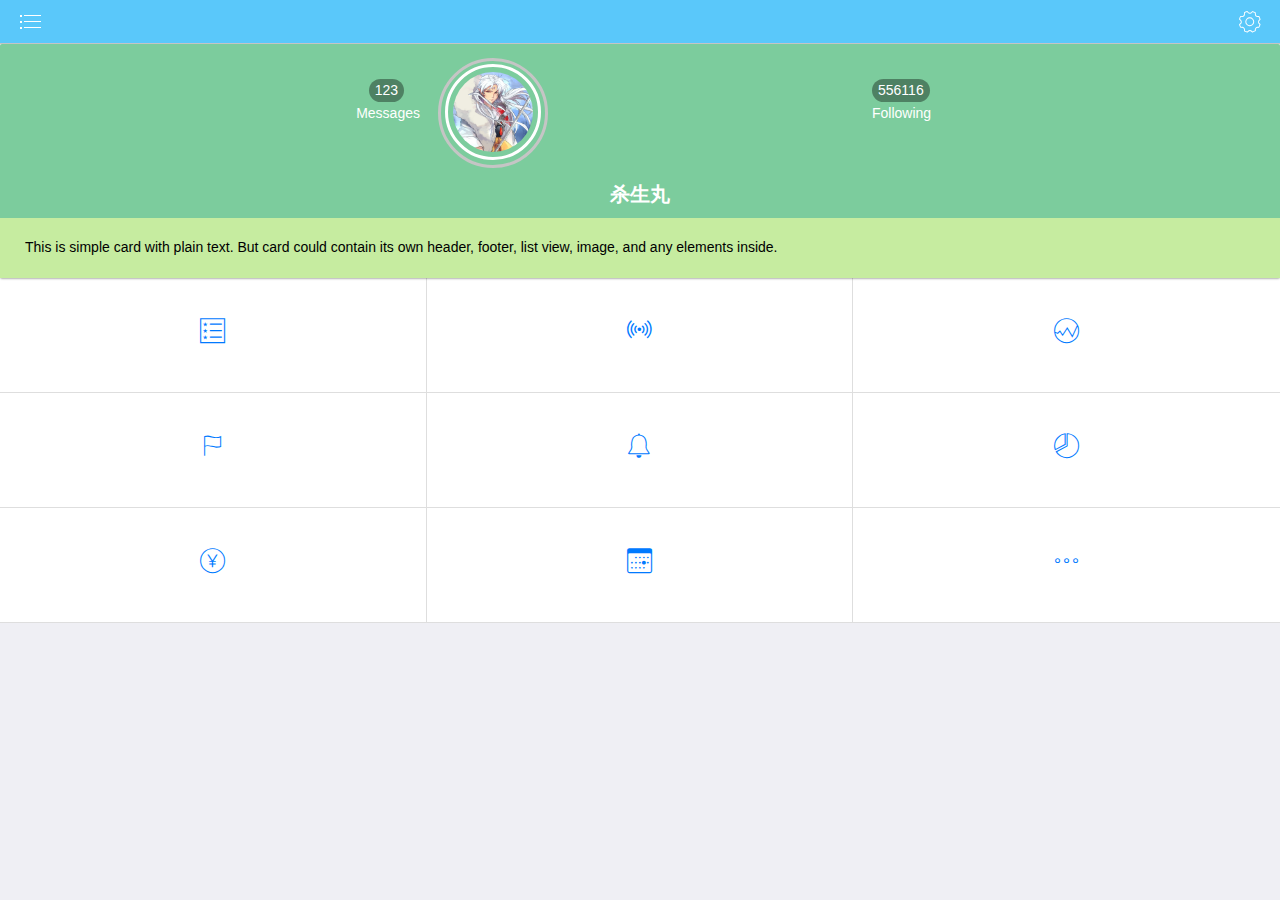
<file: index.html>
<!DOCTYPE html>
<html>
<head>
    <meta charset="utf-8">
    <meta name="viewport" content="width=device-width, initial-scale=1, maximum-scale=1, minimum-scale=1, user-scalable=no, minimal-ui">
    <meta name="apple-mobile-web-app-capable" content="yes">
    <meta name="apple-mobile-web-app-status-bar-style" content="black">
    <title>Demo App</title>
    <!-- Path to Framework7 Library CSS-->
    <link rel="stylesheet" href="css/framework7.ios.min.css">
    <!-- Path to your custom app styles-->
    <link rel="stylesheet" href="css/my-app.css">
    <!-- Path to Framework7 color related styles, iOS Theme -->
    <link rel="stylesheet" href="css/framework7.ios.colors.min.css">

    <link rel="stylesheet" href="css/framework7-icons.css">

</head>
<body>
<!-- Status bar overlay for fullscreen mode-->
<div class="statusbar-overlay"></div>
<!-- Panels overlay-->
<div class="panel-overlay"></div>
<!-- Left panel with reveal effect-->
<div class="panel panel-left panel-reveal">
    <div class="content-block">
        <p>Left panel content goes here</p>
    </div>
</div>
<!-- Right panel with cover effect-->
<div class="panel panel-right panel-cover">
    <div class="content-block">
        <p>Right panel content goes here</p>
    </div>
</div>
<!-- Views-->
<div class="views">
    <!-- Your main view, should have "view-main" class-->
    <div class="view view-main">
        <!-- Top Navbar-->
        <div class="navbar">
            <div class="navbar-inner  bg-lightblue">
                <div class="left">
                    <a href="#"  data-panel="left" class="link icon-only open-panel">
                        <i class="icon icon-bars  color-white"></i>
                    </a>
                </div>
                <div class="center sliding  color-white"></div>
                <div class="right">
                    <a href="#" class="link icon-only open-panel"  data-panel="right" >
                        <i class="f7-icons color-white">gear</i>
                    </a>
                </div>
            </div>
        </div>
        <!-- Pages, because we need fixed-through navbar and toolbar, it has additional appropriate classes-->
        <div class="pages navbar-through toolbar-through">
            <!-- Index Page-->
            <div data-page="index" class="page">
                <div class="page-content pad_bot0">
                    <div class="card mar_0" style="background: #7ccc9d">
                        <div class='row pad_10'>
                            <div class="col-33 ">
                                <div class="chip f_r">
                                    <div class="chip-label"> 123</div>
                                </div>
                                <div class="chip_bot t_r color-white">Messages</div>
                            </div>
                            <div class="col-33 pad_10">
                                <div class="imgBox">
                                    <img src="image/me.jpg" alt="" width="80px">
                                </div>
                            </div>
                            <div class="col-33 ">
                                <div class="chip f_l">
                                    <div class="chip-label">556116</div>
                                </div>
                                <div class="chip_bot color-white" style="margin-left: 12px">Following</div>
                            </div>
                        </div>

                        <div class="t_c user pad_10">
                            <div class="color-white name">杀生丸</div>
                        </div>
                        <div class="card-content" style="background: #c6eca0">
                            <div class="card-content-inner">This is simple card with plain text. But card could contain its own header, footer, list view, image, and any elements inside.</div>
                        </div>
                    </div>
                    <!--data-template="about" data-context-name="about"-->
                    <div class="nav_box bg-white">
                        <div class="row bg-white">
                            <div class="nav_list">
                                <a href="OrderList.html" class="link icon-only">
                                    <i class="f7-icons">favorites</i>
                                </a>
                            </div>
                            <div class="nav_list">
                                <a href="#" class="link icon-only">
                                    <i class="f7-icons">radio</i>
                                </a>
                            </div>
                            <div class="nav_list">
                                <a href="#" class="link icon-only">
                                    <i class="f7-icons">graph_round</i>
                                </a>
                            </div>
                        </div>
                        <div class="row bg-white">
                            <div class="nav_list">
                                <a href="#" class="link icon-only">
                                    <i class="f7-icons">flag</i>
                                </a>
                            </div>
                            <div class="nav_list">
                                <a href="#" class="link icon-only">
                                    <i class="f7-icons">bell</i>
                                </a>
                            </div>
                            <div class="nav_list">
                                <a href="#" class="link icon-only">
                                    <i class="f7-icons">pie</i>
                                </a>
                            </div>
                        </div>

                        <div class="row bg-white">
                            <div class="nav_list">
                                <a href="#" class="link icon-only">
                                    <i class="f7-icons">money_yen</i>
                                </a>
                            </div>
                            <div class="nav_list">
                                <a href="#" class="link icon-only">
                                    <i class="f7-icons">today</i>
                                </a>
                            </div>
                            <div class="nav_list">
                                <a href="#" class="link icon-only">
                                    <i class="f7-icons">more</i>
                                </a>
                            </div>
                        </div>
                    </div>

                </div>
            </div>
        </div>

    </div>
</div>

<!-- Path to Framework7 Library JS-->
<script type="text/javascript" src="js/framework7.min.js"></script>
<script src="js/template.js"></script>
<!-- Path to your app js-->
<script type="text/javascript" src="js/my-app.js"></script>
<script src="js/router.js"></script>
</body>
</html>
</file>
<file: css/my-app.css>
.card-footer .row{
    width: 100%;
}
.mar_b{
    margin-bottom: 10px;
}
.mar_0{
    margin: 0;
}
.pad_bot0{
    padding-bottom:0;
}
.pad_10{
    padding: 10px;
}
.f_r{
    float: right;
}
.t_r{
    text-align: right;
}
.t_c{
    text-align: center;
}
.f_l{
    float: left;
}
.t_l{
    text-align: left;
}
.mar_0 .card-content-inner{
    padding: 20px 25px;
}
.imgBox{
    border: 3px solid #fff;
    padding: 5px;
    border-radius: 50%;
    width: 80px;height: 80px;
}
.imgBox img{
    border-radius: 50%;
}
.imgBox:after{
    content: "";
    display: block;
    border: 3px solid #c5c5c5;
    padding: 5px;
    border-radius: 50%;
    width: 94px;height: 94px;
    margin-top: -100px;
    margin-left: -15px;
}
.w_100{
    width: 100%;
}
.align-center{
    text-align: center;
}
.endOrder{
    font-size: 14px;
    font-weight: normal;
    display: inline-block;
    float: right;
}
.tab .item-inner{
    height: 56px;
}
.tab .item-content{
    background: #fff;
    margin-bottom: 10px;
}
.back_t{
    background: transparent;
}
.col-33 .chip{
    margin-top: 25px;
    margin-right: 16px;
    border-radius: 16px;
}
.col-33 .f_l{
    margin-left: 12px;
}
.chip_bot{
    margin-top: 50px;
}
.user .name{
    font-size: 20px;
    font-weight: 600;
    margin-top: -10px;
}
.nav_box .row .nav_list{
    width: 33.33%;
    border-right: 1px solid #dedede;
    border-bottom: 1px solid #dedede;
    box-sizing: border-box;
    float: left;
    height: 115px;
    line-height: 115px;
    text-align: center;
    color: #5ac8fa;
}
.nav_list a{
    display: inline-block;
    width: 100%;
    height: 100%;
}
.row .nav_list:last-of-type{
    border-right: none;
}
</file>
<file: css/framework7-icons.css>
@font-face {
  font-family: 'Framework7 Icons';
  font-style: normal;
  font-weight: 400;
  src: url("../fonts/Framework7Icons-Regular.eot");
  src: local('Framework7 Icons'),
       local('Framework7Icons-Regular'),
       url("../fonts/Framework7Icons-Regular.woff2") format("woff2"),
       url("../fonts/Framework7Icons-Regular.woff") format("woff"),
       url("../fonts/Framework7Icons-Regular.ttf") format("truetype");
}

.f7-icons, .framework7-icons {
  font-family: 'Framework7 Icons';
  font-weight: normal;
  font-style: normal;
  font-size: 25px;
  line-height: 1;
  letter-spacing: normal;
  text-transform: none;
  display: inline-block;
  white-space: nowrap;
  word-wrap: normal;
  direction: ltr;
  -webkit-font-smoothing: antialiased;
  text-rendering: optimizeLegibility;
  -moz-osx-font-smoothing: grayscale;
  -webkit-font-feature-settings: "liga";
  -moz-font-feature-settings: "liga=1";
  -moz-font-feature-settings: "liga";
  font-feature-settings: "liga";
  text-align: center;
}
</file>
<file: css/framework7.ios.min.css>
/**
 * Framework7 1.5.2
 * Full featured mobile HTML framework for building iOS & Android apps
 * 
 * http://framework7.io/
 * 
 * Copyright 2016, Vladimir Kharlampidi
 * The iDangero.us
 * http://www.idangero.us/
 * 
 * Licensed under MIT
 * 
 * Released on: December 17, 2016
 */
.framework7-root,body,html{position:relative;height:100%;width:100%;overflow-x:hidden}body{font-family:-apple-system,SF UI Text,Helvetica Neue,Helvetica,Arial,sans-serif;margin:0;padding:0;color:#000;font-size:14px;line-height:1.4;width:100%;-webkit-text-size-adjust:100%;background:#fff;overflow:hidden}.framework7-root{overflow:hidden}@media all and (width:1024px) and (height:691px) and (orientation:landscape){.framework7-root,body,html{height:671px}}@media all and (width:1024px) and (height:692px) and (orientation:landscape){.framework7-root,body,html{height:672px}}*{-webkit-tap-highlight-color:transparent;-webkit-touch-callout:none}a,input,select,textarea{outline:0}a{text-decoration:none;color:#007aff}p{margin:1em 0}.row{display:-webkit-box;display:-ms-flexbox;display:-webkit-flex;display:flex;-webkit-box-pack:justify;-ms-flex-pack:justify;-webkit-justify-content:space-between;justify-content:space-between;-webkit-box-lines:multiple;-moz-box-lines:multiple;-webkit-flex-wrap:wrap;-ms-flex-wrap:wrap;flex-wrap:wrap;-webkit-box-align:start;-ms-flex-align:start;-webkit-align-items:flex-start;align-items:flex-start}.row>[class*=col-]{box-sizing:border-box}.row .col-auto{width:100%}.row .col-100{width:100%;width:-webkit-calc((100% - 15px*0)/ 1);width:calc((100% - 15px*0)/ 1)}.row.no-gutter .col-100{width:100%}.row .col-95{width:95%;width:-webkit-calc((100% - 15px*.05263157894736836)/ 1.0526315789473684);width:calc((100% - 15px*.05263157894736836)/ 1.0526315789473684)}.row.no-gutter .col-95{width:95%}.row .col-90{width:90%;width:-webkit-calc((100% - 15px*.11111111111111116)/ 1.1111111111111112);width:calc((100% - 15px*.11111111111111116)/ 1.1111111111111112)}.row.no-gutter .col-90{width:90%}.row .col-85{width:85%;width:-webkit-calc((100% - 15px*.17647058823529416)/ 1.1764705882352942);width:calc((100% - 15px*.17647058823529416)/ 1.1764705882352942)}.row.no-gutter .col-85{width:85%}.row .col-80{width:80%;width:-webkit-calc((100% - 15px*.25)/ 1.25);width:calc((100% - 15px*.25)/ 1.25)}.row.no-gutter .col-80{width:80%}.row .col-75{width:75%;width:-webkit-calc((100% - 15px*.33333333333333326)/ 1.3333333333333333);width:calc((100% - 15px*.33333333333333326)/ 1.3333333333333333)}.row.no-gutter .col-75{width:75%}.row .col-70{width:70%;width:-webkit-calc((100% - 15px*.4285714285714286)/ 1.4285714285714286);width:calc((100% - 15px*.4285714285714286)/ 1.4285714285714286)}.row.no-gutter .col-70{width:70%}.row .col-66{width:66.66666666666666%;width:-webkit-calc((100% - 15px*.5000000000000002)/ 1.5000000000000002);width:calc((100% - 15px*.5000000000000002)/ 1.5000000000000002)}.row.no-gutter .col-66{width:66.66666666666666%}.row .col-65{width:65%;width:-webkit-calc((100% - 15px*.5384615384615385)/ 1.5384615384615385);width:calc((100% - 15px*.5384615384615385)/ 1.5384615384615385)}.row.no-gutter .col-65{width:65%}.row .col-60{width:60%;width:-webkit-calc((100% - 15px*.6666666666666667)/ 1.6666666666666667);width:calc((100% - 15px*.6666666666666667)/ 1.6666666666666667)}.row.no-gutter .col-60{width:60%}.row .col-55{width:55%;width:-webkit-calc((100% - 15px*.8181818181818181)/ 1.8181818181818181);width:calc((100% - 15px*.8181818181818181)/ 1.8181818181818181)}.row.no-gutter .col-55{width:55%}.row .col-50{width:50%;width:-webkit-calc((100% - 15px*1)/ 2);width:calc((100% - 15px*1)/ 2)}.row.no-gutter .col-50{width:50%}.row .col-45{width:45%;width:-webkit-calc((100% - 15px*1.2222222222222223)/ 2.2222222222222223);width:calc((100% - 15px*1.2222222222222223)/ 2.2222222222222223)}.row.no-gutter .col-45{width:45%}.row .col-40{width:40%;width:-webkit-calc((100% - 15px*1.5)/ 2.5);width:calc((100% - 15px*1.5)/ 2.5)}.row.no-gutter .col-40{width:40%}.row .col-35{width:35%;width:-webkit-calc((100% - 15px*1.8571428571428572)/ 2.857142857142857);width:calc((100% - 15px*1.8571428571428572)/ 2.857142857142857)}.row.no-gutter .col-35{width:35%}.row .col-33{width:33.333333333333336%;width:-webkit-calc((100% - 15px*2)/ 3);width:calc((100% - 15px*2)/ 3)}.row.no-gutter .col-33{width:33.333333333333336%}.row .col-30{width:30%;width:-webkit-calc((100% - 15px*2.3333333333333335)/ 3.3333333333333335);width:calc((100% - 15px*2.3333333333333335)/ 3.3333333333333335)}.row.no-gutter .col-30{width:30%}.row .col-25{width:25%;width:-webkit-calc((100% - 15px*3)/ 4);width:calc((100% - 15px*3)/ 4)}.row.no-gutter .col-25{width:25%}.row .col-20{width:20%;width:-webkit-calc((100% - 15px*4)/ 5);width:calc((100% - 15px*4)/ 5)}.row.no-gutter .col-20{width:20%}.row .col-15{width:15%;width:-webkit-calc((100% - 15px*5.666666666666667)/ 6.666666666666667);width:calc((100% - 15px*5.666666666666667)/ 6.666666666666667)}.row.no-gutter .col-15{width:15%}.row .col-10{width:10%;width:-webkit-calc((100% - 15px*9)/ 10);width:calc((100% - 15px*9)/ 10)}.row.no-gutter .col-10{width:10%}.row .col-5{width:5%;width:-webkit-calc((100% - 15px*19)/ 20);width:calc((100% - 15px*19)/ 20)}.row.no-gutter .col-5{width:5%}.row .col-auto:nth-last-child(1),.row .col-auto:nth-last-child(1)~.col-auto{width:100%;width:-webkit-calc((100% - 15px*0)/ 1);width:calc((100% - 15px*0)/ 1)}.row.no-gutter .col-auto:nth-last-child(1),.row.no-gutter .col-auto:nth-last-child(1)~.col-auto{width:100%}.row .col-auto:nth-last-child(2),.row .col-auto:nth-last-child(2)~.col-auto{width:50%;width:-webkit-calc((100% - 15px*1)/ 2);width:calc((100% - 15px*1)/ 2)}.row.no-gutter .col-auto:nth-last-child(2),.row.no-gutter .col-auto:nth-last-child(2)~.col-auto{width:50%}.row .col-auto:nth-last-child(3),.row .col-auto:nth-last-child(3)~.col-auto{width:33.33333333%;width:-webkit-calc((100% - 15px*2)/ 3);width:calc((100% - 15px*2)/ 3)}.row.no-gutter .col-auto:nth-last-child(3),.row.no-gutter .col-auto:nth-last-child(3)~.col-auto{width:33.33333333%}.row .col-auto:nth-last-child(4),.row .col-auto:nth-last-child(4)~.col-auto{width:25%;width:-webkit-calc((100% - 15px*3)/ 4);width:calc((100% - 15px*3)/ 4)}.row.no-gutter .col-auto:nth-last-child(4),.row.no-gutter .col-auto:nth-last-child(4)~.col-auto{width:25%}.row .col-auto:nth-last-child(5),.row .col-auto:nth-last-child(5)~.col-auto{width:20%;width:-webkit-calc((100% - 15px*4)/ 5);width:calc((100% - 15px*4)/ 5)}.row.no-gutter .col-auto:nth-last-child(5),.row.no-gutter .col-auto:nth-last-child(5)~.col-auto{width:20%}.row .col-auto:nth-last-child(6),.row .col-auto:nth-last-child(6)~.col-auto{width:16.66666667%;width:-webkit-calc((100% - 15px*5)/ 6);width:calc((100% - 15px*5)/ 6)}.row.no-gutter .col-auto:nth-last-child(6),.row.no-gutter .col-auto:nth-last-child(6)~.col-auto{width:16.66666667%}.row .col-auto:nth-last-child(7),.row .col-auto:nth-last-child(7)~.col-auto{width:14.28571429%;width:-webkit-calc((100% - 15px*6)/ 7);width:calc((100% - 15px*6)/ 7)}.row.no-gutter .col-auto:nth-last-child(7),.row.no-gutter .col-auto:nth-last-child(7)~.col-auto{width:14.28571429%}.row .col-auto:nth-last-child(8),.row .col-auto:nth-last-child(8)~.col-auto{width:12.5%;width:-webkit-calc((100% - 15px*7)/ 8);width:calc((100% - 15px*7)/ 8)}.row.no-gutter .col-auto:nth-last-child(8),.row.no-gutter .col-auto:nth-last-child(8)~.col-auto{width:12.5%}.row .col-auto:nth-last-child(9),.row .col-auto:nth-last-child(9)~.col-auto{width:11.11111111%;width:-webkit-calc((100% - 15px*8)/ 9);width:calc((100% - 15px*8)/ 9)}.row.no-gutter .col-auto:nth-last-child(9),.row.no-gutter .col-auto:nth-last-child(9)~.col-auto{width:11.11111111%}.row .col-auto:nth-last-child(10),.row .col-auto:nth-last-child(10)~.col-auto{width:10%;width:-webkit-calc((100% - 15px*9)/ 10);width:calc((100% - 15px*9)/ 10)}.row.no-gutter .col-auto:nth-last-child(10),.row.no-gutter .col-auto:nth-last-child(10)~.col-auto{width:10%}.row .col-auto:nth-last-child(11),.row .col-auto:nth-last-child(11)~.col-auto{width:9.09090909%;width:-webkit-calc((100% - 15px*10)/ 11);width:calc((100% - 15px*10)/ 11)}.row.no-gutter .col-auto:nth-last-child(11),.row.no-gutter .col-auto:nth-last-child(11)~.col-auto{width:9.09090909%}.row .col-auto:nth-last-child(12),.row .col-auto:nth-last-child(12)~.col-auto{width:8.33333333%;width:-webkit-calc((100% - 15px*11)/ 12);width:calc((100% - 15px*11)/ 12)}.row.no-gutter .col-auto:nth-last-child(12),.row.no-gutter .col-auto:nth-last-child(12)~.col-auto{width:8.33333333%}.row .col-auto:nth-last-child(13),.row .col-auto:nth-last-child(13)~.col-auto{width:7.69230769%;width:-webkit-calc((100% - 15px*12)/ 13);width:calc((100% - 15px*12)/ 13)}.row.no-gutter .col-auto:nth-last-child(13),.row.no-gutter .col-auto:nth-last-child(13)~.col-auto{width:7.69230769%}.row .col-auto:nth-last-child(14),.row .col-auto:nth-last-child(14)~.col-auto{width:7.14285714%;width:-webkit-calc((100% - 15px*13)/ 14);width:calc((100% - 15px*13)/ 14)}.row.no-gutter .col-auto:nth-last-child(14),.row.no-gutter .col-auto:nth-last-child(14)~.col-auto{width:7.14285714%}.row .col-auto:nth-last-child(15),.row .col-auto:nth-last-child(15)~.col-auto{width:6.66666667%;width:-webkit-calc((100% - 15px*14)/ 15);width:calc((100% - 15px*14)/ 15)}.row.no-gutter .col-auto:nth-last-child(15),.row.no-gutter .col-auto:nth-last-child(15)~.col-auto{width:6.66666667%}.row .col-auto:nth-last-child(16),.row .col-auto:nth-last-child(16)~.col-auto{width:6.25%;width:-webkit-calc((100% - 15px*15)/ 16);width:calc((100% - 15px*15)/ 16)}.row.no-gutter .col-auto:nth-last-child(16),.row.no-gutter .col-auto:nth-last-child(16)~.col-auto{width:6.25%}.row .col-auto:nth-last-child(17),.row .col-auto:nth-last-child(17)~.col-auto{width:5.88235294%;width:-webkit-calc((100% - 15px*16)/ 17);width:calc((100% - 15px*16)/ 17)}.row.no-gutter .col-auto:nth-last-child(17),.row.no-gutter .col-auto:nth-last-child(17)~.col-auto{width:5.88235294%}.row .col-auto:nth-last-child(18),.row .col-auto:nth-last-child(18)~.col-auto{width:5.55555556%;width:-webkit-calc((100% - 15px*17)/ 18);width:calc((100% - 15px*17)/ 18)}.row.no-gutter .col-auto:nth-last-child(18),.row.no-gutter .col-auto:nth-last-child(18)~.col-auto{width:5.55555556%}.row .col-auto:nth-last-child(19),.row .col-auto:nth-last-child(19)~.col-auto{width:5.26315789%;width:-webkit-calc((100% - 15px*18)/ 19);width:calc((100% - 15px*18)/ 19)}.row.no-gutter .col-auto:nth-last-child(19),.row.no-gutter .col-auto:nth-last-child(19)~.col-auto{width:5.26315789%}.row .col-auto:nth-last-child(20),.row .col-auto:nth-last-child(20)~.col-auto{width:5%;width:-webkit-calc((100% - 15px*19)/ 20);width:calc((100% - 15px*19)/ 20)}.row.no-gutter .col-auto:nth-last-child(20),.row.no-gutter .col-auto:nth-last-child(20)~.col-auto{width:5%}.row .col-auto:nth-last-child(21),.row .col-auto:nth-last-child(21)~.col-auto{width:4.76190476%;width:-webkit-calc((100% - 15px*20)/ 21);width:calc((100% - 15px*20)/ 21)}.row.no-gutter .col-auto:nth-last-child(21),.row.no-gutter .col-auto:nth-last-child(21)~.col-auto{width:4.76190476%}@media all and (min-width:768px){.row .tablet-100{width:100%;width:-webkit-calc((100% - 15px*0)/ 1);width:calc((100% - 15px*0)/ 1)}.row.no-gutter .tablet-100{width:100%}.row .tablet-95{width:95%;width:-webkit-calc((100% - 15px*.05263157894736836)/ 1.0526315789473684);width:calc((100% - 15px*.05263157894736836)/ 1.0526315789473684)}.row.no-gutter .tablet-95{width:95%}.row .tablet-90{width:90%;width:-webkit-calc((100% - 15px*.11111111111111116)/ 1.1111111111111112);width:calc((100% - 15px*.11111111111111116)/ 1.1111111111111112)}.row.no-gutter .tablet-90{width:90%}.row .tablet-85{width:85%;width:-webkit-calc((100% - 15px*.17647058823529416)/ 1.1764705882352942);width:calc((100% - 15px*.17647058823529416)/ 1.1764705882352942)}.row.no-gutter .tablet-85{width:85%}.row .tablet-80{width:80%;width:-webkit-calc((100% - 15px*.25)/ 1.25);width:calc((100% - 15px*.25)/ 1.25)}.row.no-gutter .tablet-80{width:80%}.row .tablet-75{width:75%;width:-webkit-calc((100% - 15px*.33333333333333326)/ 1.3333333333333333);width:calc((100% - 15px*.33333333333333326)/ 1.3333333333333333)}.row.no-gutter .tablet-75{width:75%}.row .tablet-70{width:70%;width:-webkit-calc((100% - 15px*.4285714285714286)/ 1.4285714285714286);width:calc((100% - 15px*.4285714285714286)/ 1.4285714285714286)}.row.no-gutter .tablet-70{width:70%}.row .tablet-66{width:66.66666666666666%;width:-webkit-calc((100% - 15px*.5000000000000002)/ 1.5000000000000002);width:calc((100% - 15px*.5000000000000002)/ 1.5000000000000002)}.row.no-gutter .tablet-66{width:66.66666666666666%}.row .tablet-65{width:65%;width:-webkit-calc((100% - 15px*.5384615384615385)/ 1.5384615384615385);width:calc((100% - 15px*.5384615384615385)/ 1.5384615384615385)}.row.no-gutter .tablet-65{width:65%}.row .tablet-60{width:60%;width:-webkit-calc((100% - 15px*.6666666666666667)/ 1.6666666666666667);width:calc((100% - 15px*.6666666666666667)/ 1.6666666666666667)}.row.no-gutter .tablet-60{width:60%}.row .tablet-55{width:55%;width:-webkit-calc((100% - 15px*.8181818181818181)/ 1.8181818181818181);width:calc((100% - 15px*.8181818181818181)/ 1.8181818181818181)}.row.no-gutter .tablet-55{width:55%}.row .tablet-50{width:50%;width:-webkit-calc((100% - 15px*1)/ 2);width:calc((100% - 15px*1)/ 2)}.row.no-gutter .tablet-50{width:50%}.row .tablet-45{width:45%;width:-webkit-calc((100% - 15px*1.2222222222222223)/ 2.2222222222222223);width:calc((100% - 15px*1.2222222222222223)/ 2.2222222222222223)}.row.no-gutter .tablet-45{width:45%}.row .tablet-40{width:40%;width:-webkit-calc((100% - 15px*1.5)/ 2.5);width:calc((100% - 15px*1.5)/ 2.5)}.row.no-gutter .tablet-40{width:40%}.row .tablet-35{width:35%;width:-webkit-calc((100% - 15px*1.8571428571428572)/ 2.857142857142857);width:calc((100% - 15px*1.8571428571428572)/ 2.857142857142857)}.row.no-gutter .tablet-35{width:35%}.row .tablet-33{width:33.333333333333336%;width:-webkit-calc((100% - 15px*2)/ 3);width:calc((100% - 15px*2)/ 3)}.row.no-gutter .tablet-33{width:33.333333333333336%}.row .tablet-30{width:30%;width:-webkit-calc((100% - 15px*2.3333333333333335)/ 3.3333333333333335);width:calc((100% - 15px*2.3333333333333335)/ 3.3333333333333335)}.row.no-gutter .tablet-30{width:30%}.row .tablet-25{width:25%;width:-webkit-calc((100% - 15px*3)/ 4);width:calc((100% - 15px*3)/ 4)}.row.no-gutter .tablet-25{width:25%}.row .tablet-20{width:20%;width:-webkit-calc((100% - 15px*4)/ 5);width:calc((100% - 15px*4)/ 5)}.row.no-gutter .tablet-20{width:20%}.row .tablet-15{width:15%;width:-webkit-calc((100% - 15px*5.666666666666667)/ 6.666666666666667);width:calc((100% - 15px*5.666666666666667)/ 6.666666666666667)}.row.no-gutter .tablet-15{width:15%}.row .tablet-10{width:10%;width:-webkit-calc((100% - 15px*9)/ 10);width:calc((100% - 15px*9)/ 10)}.row.no-gutter .tablet-10{width:10%}.row .tablet-5{width:5%;width:-webkit-calc((100% - 15px*19)/ 20);width:calc((100% - 15px*19)/ 20)}.row.no-gutter .tablet-5{width:5%}.row .tablet-auto:nth-last-child(1),.row .tablet-auto:nth-last-child(1)~.col-auto{width:100%;width:-webkit-calc((100% - 15px*0)/ 1);width:calc((100% - 15px*0)/ 1)}.row.no-gutter .tablet-auto:nth-last-child(1),.row.no-gutter .tablet-auto:nth-last-child(1)~.tablet-auto{width:100%}.row .tablet-auto:nth-last-child(2),.row .tablet-auto:nth-last-child(2)~.col-auto{width:50%;width:-webkit-calc((100% - 15px*1)/ 2);width:calc((100% - 15px*1)/ 2)}.row.no-gutter .tablet-auto:nth-last-child(2),.row.no-gutter .tablet-auto:nth-last-child(2)~.tablet-auto{width:50%}.row .tablet-auto:nth-last-child(3),.row .tablet-auto:nth-last-child(3)~.col-auto{width:33.33333333%;width:-webkit-calc((100% - 15px*2)/ 3);width:calc((100% - 15px*2)/ 3)}.row.no-gutter .tablet-auto:nth-last-child(3),.row.no-gutter .tablet-auto:nth-last-child(3)~.tablet-auto{width:33.33333333%}.row .tablet-auto:nth-last-child(4),.row .tablet-auto:nth-last-child(4)~.col-auto{width:25%;width:-webkit-calc((100% - 15px*3)/ 4);width:calc((100% - 15px*3)/ 4)}.row.no-gutter .tablet-auto:nth-last-child(4),.row.no-gutter .tablet-auto:nth-last-child(4)~.tablet-auto{width:25%}.row .tablet-auto:nth-last-child(5),.row .tablet-auto:nth-last-child(5)~.col-auto{width:20%;width:-webkit-calc((100% - 15px*4)/ 5);width:calc((100% - 15px*4)/ 5)}.row.no-gutter .tablet-auto:nth-last-child(5),.row.no-gutter .tablet-auto:nth-last-child(5)~.tablet-auto{width:20%}.row .tablet-auto:nth-last-child(6),.row .tablet-auto:nth-last-child(6)~.col-auto{width:16.66666667%;width:-webkit-calc((100% - 15px*5)/ 6);width:calc((100% - 15px*5)/ 6)}.row.no-gutter .tablet-auto:nth-last-child(6),.row.no-gutter .tablet-auto:nth-last-child(6)~.tablet-auto{width:16.66666667%}.row .tablet-auto:nth-last-child(7),.row .tablet-auto:nth-last-child(7)~.col-auto{width:14.28571429%;width:-webkit-calc((100% - 15px*6)/ 7);width:calc((100% - 15px*6)/ 7)}.row.no-gutter .tablet-auto:nth-last-child(7),.row.no-gutter .tablet-auto:nth-last-child(7)~.tablet-auto{width:14.28571429%}.row .tablet-auto:nth-last-child(8),.row .tablet-auto:nth-last-child(8)~.col-auto{width:12.5%;width:-webkit-calc((100% - 15px*7)/ 8);width:calc((100% - 15px*7)/ 8)}.row.no-gutter .tablet-auto:nth-last-child(8),.row.no-gutter .tablet-auto:nth-last-child(8)~.tablet-auto{width:12.5%}.row .tablet-auto:nth-last-child(9),.row .tablet-auto:nth-last-child(9)~.col-auto{width:11.11111111%;width:-webkit-calc((100% - 15px*8)/ 9);width:calc((100% - 15px*8)/ 9)}.row.no-gutter .tablet-auto:nth-last-child(9),.row.no-gutter .tablet-auto:nth-last-child(9)~.tablet-auto{width:11.11111111%}.row .tablet-auto:nth-last-child(10),.row .tablet-auto:nth-last-child(10)~.col-auto{width:10%;width:-webkit-calc((100% - 15px*9)/ 10);width:calc((100% - 15px*9)/ 10)}.row.no-gutter .tablet-auto:nth-last-child(10),.row.no-gutter .tablet-auto:nth-last-child(10)~.tablet-auto{width:10%}.row .tablet-auto:nth-last-child(11),.row .tablet-auto:nth-last-child(11)~.col-auto{width:9.09090909%;width:-webkit-calc((100% - 15px*10)/ 11);width:calc((100% - 15px*10)/ 11)}.row.no-gutter .tablet-auto:nth-last-child(11),.row.no-gutter .tablet-auto:nth-last-child(11)~.tablet-auto{width:9.09090909%}.row .tablet-auto:nth-last-child(12),.row .tablet-auto:nth-last-child(12)~.col-auto{width:8.33333333%;width:-webkit-calc((100% - 15px*11)/ 12);width:calc((100% - 15px*11)/ 12)}.row.no-gutter .tablet-auto:nth-last-child(12),.row.no-gutter .tablet-auto:nth-last-child(12)~.tablet-auto{width:8.33333333%}.row .tablet-auto:nth-last-child(13),.row .tablet-auto:nth-last-child(13)~.col-auto{width:7.69230769%;width:-webkit-calc((100% - 15px*12)/ 13);width:calc((100% - 15px*12)/ 13)}.row.no-gutter .tablet-auto:nth-last-child(13),.row.no-gutter .tablet-auto:nth-last-child(13)~.tablet-auto{width:7.69230769%}.row .tablet-auto:nth-last-child(14),.row .tablet-auto:nth-last-child(14)~.col-auto{width:7.14285714%;width:-webkit-calc((100% - 15px*13)/ 14);width:calc((100% - 15px*13)/ 14)}.row.no-gutter .tablet-auto:nth-last-child(14),.row.no-gutter .tablet-auto:nth-last-child(14)~.tablet-auto{width:7.14285714%}.row .tablet-auto:nth-last-child(15),.row .tablet-auto:nth-last-child(15)~.col-auto{width:6.66666667%;width:-webkit-calc((100% - 15px*14)/ 15);width:calc((100% - 15px*14)/ 15)}.row.no-gutter .tablet-auto:nth-last-child(15),.row.no-gutter .tablet-auto:nth-last-child(15)~.tablet-auto{width:6.66666667%}.row .tablet-auto:nth-last-child(16),.row .tablet-auto:nth-last-child(16)~.col-auto{width:6.25%;width:-webkit-calc((100% - 15px*15)/ 16);width:calc((100% - 15px*15)/ 16)}.row.no-gutter .tablet-auto:nth-last-child(16),.row.no-gutter .tablet-auto:nth-last-child(16)~.tablet-auto{width:6.25%}.row .tablet-auto:nth-last-child(17),.row .tablet-auto:nth-last-child(17)~.col-auto{width:5.88235294%;width:-webkit-calc((100% - 15px*16)/ 17);width:calc((100% - 15px*16)/ 17)}.row.no-gutter .tablet-auto:nth-last-child(17),.row.no-gutter .tablet-auto:nth-last-child(17)~.tablet-auto{width:5.88235294%}.row .tablet-auto:nth-last-child(18),.row .tablet-auto:nth-last-child(18)~.col-auto{width:5.55555556%;width:-webkit-calc((100% - 15px*17)/ 18);width:calc((100% - 15px*17)/ 18)}.row.no-gutter .tablet-auto:nth-last-child(18),.row.no-gutter .tablet-auto:nth-last-child(18)~.tablet-auto{width:5.55555556%}.row .tablet-auto:nth-last-child(19),.row .tablet-auto:nth-last-child(19)~.col-auto{width:5.26315789%;width:-webkit-calc((100% - 15px*18)/ 19);width:calc((100% - 15px*18)/ 19)}.row.no-gutter .tablet-auto:nth-last-child(19),.row.no-gutter .tablet-auto:nth-last-child(19)~.tablet-auto{width:5.26315789%}.row .tablet-auto:nth-last-child(20),.row .tablet-auto:nth-last-child(20)~.col-auto{width:5%;width:-webkit-calc((100% - 15px*19)/ 20);width:calc((100% - 15px*19)/ 20)}.row.no-gutter .tablet-auto:nth-last-child(20),.row.no-gutter .tablet-auto:nth-last-child(20)~.tablet-auto{width:5%}.row .tablet-auto:nth-last-child(21),.row .tablet-auto:nth-last-child(21)~.col-auto{width:4.76190476%;width:-webkit-calc((100% - 15px*20)/ 21);width:calc((100% - 15px*20)/ 21)}.row.no-gutter .tablet-auto:nth-last-child(21),.row.no-gutter .tablet-auto:nth-last-child(21)~.tablet-auto{width:4.76190476%}}.view,.views{position:relative;width:100%;height:100%;z-index:5000}.views{overflow:auto;-webkit-overflow-scrolling:touch}.view{overflow:hidden;box-sizing:border-box}.pages{position:relative;width:100%;height:100%;overflow:hidden;background:#000}.page{box-sizing:border-box;position:absolute;left:0;top:0;width:100%;height:100%;background:#efeff4;-webkit-transform:translate3d(0,0,0);transform:translate3d(0,0,0)}.page.cached{display:none}.page-on-left{opacity:.9;-webkit-transform:translate3d(-20%,0,0);transform:translate3d(-20%,0,0)}.page-on-center .swipeback-page-shadow{opacity:1}.page-on-right{-webkit-transform:translate3d(100%,0,0);transform:translate3d(100%,0,0)}.page-on-right .swipeback-page-shadow{opacity:0}.page-content{overflow:auto;-webkit-overflow-scrolling:touch;box-sizing:border-box;height:100%;position:relative;z-index:1}.swipeback-page-shadow{position:absolute;right:100%;top:0;width:16px;height:100%;background:-webkit-linear-gradient(left,rgba(0,0,0,0) 0,rgba(0,0,0,0) 10%,rgba(0,0,0,.01) 50%,rgba(0,0,0,.2) 100%);background:linear-gradient(to right,rgba(0,0,0,0) 0,rgba(0,0,0,0) 10%,rgba(0,0,0,.01) 50%,rgba(0,0,0,.2) 100%);z-index:-1;content:''}html.android .swipeback-page-shadow{display:none;-webkit-animation:none;animation:none}.page-transitioning,.page-transitioning .swipeback-page-shadow{-webkit-transition-duration:.4s;transition-duration:.4s}.page-from-center-to-right:before,.page-from-right-to-center:before{position:absolute;right:100%;top:0;width:16px;height:100%;background:-webkit-linear-gradient(left,rgba(0,0,0,0) 0,rgba(0,0,0,0) 10%,rgba(0,0,0,.01) 50%,rgba(0,0,0,.2) 100%);background:linear-gradient(to right,rgba(0,0,0,0) 0,rgba(0,0,0,0) 10%,rgba(0,0,0,.01) 50%,rgba(0,0,0,.2) 100%);z-index:-1;content:''}html.android .page-from-center-to-right:before,html.android .page-from-right-to-center:before{display:none;-webkit-animation:none;animation:none}.page-from-right-to-center{-webkit-animation:pageFromRightToCenter .4s forwards;animation:pageFromRightToCenter .4s forwards}.page-from-right-to-center:before{-webkit-animation:pageFromRightToCenterShadow .4s forwards;animation:pageFromRightToCenterShadow .4s forwards}.page-from-center-to-right{-webkit-animation:pageFromCenterToRight .4s forwards;animation:pageFromCenterToRight .4s forwards}.page-from-center-to-right:before{-webkit-animation:pageFromCenterToRightShadow .4s forwards;animation:pageFromCenterToRightShadow .4s forwards}@-webkit-keyframes pageFromRightToCenter{from{-webkit-transform:translate3d(100%,0,0)}to{-webkit-transform:translate3d(0,0,0)}}@keyframes pageFromRightToCenter{from{transform:translate3d(100%,0,0)}to{transform:translate3d(0,0,0)}}@-webkit-keyframes pageFromRightToCenterShadow{from{opacity:0}to{opacity:1}}@keyframes pageFromRightToCenterShadow{from{opacity:0}to{opacity:1}}@-webkit-keyframes pageFromCenterToRight{from{-webkit-transform:translate3d(0,0,0)}to{-webkit-transform:translate3d(100%,0,0)}}@keyframes pageFromCenterToRight{from{transform:translate3d(0,0,0)}to{transform:translate3d(100%,0,0)}}@-webkit-keyframes pageFromCenterToRightShadow{from{opacity:1}to{opacity:0}}@keyframes pageFromCenterToRightShadow{from{opacity:1}to{opacity:0}}.page-from-center-to-left{-webkit-animation:pageFromCenterToLeft .4s forwards;animation:pageFromCenterToLeft .4s forwards}.page-from-left-to-center{-webkit-animation:pageFromLeftToCenter .4s forwards;animation:pageFromLeftToCenter .4s forwards}@-webkit-keyframes pageFromCenterToLeft{from{opacity:1;-webkit-transform:translate3d(0,0,0)}to{opacity:.9;-webkit-transform:translate3d(-20%,0,0)}}@keyframes pageFromCenterToLeft{from{transform:translate3d(0,0,0)}to{opacity:.9;transform:translate3d(-20%,0,0)}}@-webkit-keyframes pageFromLeftToCenter{from{opacity:.9;-webkit-transform:translate3d(-20%,0,0)}to{opacity:1;-webkit-transform:translate3d(0,0,0)}}@keyframes pageFromLeftToCenter{from{transform:translate3d(-20%,0,0)}to{opacity:1;transform:translate3d(0,0,0)}}.navbar-inner,.toolbar-inner{position:absolute;left:0;top:0;width:100%;height:100%;padding:0 8px;box-sizing:border-box;display:-webkit-box;display:-ms-flexbox;display:-webkit-flex;display:flex;-webkit-box-pack:justify;-ms-flex-pack:justify;-webkit-justify-content:space-between;justify-content:space-between;-webkit-box-align:center;-ms-flex-align:center;-webkit-align-items:center;align-items:center}.navbar-inner.cached{display:none}.navbar,.toolbar{height:44px;width:100%;box-sizing:border-box;font-size:17px;position:relative;margin:0;z-index:500;-webkit-backface-visibility:hidden;backface-visibility:hidden}.navbar b,.toolbar b{font-weight:500}html.ios-gt-8 .navbar b,html.ios-gt-8 .toolbar b{font-weight:600}.navbar,.subnavbar,.toolbar{background:#f7f7f8}.navbar a.link,.subnavbar a.link,.toolbar a.link{line-height:44px;height:44px;text-decoration:none;position:relative;display:-webkit-box;display:-ms-flexbox;display:-webkit-flex;display:flex;-webkit-box-pack:start;-ms-flex-pack:start;-webkit-justify-content:flex-start;justify-content:flex-start;-webkit-box-align:center;-ms-flex-align:center;-webkit-align-items:center;align-items:center;-webkit-transition-duration:.3s;transition-duration:.3s;-webkit-transform:translateZ(0);transform:translateZ(0)}.navbar a.link.active-state,.subnavbar a.link.active-state,.toolbar a.link.active-state,html:not(.watch-active-state) .navbar a.link:active,html:not(.watch-active-state) .subnavbar a.link:active,html:not(.watch-active-state) .toolbar a.link:active{opacity:.3;-webkit-transition-duration:0s;transition-duration:0s}.navbar a.link i+i,.navbar a.link i+span,.navbar a.link span+i,.navbar a.link span+span,.subnavbar a.link i+i,.subnavbar a.link i+span,.subnavbar a.link span+i,.subnavbar a.link span+span,.toolbar a.link i+i,.toolbar a.link i+span,.toolbar a.link span+i,.toolbar a.link span+span{margin-left:7px}.navbar a.icon-only,.subnavbar a.icon-only,.toolbar a.icon-only{min-width:44px;display:-webkit-box;display:-ms-flexbox;display:-webkit-flex;display:flex;-webkit-box-pack:center;-ms-flex-pack:center;-webkit-justify-content:center;justify-content:center;-webkit-box-align:center;-ms-flex-align:center;-webkit-align-items:center;align-items:center;margin:0}.navbar i.icon,.subnavbar i.icon,.toolbar i.icon{display:block}.navbar{left:0;top:0}.navbar:after{content:'';position:absolute;left:0;bottom:0;right:auto;top:auto;height:1px;width:100%;background-color:#c4c4c4;display:block;z-index:15;-webkit-transform-origin:50% 100%;transform-origin:50% 100%}html.pixel-ratio-2 .navbar:after{-webkit-transform:scaleY(.5);transform:scaleY(.5)}html.pixel-ratio-3 .navbar:after{-webkit-transform:scaleY(.33);transform:scaleY(.33)}.navbar:after{backface-visibility:hidden}.navbar.no-border:after{display:none}.navbar .center{font-size:17px;font-weight:500;text-align:center;margin:0;position:relative;overflow:hidden;text-overflow:ellipsis;white-space:nowrap;line-height:44px;-webkit-flex-shrink:10;-ms-flex:0 10 auto;flex-shrink:10;display:-webkit-box;display:-ms-flexbox;display:-webkit-flex;display:flex;-webkit-box-align:center;-ms-flex-align:center;-webkit-align-items:center;align-items:center}html.ios-gt-8 .navbar .center{font-weight:600}.navbar .center .subtitle{color:#6d6d72;display:block;line-height:1;bottom:3px;font-size:10px;position:absolute;text-align:center;width:100%}.navbar .left,.navbar .right{-webkit-flex-shrink:0;-ms-flex:0 0 auto;flex-shrink:0;display:-webkit-box;display:-ms-flexbox;display:-webkit-flex;display:flex;-webkit-box-pack:start;-ms-flex-pack:start;-webkit-justify-content:flex-start;justify-content:flex-start;-webkit-box-align:center;-ms-flex-align:center;-webkit-align-items:center;align-items:center;-webkit-transform:translate3d(0,0,0);transform:translate3d(0,0,0)}.navbar .left a+a,.navbar .right a+a{margin-left:15px}.navbar .left{margin-right:10px}.navbar .right{margin-left:10px}.navbar .right:first-child{position:absolute;right:8px;height:100%}.popup .navbar{-webkit-transform:translate3d(0,0,0);transform:translate3d(0,0,0)}.subnavbar{height:44px;width:100%;position:absolute;left:0;top:100%;margin-top:-1px;z-index:20;box-sizing:border-box;padding:0 8px;display:-webkit-box;display:-ms-flexbox;display:-webkit-flex;display:flex;-webkit-box-pack:justify;-ms-flex-pack:justify;-webkit-justify-content:space-between;justify-content:space-between;-webkit-box-align:center;-ms-flex-align:center;-webkit-align-items:center;align-items:center}.subnavbar:after{content:'';position:absolute;left:0;bottom:0;right:auto;top:auto;height:1px;width:100%;background-color:#c4c4c4;display:block;z-index:15;-webkit-transform-origin:50% 100%;transform-origin:50% 100%}html.pixel-ratio-2 .subnavbar:after{-webkit-transform:scaleY(.5);transform:scaleY(.5)}html.pixel-ratio-3 .subnavbar:after{-webkit-transform:scaleY(.33);transform:scaleY(.33)}.subnavbar.no-border:after{display:none}.navbar.no-border .subnavbar{margin-top:0}.navbar-on-left .subnavbar,.navbar-on-right .subnavbar{pointer-events:none}.navbar .subnavbar,.page .subnavbar{position:absolute}.page>.subnavbar{top:0;margin-top:0}.subnavbar>.buttons-row{width:100%}.subnavbar .searchbar,.subnavbar.searchbar{position:absolute}.subnavbar .searchbar,.subnavbar.searchbar{position:absolute}.subnavbar .searchbar{left:0;top:0}.toolbar{left:0;bottom:0}.toolbar:before{content:'';position:absolute;left:0;top:0;bottom:auto;right:auto;height:1px;width:100%;background-color:#c4c4c4;display:block;z-index:15;-webkit-transform-origin:50% 0;transform-origin:50% 0}html.pixel-ratio-2 .toolbar:before{-webkit-transform:scaleY(.5);transform:scaleY(.5)}html.pixel-ratio-3 .toolbar:before{-webkit-transform:scaleY(.33);transform:scaleY(.33)}.toolbar.no-border:before{display:none}.toolbar a{-webkit-flex-shrink:1;-ms-flex:0 1 auto;flex-shrink:1;position:relative;white-space:nowrap;text-overflow:ellipsis;overflow:hidden}.tabbar{color:#929292;z-index:5001}.tabbar a{color:#929292}.tabbar a.active{color:#007aff}.tabbar a.link{line-height:1.4}.tabbar a.link,.tabbar a.tab-link{height:100%;width:100%;box-sizing:border-box;display:-webkit-box;display:-ms-flexbox;display:-webkit-flex;display:flex;-webkit-box-pack:center;-ms-flex-pack:center;-webkit-justify-content:center;justify-content:center;-webkit-box-align:center;-ms-flex-align:center;-webkit-align-items:center;align-items:center;overflow:visible;-webkit-box-flex:1;-ms-flex:1;-webkit-box-orient:vertical;-moz-box-orient:vertical;-ms-flex-direction:column;-webkit-flex-direction:column;flex-direction:column}.tabbar i.icon{height:30px}.tabbar-labels{height:50px}.tabbar-labels a.link,.tabbar-labels a.tab-link{padding-top:4px;padding-bottom:4px;height:100%;-webkit-box-pack:justify;-ms-flex-pack:justify;-webkit-justify-content:space-between;justify-content:space-between}.tabbar-labels a.link i+span,.tabbar-labels a.tab-link i+span{margin:0}.tabbar-labels span.tabbar-label{line-height:1;display:block;margin:0;letter-spacing:.01em;font-size:10px;position:relative;text-overflow:ellipsis;white-space:nowrap}.navbar input[type=text],.navbar input[type=password],.navbar input[type=search],.navbar input[type=email],.navbar input[type=tel],.navbar input[type=url],.subnavbar input[type=text],.subnavbar input[type=password],.subnavbar input[type=search],.subnavbar input[type=email],.subnavbar input[type=tel],.subnavbar input[type=url]{box-sizing:border-box;width:100%;height:28px;display:block;border:none;-webkit-appearance:none;-moz-appearance:none;-ms-appearance:none;appearance:none;border-radius:5px;font-family:inherit;color:#000;font-size:14px;font-weight:400;padding:0 8px;background-color:#fff}@media all and (min-width:768px){.tabbar .toolbar-inner{-webkit-box-pack:center;-ms-flex-pack:center;-webkit-justify-content:center;justify-content:center}.tabbar a.link,.tabbar a.tab-link{width:auto;min-width:105px}.tabbar-labels{height:56px}.tabbar-labels span.tabbar-label{font-size:14px}}.navbar-from-right-to-center .center,.navbar-from-right-to-center .fading,.navbar-from-right-to-center .left,.navbar-from-right-to-center .right,.navbar-from-right-to-center .subnavbar{-webkit-animation:navbarElementFadeIn .4s forwards;animation:navbarElementFadeIn .4s forwards}.navbar-from-right-to-center .sliding{opacity:1}.navbar-from-center-to-right .center,.navbar-from-center-to-right .fading,.navbar-from-center-to-right .left,.navbar-from-center-to-right .right,.navbar-from-center-to-right .subnavbar{-webkit-animation:navbarElementFadeOut .4s forwards;animation:navbarElementFadeOut .4s forwards}.navbar-from-center-to-right .sliding{opacity:0}.navbar-from-center-to-right .subnavbar.sliding{opacity:1}@-webkit-keyframes navbarElementFadeIn{from{opacity:0}to{opacity:1}}@keyframes navbarElementFadeIn{from{opacity:0}to{opacity:1}}.navbar-from-center-to-left .center,.navbar-from-center-to-left .fading,.navbar-from-center-to-left .left,.navbar-from-center-to-left .right,.navbar-from-center-to-left .subnavbar{-webkit-animation:navbarElementFadeOut .4s forwards;animation:navbarElementFadeOut .4s forwards}.navbar-from-center-to-left .sliding{opacity:0}.navbar-from-center-to-left .subnavbar.sliding{opacity:1}.navbar-from-left-to-center .center,.navbar-from-left-to-center .fading,.navbar-from-left-to-center .left,.navbar-from-left-to-center .right,.navbar-from-left-to-center .subnavbar{-webkit-animation:navbarElementFadeIn .4s forwards;animation:navbarElementFadeIn .4s forwards}.navbar-from-left-to-center .sliding{opacity:1}.navbar-on-left .center,.navbar-on-left .fading,.navbar-on-left .left,.navbar-on-left .right,.navbar-on-left .subnavbar{opacity:0}.navbar-on-left .sliding{opacity:0}.navbar-on-left .subnavbar.sliding{opacity:1;-webkit-transform:translate3d(-100%,0,0);transform:translate3d(-100%,0,0)}.navbar-on-right .center,.navbar-on-right .fading,.navbar-on-right .left,.navbar-on-right .right,.navbar-on-right .subnavbar{opacity:0}.navbar-on-right .sliding{opacity:0}.navbar-on-right .subnavbar.sliding{-webkit-transform:translate3d(100%,0,0);transform:translate3d(100%,0,0)}@-webkit-keyframes navbarElementFadeOut{from{opacity:1}to{opacity:0}}@keyframes navbarElementFadeOut{from{opacity:1}to{opacity:0}}.navbar-from-center-to-left .left.sliding .back.link .icon,.navbar-from-center-to-right .left.sliding .back.link .icon,.navbar-from-left-to-center .left.sliding .back.link .icon,.navbar-from-right-to-center .left.sliding .back.link .icon{-webkit-transition-duration:.4s;transition-duration:.4s}.navbar-from-center-to-left .sliding,.navbar-from-center-to-right .sliding,.navbar-from-left-to-center .sliding,.navbar-from-right-to-center .sliding{-webkit-transition-duration:.4s;transition-duration:.4s;-webkit-animation:none;animation:none}.page>.navbar,.page>.toolbar,.view>.navbar,.view>.toolbar,.views>.navbar,.views>.toolbar{position:absolute}.subnavbar~.page-content{padding-top:44px}.navbar-fixed .page-content,.navbar-through .page-content{padding-top:44px}.navbar-fixed .page-content.with-subnavbar,.navbar-fixed .subnavbar~.page-content,.navbar-fixed .with-subnavbar .page-content,.navbar-through .page-content.with-subnavbar,.navbar-through .subnavbar~.page-content,.navbar-through .with-subnavbar .page-content{padding-top:88px}.navbar-fixed .page .subnavbar,.navbar-fixed.page .subnavbar,.navbar-through .page .subnavbar,.navbar-through.page .subnavbar{top:44px}.tabbar-fixed .page-content,.tabbar-through .page-content,.toolbar-fixed .page-content,.toolbar-through .page-content{padding-bottom:44px}.tabbar-labels-fixed .page-content,.tabbar-labels-through .page-content{padding-bottom:50px}@media all and (min-width:768px){.tabbar-labels-fixed .page-content,.tabbar-labels-through .page-content{padding-bottom:56px}}.navbar.navbar-hiding{-webkit-transition-duration:.4s;transition-duration:.4s;-webkit-transform:translate3d(0,0,0);transform:translate3d(0,0,0)}.navbar.navbar-hiding~.page .list-group-title,.navbar.navbar-hiding~.page-content .list-group-title,.navbar.navbar-hiding~.pages .list-group-title{-webkit-transition-duration:.4s;transition-duration:.4s}.navbar.navbar-hiding~.page .subnavbar,.navbar.navbar-hiding~.page-content .subnavbar,.navbar.navbar-hiding~.pages .subnavbar{-webkit-transition-duration:.4s;transition-duration:.4s}.navbar.navbar-hidden{-webkit-transition-duration:.4s;transition-duration:.4s;-webkit-transform:translate3d(0,-100%,0);transform:translate3d(0,-100%,0)}.navbar.navbar-hidden~.page .list-group-title,.navbar.navbar-hidden~.page-content .list-group-title,.navbar.navbar-hidden~.pages .list-group-title{-webkit-transition-duration:.4s;transition-duration:.4s;top:-44px}.navbar.navbar-hidden~.page .subnavbar,.navbar.navbar-hidden~.page-content .subnavbar,.navbar.navbar-hidden~.pages .subnavbar{-webkit-transform:translate3d(0,-100%,0);transform:translate3d(0,-100%,0);-webkit-transition-duration:.4s;transition-duration:.4s}.page.no-navbar .page-content{padding-top:0}.page.no-navbar .page-content.with-subnavbar,.page.no-navbar.with-subnavbar .page-content,.with-subnavbar .page.no-navbar .page-content{padding-top:44px}.tabbar.tabbar-hiding,.tabbar.toolbar-hiding,.toolbar.tabbar-hiding,.toolbar.toolbar-hiding{-webkit-transition-duration:.4s;transition-duration:.4s;-webkit-transform:translate3d(0,0,0);transform:translate3d(0,0,0)}.tabbar.tabbar-hidden,.tabbar.toolbar-hidden,.toolbar.tabbar-hidden,.toolbar.toolbar-hidden{-webkit-transition-duration:.4s;transition-duration:.4s;-webkit-transform:translate3d(0,100%,0);transform:translate3d(0,100%,0)}.page.no-tabbar .page-content,.page.no-toolbar .page-content{padding-bottom:0}.searchbar{height:44px;width:100%;background:#c9c9ce;box-sizing:border-box;padding:0 8px;overflow:hidden;position:relative;display:-webkit-box;display:-ms-flexbox;display:-webkit-flex;display:flex;-webkit-box-align:center;-ms-flex-align:center;-webkit-align-items:center;align-items:center}.searchbar:after{content:'';position:absolute;left:0;bottom:0;right:auto;top:auto;height:1px;width:100%;background-color:#b4b4b4;display:block;z-index:15;-webkit-transform-origin:50% 100%;transform-origin:50% 100%}html.pixel-ratio-2 .searchbar:after{-webkit-transform:scaleY(.5);transform:scaleY(.5)}html.pixel-ratio-3 .searchbar:after{-webkit-transform:scaleY(.33);transform:scaleY(.33)}.searchbar .searchbar-input{width:100%;height:28px;position:relative;-webkit-flex-shrink:1;-ms-flex:0 1 auto;flex-shrink:1}.searchbar input[type=search]{box-sizing:border-box;width:100%;height:28px;display:block;border:none;-webkit-appearance:none;-moz-appearance:none;-ms-appearance:none;appearance:none;border-radius:5px;font-family:inherit;color:#000;font-size:14px;font-weight:400;padding:0 8px;background-color:#fff;padding:0 28px;height:100%;background-repeat:no-repeat;background-position:8px center;background-image:url("data:image/svg+xml;charset=utf-8,%3Csvg%20xmlns%3D'http%3A%2F%2Fwww.w3.org%2F2000%2Fsvg'%20viewBox%3D'0%200%2013%2013'%20enable-background%3D'new%200%200%2013%2013'%3E%3Cg%3E%3Cpath%20fill%3D'%23939398'%20d%3D'M5%2C1c2.2%2C0%2C4%2C1.8%2C4%2C4S7.2%2C9%2C5%2C9S1%2C7.2%2C1%2C5S2.8%2C1%2C5%2C1%20M5%2C0C2.2%2C0%2C0%2C2.2%2C0%2C5s2.2%2C5%2C5%2C5s5-2.2%2C5-5S7.8%2C0%2C5%2C0%20L5%2C0z'%2F%3E%3C%2Fg%3E%3Cline%20stroke%3D'%23939398'%20stroke-miterlimit%3D'10'%20x1%3D'12.6'%20y1%3D'12.6'%20x2%3D'8.2'%20y2%3D'8.2'%2F%3E%3C%2Fsvg%3E");-webkit-background-size:13px 13px;background-size:13px 13px}.searchbar input[type=search]::-webkit-input-placeholder{color:#939398;opacity:1}.searchbar input[type=search]::-webkit-search-cancel-button{-webkit-appearance:none}.searchbar .searchbar-clear{position:absolute;width:28px;height:28px;right:0;top:0;opacity:0;pointer-events:none;background-position:center;background-repeat:no-repeat;background-image:url("data:image/svg+xml;charset=utf-8,%3Csvg%20xmlns%3D'http%3A%2F%2Fwww.w3.org%2F2000%2Fsvg'%20viewBox%3D'0%200%2028%2028'%3E%3Ccircle%20cx%3D'14'%20cy%3D'14'%20r%3D'14'%20fill%3D'%238e8e93'%2F%3E%3Cline%20stroke%3D'%23ffffff'%20stroke-width%3D'2'%20stroke-miterlimit%3D'10'%20x1%3D'8'%20y1%3D'8'%20x2%3D'20'%20y2%3D'20'%2F%3E%3Cline%20fill%3D'none'%20stroke%3D'%23ffffff'%20stroke-width%3D'2'%20stroke-miterlimit%3D'10'%20x1%3D'20'%20y1%3D'8'%20x2%3D'8'%20y2%3D'20'%2F%3E%3C%2Fsvg%3E");-webkit-background-size:14px 14px;background-size:14px 14px;-webkit-transition-duration:.3s;transition-duration:.3s;cursor:pointer}.searchbar .searchbar-cancel{-webkit-transition-duration:.3s;transition-duration:.3s;-webkit-transform:translate3d(0,0,0);transform:translate3d(0,0,0);font-size:17px;cursor:pointer;opacity:0;-webkit-flex-shrink:0;-ms-flex:0 0 auto;flex-shrink:0;margin-left:0;pointer-events:none;display:none}.searchbar.searchbar-active .searchbar-cancel{margin-left:8px;opacity:1;pointer-events:auto}.searchbar.searchbar-active .searchbar-cancel.active-state,html:not(.watch-active-state) .searchbar.searchbar-active .searchbar-cancel:active{opacity:.3;-webkit-transition-duration:0s;transition-duration:0s}.searchbar.searchbar-not-empty .searchbar-clear{pointer-events:auto;opacity:1}.searchbar-overlay{position:absolute;left:0;top:0;width:100%;height:100%;z-index:100;opacity:0;pointer-events:none;background:rgba(0,0,0,.4);-webkit-transition-duration:.3s;transition-duration:.3s;-webkit-transform:translate3d(0,0,0);transform:translate3d(0,0,0)}.searchbar-overlay.searchbar-overlay-active{opacity:1;pointer-events:auto}.searchbar-not-found{display:none}.hidden-by-searchbar,.list-block .hidden-by-searchbar,.list-block li.hidden-by-searchbar{display:none}.page>.searchbar{position:absolute;width:100%;left:0;top:0;z-index:200}.page>.searchbar~.page-content{padding-top:44px}.navbar-fixed .page>.searchbar,.navbar-fixed>.searchbar,.navbar-through .page>.searchbar,.navbar-through>.searchbar{top:44px}.navbar-fixed .page>.searchbar~.page-content,.navbar-fixed>.searchbar~.page-content,.navbar-through .page>.searchbar~.page-content,.navbar-through>.searchbar~.page-content{padding-top:88px}.messagebar{-webkit-transform:translate3d(0,0,0);transform:translate3d(0,0,0);-webkit-transition-duration:0s;transition-duration:0s;background:#fff}.messagebar:before{display:none}.messagebar textarea{-webkit-appearance:none;-moz-appearance:none;-ms-appearance:none;appearance:none;-webkit-box-sizing:border-box;-moz-box-sizing:border-box;box-sizing:border-box;border:1px solid #c8c8cd;background:#fff;border-radius:17px;box-shadow:none;display:block;padding:6px 15px;margin:0;width:100%;height:34px;color:#000;font-size:17px;line-height:20px;font-family:inherit;resize:none;-webkit-flex-shrink:1;-ms-flex:0 1 auto;flex-shrink:1}.messagebar .link{-ms-flex-item-align:flex-end;-webkit-align-self:flex-end;align-self:flex-end}.messagebar .link.icon-only:first-child{margin-left:-6px}.messagebar .link:not(.icon-only)+textarea{margin-left:8px}.messagebar textarea+.link{margin-left:8px}.messagebar .link{-webkit-flex-shrink:0;-ms-flex:0 0 auto;flex-shrink:0}.messagebar~.page-content{padding-bottom:44px}.page.no-toolbar .messagebar~.page-content{padding-bottom:44px}.hidden-toolbar .messagebar{-webkit-transform:translate3d(0,0,0);transform:translate3d(0,0,0);-webkit-transition-duration:0s;transition-duration:0s}i.icon{display:inline-block;vertical-align:middle;background-size:100% auto;background-position:center;background-repeat:no-repeat;font-style:normal;position:relative}i.icon.icon-back{width:12px;height:20px;background-image:url("data:image/svg+xml;charset=utf-8,%3Csvg%20xmlns%3D'http%3A%2F%2Fwww.w3.org%2F2000%2Fsvg'%20viewBox%3D'0%200%2012%2020'%3E%3Cpath%20d%3D'M10%2C0l2%2C2l-8%2C8l8%2C8l-2%2C2L0%2C10L10%2C0z'%20fill%3D'%23007aff'%2F%3E%3C%2Fsvg%3E")}i.icon.icon-forward{width:12px;height:20px;background-image:url("data:image/svg+xml;charset=utf-8,%3Csvg%20xmlns%3D'http%3A%2F%2Fwww.w3.org%2F2000%2Fsvg'%20viewBox%3D'0%200%2012%2020'%3E%3Cpath%20d%3D'M2%2C20l-2-2l8-8L0%2C2l2-2l10%2C10L2%2C20z'%20fill%3D'%23007aff'%2F%3E%3C%2Fsvg%3E")}i.icon.icon-bars{width:21px;height:14px;background-image:url("data:image/svg+xml;charset=utf-8,%3Csvg%20xmlns%3D'http%3A%2F%2Fwww.w3.org%2F2000%2Fsvg'%20viewBox%3D'0%200%2021%2014'%3E%3Cpath%20fill%3D'%23007aff'%20d%3D'M0%2C0h2v2H0V0z%20M4%2C0h17v1H4V0z%20M0%2C6h2v2H0V6z%20M4%2C6h17v1H4V6z%20M0%2C12h2v2H0V12z%20M4%2C12h17v1H4V12z'%2F%3E%3C%2Fsvg%3E")}@media (-webkit-min-device-pixel-ratio:2),(min-resolution:2ddpx){i.icon.icon-bars{background-image:url("data:image/svg+xml;charset=utf-8,%3Csvg%20xmlns%3D'http%3A%2F%2Fwww.w3.org%2F2000%2Fsvg'%20viewBox%3D'0%200%2042%2026'%3E%3Cpath%20fill%3D'%23007aff'%20d%3D'M0%2C0h4v4H0V0z%20M8%2C1h34v2H8V1z%20M0%2C11h4v4H0V11z%20M8%2C12h34v2H8V12z%20M0%2C22h4v4H0V22z%20M8%2C23h34v2H8V23z'%2F%3E%3C%2Fsvg%3E");height:13px}}i.icon.icon-camera{width:25px;height:20px;background-image:url("data:image/svg+xml;charset=utf-8,%3Csvg%20xmlns%3D'http%3A%2F%2Fwww.w3.org%2F2000%2Fsvg'%20x%3D'0px'%20y%3D'0px'%20viewBox%3D'0%200%2025%2020'%3E%3Cpath%20fill%3D'%238C8D92'%20d%3D'M13.3%2C5.5c-2.7%2C0-5%2C2.2-5%2C5s2.2%2C5%2C5%2C5c2.7%2C0%2C5-2.2%2C5-5S16%2C5.5%2C13.3%2C5.5z'%2F%3E%3Cpath%20fill%3D'%238C8D92'%20d%3D'M22.8%2C1.8h-3.3c-0.2-1.3-1-1.8-2-1.8H8.1c-1%2C0-1.8%2C0.4-2%2C1.8H2.8C1.4%2C1.8%2C0%2C2.8%2C0%2C4.2v12.6%20c0%2C1.4%2C1.4%2C2.5%2C2.8%2C2.5h20c1.4%2C0%2C2.2-1.1%2C2.2-2.5V4.2C25%2C2.8%2C24.2%2C1.8%2C22.8%2C1.8z%20M3.5%2C6.4C2.6%2C6.4%2C2%2C5.8%2C2%2C5c0-0.8%2C0.7-1.5%2C1.5-1.5%20S5%2C4.1%2C5%2C5C5%2C5.8%2C4.3%2C6.4%2C3.5%2C6.4z%20M13.3%2C16.8c-3.5%2C0-6.3-2.7-6.3-6.2c0-3.3%2C2.5-6.2%2C5.7-6.2h1.2c3.2%2C0%2C5.7%2C2.9%2C5.7%2C6.2%20C19.6%2C14.1%2C16.7%2C16.8%2C13.3%2C16.8z'%2F%3E%3C%2Fsvg%3E")}i.icon.icon-f7{width:29px;height:29px;background-image:url(../img/i-f7-ios.png);border-radius:6px}i.icon.icon-next,i.icon.icon-prev{width:15px;height:15px}i.icon.icon-next{background-image:url("data:image/svg+xml;charset=utf-8,%3Csvg%20xmlns%3D'http%3A%2F%2Fwww.w3.org%2F2000%2Fsvg'%20viewBox%3D'0%200%2015%2015'%3E%3Cg%3E%3Cpath%20fill%3D'%23007aff'%20d%3D'M1%2C1.6l11.8%2C5.8L1%2C13.4V1.6%20M0%2C0v15l15-7.6L0%2C0L0%2C0z'%2F%3E%3C%2Fg%3E%3C%2Fsvg%3E")}i.icon.icon-prev{background-image:url("data:image/svg+xml;charset=utf-8,%3Csvg%20xmlns%3D'http%3A%2F%2Fwww.w3.org%2F2000%2Fsvg'%20viewBox%3D'0%200%2015%2015'%3E%3Cg%3E%3Cpath%20fill%3D'%23007aff'%20d%3D'M14%2C1.6v11.8L2.2%2C7.6L14%2C1.6%20M15%2C0L0%2C7.6L15%2C15V0L15%2C0z'%2F%3E%3C%2Fg%3E%3C%2Fsvg%3E")}i.icon.icon-plus{width:25px;height:25px;font-size:31px;line-height:20px;text-align:center;font-weight:100}.navbar .f7-icons,.navbar .framework7-icons,.toolbar .f7-icons,.toolbar .framework7-icons{font-size:22px}.tabbar .f7-icons,.tabbar .framework7-icons,.tabbar-labels .f7-icons,.tabbar-labels .framework7-icons{font-size:25px}.badge{font-size:13px;display:inline-block;color:#fff;background:#8e8e93;border-radius:20px;padding:0 6px;height:20px;line-height:20px;box-sizing:border-box;text-align:center}.item-after .badge{min-width:20px}.f7-icons .badge,.framework7-icons .badge,.icon .badge{position:absolute;left:100%;margin-left:-10px;top:-2px;font-size:10px;line-height:16px;height:16px;border-radius:16px;padding:0 4px;min-width:16px;font-family:-apple-system,SF UI Text,Helvetica Neue,Helvetica,Arial,sans-serif}.chip{font-size:14px;font-weight:400;color:#fff;background:rgba(0,0,0,.37);display:inline-block;height:23px;line-height:23px;border-radius:5px;padding:0 6px;box-sizing:border-box;vertical-align:middle;display:-webkit-inline-box;display:-ms-inline-flexbox;display:-webkit-inline-flex;display:inline-flex;-webkit-box-align:center;-ms-flex-align:center;-webkit-align-items:center;align-items:center;margin:2px 0}.chip-media{width:16px;height:16px;vertical-align:middle;border-radius:50%;text-align:center;line-height:16px;color:#fff;font-size:12px;box-sizing:border-box;-webkit-flex-shrink:0;-ms-flex:0 0 auto;flex-shrink:0;display:-webkit-box;display:-ms-flexbox;display:-webkit-flex;display:flex;-webkit-box-align:center;-ms-flex-align:center;-webkit-align-items:center;align-items:center;-webkit-box-pack:center;-ms-flex-pack:center;-webkit-justify-content:center;justify-content:center}.chip-media img{max-width:100%;max-height:100%;width:auto;height:auto;border-radius:50%;display:block}.chip-media+.chip-label{margin-left:4px}.chip-media i.icon{font-size:16px;height:16px}.chip-label{white-space:nowrap;overflow:hidden;text-overflow:ellipsis;position:relative;-webkit-flex-shrink:1;-ms-flex:0 1 auto;flex-shrink:1;min-width:0}.chip-delete{margin-right:-6px;width:23px;height:23px;text-align:center;line-height:23px;cursor:pointer;-webkit-flex-shrink:0;-ms-flex:0 0 auto;flex-shrink:0;background-image:url("data:image/svg+xml;charset=utf-8,%3Csvg%20xmlns%3D'http%3A%2F%2Fwww.w3.org%2F2000%2Fsvg'%20viewBox%3D'0%200%2028%2028'%3E%3Ccircle%20cx%3D'14'%20cy%3D'14'%20r%3D'14'%20fill%3D'%23fff'%2F%3E%3Cline%20stroke%3D'%23000'%20stroke-width%3D'2'%20stroke-miterlimit%3D'10'%20x1%3D'8'%20y1%3D'8'%20x2%3D'20'%20y2%3D'20'%2F%3E%3Cline%20fill%3D'none'%20stroke%3D'%23000'%20stroke-width%3D'2'%20stroke-miterlimit%3D'10'%20x1%3D'20'%20y1%3D'8'%20x2%3D'8'%20y2%3D'20'%2F%3E%3C%2Fsvg%3E");background-repeat:no-repeat;background-position:center;-webkit-background-size:13px 13px;background-size:13px 13px;opacity:.7}.chip-delete.active-state,html:not(.watch-active-state) .chip-delete:active{opacity:1}.content-block{margin:35px 0;padding:0 15px;color:#6d6d72;box-sizing:border-box}.content-block.no-hairlines .content-block-inner:before,.content-block.no-hairlines ul:before,.content-block.no-hairlines:before{display:none}.content-block.no-hairlines .content-block-inner:after,.content-block.no-hairlines ul:after,.content-block.no-hairlines:after{display:none}.content-block-title{position:relative;overflow:hidden;margin:0;white-space:nowrap;text-overflow:ellipsis;font-size:14px;text-transform:uppercase;line-height:1;color:#6d6d72;margin:35px 15px 10px}.content-block-title+.card,.content-block-title+.content-block,.content-block-title+.list-block,.content-block-title+.timeline{margin-top:10px}.content-block-inner{background:#fff;padding:10px 15px;margin-left:-15px;width:100%;position:relative;color:#000}.content-block-inner:before{content:'';position:absolute;left:0;top:0;bottom:auto;right:auto;height:1px;width:100%;background-color:#c8c7cc;display:block;z-index:15;-webkit-transform-origin:50% 0;transform-origin:50% 0}html.pixel-ratio-2 .content-block-inner:before{-webkit-transform:scaleY(.5);transform:scaleY(.5)}html.pixel-ratio-3 .content-block-inner:before{-webkit-transform:scaleY(.33);transform:scaleY(.33)}.content-block-inner:after{content:'';position:absolute;left:0;bottom:0;right:auto;top:auto;height:1px;width:100%;background-color:#c8c7cc;display:block;z-index:15;-webkit-transform-origin:50% 100%;transform-origin:50% 100%}html.pixel-ratio-2 .content-block-inner:after{-webkit-transform:scaleY(.5);transform:scaleY(.5)}html.pixel-ratio-3 .content-block-inner:after{-webkit-transform:scaleY(.33);transform:scaleY(.33)}.content-block.inset{margin-left:15px;margin-right:15px;border-radius:7px}.content-block.inset .content-block-inner{border-radius:7px}.content-block.inset .content-block-inner:before{display:none}.content-block.inset .content-block-inner:after{display:none}@media all and (min-width:768px){.content-block.tablet-inset{margin-left:15px;margin-right:15px;border-radius:7px}.content-block.tablet-inset .content-block-inner{border-radius:7px}.content-block.tablet-inset .content-block-inner:before{display:none}.content-block.tablet-inset .content-block-inner:after{display:none}}.list-block{margin:35px 0;font-size:17px}.list-block ul{background:#fff;list-style:none;padding:0;margin:0;position:relative}.list-block ul:before{content:'';position:absolute;left:0;top:0;bottom:auto;right:auto;height:1px;width:100%;background-color:#c8c7cc;display:block;z-index:15;-webkit-transform-origin:50% 0;transform-origin:50% 0}html.pixel-ratio-2 .list-block ul:before{-webkit-transform:scaleY(.5);transform:scaleY(.5)}html.pixel-ratio-3 .list-block ul:before{-webkit-transform:scaleY(.33);transform:scaleY(.33)}.list-block ul:after{content:'';position:absolute;left:0;bottom:0;right:auto;top:auto;height:1px;width:100%;background-color:#c8c7cc;display:block;z-index:15;-webkit-transform-origin:50% 100%;transform-origin:50% 100%}html.pixel-ratio-2 .list-block ul:after{-webkit-transform:scaleY(.5);transform:scaleY(.5)}html.pixel-ratio-3 .list-block ul:after{-webkit-transform:scaleY(.33);transform:scaleY(.33)}.list-block ul ul{padding-left:45px}.list-block ul ul:before{display:none}.list-block ul ul:after{display:none}.list-block .align-top,.list-block .align-top .item-content,.list-block .align-top .item-inner{-webkit-box-align:start;-ms-flex-align:start;-webkit-align-items:flex-start;align-items:flex-start}.list-block.inset{margin-left:15px;margin-right:15px;border-radius:7px}.list-block.inset .content-block-title{margin-left:0;margin-right:0}.list-block.inset ul{border-radius:7px}.list-block.inset ul:before{display:none}.list-block.inset ul:after{display:none}.list-block.inset li:first-child>a{border-radius:7px 7px 0 0}.list-block.inset li:last-child>a{border-radius:0 0 7px 7px}.list-block.inset li:first-child:last-child>a{border-radius:7px}@media all and (min-width:768px){.list-block.tablet-inset{margin-left:15px;margin-right:15px;border-radius:7px}.list-block.tablet-inset .content-block-title{margin-left:0;margin-right:0}.list-block.tablet-inset ul{border-radius:7px}.list-block.tablet-inset ul:before{display:none}.list-block.tablet-inset ul:after{display:none}.list-block.tablet-inset li:first-child>a{border-radius:7px 7px 0 0}.list-block.tablet-inset li:last-child>a{border-radius:0 0 7px 7px}.list-block.tablet-inset li:first-child:last-child>a{border-radius:7px}.list-block.tablet-inset .content-block-title{margin-left:0;margin-right:0}.list-block.tablet-inset ul{border-radius:7px}.list-block.tablet-inset ul:before{display:none}.list-block.tablet-inset ul:after{display:none}.list-block.tablet-inset li:first-child>a{border-radius:7px 7px 0 0}.list-block.tablet-inset li:last-child>a{border-radius:0 0 7px 7px}.list-block.tablet-inset li:first-child:last-child>a{border-radius:7px}}.list-block li{box-sizing:border-box;position:relative}.list-block .item-media{display:-webkit-box;display:-ms-flexbox;display:-webkit-flex;display:flex;-webkit-flex-shrink:0;-ms-flex:0 0 auto;flex-shrink:0;-webkit-box-lines:single;-moz-box-lines:single;-webkit-flex-wrap:nowrap;-ms-flex-wrap:none;-ms-flex-wrap:nowrap;flex-wrap:nowrap;box-sizing:border-box;-webkit-box-align:center;-ms-flex-align:center;-webkit-align-items:center;align-items:center;padding-top:7px;padding-bottom:8px}.list-block .item-media i+i{margin-left:5px}.list-block .item-media i+img{margin-left:5px}.list-block .item-media+.item-inner{margin-left:15px}.list-block .item-inner{padding-right:15px;position:relative;width:100%;padding-top:8px;padding-bottom:7px;min-height:44px;box-sizing:border-box;display:-webkit-box;display:-ms-flexbox;display:-webkit-flex;display:flex;-webkit-box-flex:1;-ms-flex:1;overflow:hidden;-webkit-box-pack:justify;-ms-flex-pack:justify;-webkit-justify-content:space-between;justify-content:space-between;-webkit-box-align:center;-ms-flex-align:center;-webkit-align-items:center;align-items:center;-ms-flex-item-align:stretch;-webkit-align-self:stretch;align-self:stretch}.list-block .item-inner:after{content:'';position:absolute;left:0;bottom:0;right:auto;top:auto;height:1px;width:100%;background-color:#c8c7cc;display:block;z-index:15;-webkit-transform-origin:50% 100%;transform-origin:50% 100%}html.pixel-ratio-2 .list-block .item-inner:after{-webkit-transform:scaleY(.5);transform:scaleY(.5)}html.pixel-ratio-3 .list-block .item-inner:after{-webkit-transform:scaleY(.33);transform:scaleY(.33)}.list-block .item-title{-webkit-flex-shrink:1;-ms-flex:0 1 auto;flex-shrink:1;min-width:0;white-space:nowrap;position:relative;overflow:hidden;text-overflow:ellipsis;max-width:100%}.list-block .item-after{white-space:nowrap;color:#8e8e93;-webkit-flex-shrink:0;-ms-flex:0 0 auto;flex-shrink:0;margin-left:5px;display:-webkit-box;display:-ms-flexbox;display:-webkit-flex;display:flex;max-height:28px}.list-block .autocomplete-opener .item-after,.list-block .smart-select .item-after{max-width:70%;overflow:hidden;text-overflow:ellipsis;position:relative;display:block}.list-block .item-link{-webkit-transition-duration:.3s;transition-duration:.3s;display:block;color:inherit}.list-block .item-link .item-inner{padding-right:35px;background-image:url("data:image/svg+xml;charset=utf-8,%3Csvg%20viewBox%3D'0%200%2060%20120'%20xmlns%3D'http%3A%2F%2Fwww.w3.org%2F2000%2Fsvg'%3E%3Cpath%20d%3D'm60%2061.5-38.25%2038.25-9.75-9.75%2029.25-28.5-29.25-28.5%209.75-9.75z'%20fill%3D'%23c7c7cc'%2F%3E%3C%2Fsvg%3E");background-size:10px 20px;background-repeat:no-repeat;background-position:95% center;background-position:-webkit-calc(100% - 15px) center;background-position:calc(100% - 15px) center}.list-block .item-link.active-state,html:not(.watch-active-state) .list-block .item-link:active{-webkit-transition-duration:0s;transition-duration:0s;background-color:#d9d9d9}.list-block .item-link.active-state .item-inner:after,html:not(.watch-active-state) .list-block .item-link:active .item-inner:after{background-color:transparent}.list-block .item-link.list-button{padding:0 15px;text-align:center;color:#007aff;display:block;line-height:43px}.list-block .item-link.list-button:after{content:'';position:absolute;left:0;bottom:0;right:auto;top:auto;height:1px;width:100%;background-color:#c8c7cc;display:block;z-index:15;-webkit-transform-origin:50% 100%;transform-origin:50% 100%}html.pixel-ratio-2 .list-block .item-link.list-button:after{-webkit-transform:scaleY(.5);transform:scaleY(.5)}html.pixel-ratio-3 .list-block .item-link.list-button:after{-webkit-transform:scaleY(.33);transform:scaleY(.33)}.list-block .item-content{box-sizing:border-box;padding-left:15px;min-height:44px;display:-webkit-box;display:-ms-flexbox;display:-webkit-flex;display:flex;-webkit-box-pack:justify;-ms-flex-pack:justify;-webkit-justify-content:space-between;justify-content:space-between;-webkit-box-align:center;-ms-flex-align:center;-webkit-align-items:center;align-items:center}.list-block .list-block-label{margin:10px 0 35px;padding:0 15px;font-size:14px;color:#8f8f94}.list-block .swipeout{overflow:hidden;-webkit-transform-style:preserve-3d;transform-style:preserve-3d}.list-block .swipeout.deleting{-webkit-transition-duration:.3s;transition-duration:.3s}.list-block .swipeout.deleting .swipeout-content{-webkit-transform:translateX(-100%);transform:translateX(-100%)}.list-block .swipeout.transitioning .swipeout-actions-left a,.list-block .swipeout.transitioning .swipeout-actions-right a,.list-block .swipeout.transitioning .swipeout-content,.list-block .swipeout.transitioning .swipeout-overswipe{-webkit-transition:.3s;transition:.3s}.list-block .swipeout-content{position:relative;z-index:10}.list-block .swipeout-overswipe{-webkit-transition:.2s left;transition:.2s left}.list-block .swipeout-actions-left,.list-block .swipeout-actions-right{position:absolute;top:0;height:100%;display:-webkit-box;display:-ms-flexbox;display:-webkit-flex;display:flex}.list-block .swipeout-actions-left a,.list-block .swipeout-actions-right a{padding:0 30px;color:#fff;background:#c7c7cc;display:-webkit-box;display:-ms-flexbox;display:-webkit-flex;display:flex;-webkit-box-align:center;-ms-flex-align:center;-webkit-align-items:center;align-items:center;position:relative;left:0}.list-block .swipeout-actions-left a:after,.list-block .swipeout-actions-right a:after{content:'';position:absolute;top:0;width:600%;height:100%;background:inherit;z-index:-1}.list-block .swipeout-actions-left a.swipeout-delete,.list-block .swipeout-actions-right a.swipeout-delete{background:#ff3b30}.list-block .swipeout-actions-right{right:0;-webkit-transform:translateX(100%);transform:translateX(100%)}.list-block .swipeout-actions-right a:after{left:100%;margin-left:-1px}.list-block .swipeout-actions-left{left:0;-webkit-transform:translateX(-100%);transform:translateX(-100%)}.list-block .swipeout-actions-left a:after{right:100%;margin-right:-1px}.list-block .item-subtitle{font-size:15px;position:relative;overflow:hidden;white-space:nowrap;max-width:100%;text-overflow:ellipsis}.list-block .item-text{font-size:15px;color:#8e8e93;line-height:21px;position:relative;overflow:hidden;height:42px;text-overflow:ellipsis;-webkit-line-clamp:2;-webkit-box-orient:vertical;display:-webkit-box}.list-block li.media-item .item-title,.list-block.media-list .item-title{font-weight:500}html.ios-gt-8 .list-block li.media-item .item-title,html.ios-gt-8 .list-block.media-list .item-title{font-weight:600}.list-block li.media-item .item-inner,.list-block.media-list .item-inner{display:block;padding-top:10px;padding-bottom:9px;-ms-flex-item-align:stretch;-webkit-align-self:stretch;align-self:stretch}.list-block li.media-item .item-link .item-inner,.list-block.media-list .item-link .item-inner{background:0 0;padding-right:15px}.list-block li.media-item .item-link .item-title-row,.list-block.media-list .item-link .item-title-row{padding-right:20px;background:no-repeat right center;background-image:url("data:image/svg+xml;charset=utf-8,%3Csvg%20viewBox%3D'0%200%2060%20120'%20xmlns%3D'http%3A%2F%2Fwww.w3.org%2F2000%2Fsvg'%3E%3Cpath%20d%3D'm60%2061.5-38.25%2038.25-9.75-9.75%2029.25-28.5-29.25-28.5%209.75-9.75z'%20fill%3D'%23c7c7cc'%2F%3E%3C%2Fsvg%3E");background-size:10px 20px}.list-block li.media-item .item-media,.list-block.media-list .item-media{padding-top:9px;padding-bottom:10px}.list-block li.media-item .item-media img,.list-block.media-list .item-media img{display:block}.list-block li.media-item .item-title-row,.list-block.media-list .item-title-row{display:-webkit-box;display:-ms-flexbox;display:-webkit-flex;display:flex;-webkit-box-pack:justify;-ms-flex-pack:justify;-webkit-justify-content:space-between;justify-content:space-between}.list-block li.media-item .item-content>.item-after,.list-block.media-list .item-content>.item-after{margin-right:15px;margin-left:15px}.list-block .list-group ul:after,.list-block .list-group ul:before{z-index:25}.list-block .list-group+.list-group ul:before{display:none}.list-block .item-divider,.list-block .list-group-title{background:#F7F7F7;margin-top:-1px;padding:4px 15px;white-space:nowrap;position:relative;max-width:100%;text-overflow:ellipsis;overflow:hidden;color:#8e8e93;z-index:15}.list-block .item-divider:before,.list-block .list-group-title:before{content:'';position:absolute;left:0;top:0;bottom:auto;right:auto;height:1px;width:100%;background-color:#c8c7cc;display:block;z-index:15;-webkit-transform-origin:50% 0;transform-origin:50% 0}html.pixel-ratio-2 .list-block .item-divider:before,html.pixel-ratio-2 .list-block .list-group-title:before{-webkit-transform:scaleY(.5);transform:scaleY(.5)}html.pixel-ratio-3 .list-block .item-divider:before,html.pixel-ratio-3 .list-block .list-group-title:before{-webkit-transform:scaleY(.33);transform:scaleY(.33)}.list-block .list-group-title{position:relative;position:-webkit-sticky;position:-moz-sticky;position:sticky;top:0;z-index:20;margin-top:0}.list-block .list-group-title:before{display:none}.list-block .sortable-handler{position:absolute;right:0;top:0;bottom:1px;z-index:10;background-repeat:no-repeat;background-size:18px 12px;background-position:center;width:35px;background-image:url("data:image/svg+xml;charset=utf-8,%3Csvg%20xmlns%3D'http%3A%2F%2Fwww.w3.org%2F2000%2Fsvg'%20viewBox%3D'0%200%2018%2012'%20fill%3D'%23c7c7cc'%3E%3Cpath%20d%3D'M0%2C2V0h22v2H0z'%2F%3E%3Cpath%20d%3D'M0%2C7V5h22v2H0z'%2F%3E%3Cpath%20d%3D'M0%2C12v-2h22v2H0z'%2F%3E%3C%2Fsvg%3E");opacity:0;visibility:hidden;cursor:pointer;-webkit-transition-duration:.3s;transition-duration:.3s}.list-block.sortable .item-inner{-webkit-transition-duration:.3s;transition-duration:.3s}.list-block.sortable-opened .sortable-handler{visibility:visible;opacity:1}.list-block.sortable-opened .item-inner,.list-block.sortable-opened .item-link .item-inner{padding-right:35px}.list-block.sortable-opened .item-link .item-inner,.list-block.sortable-opened .item-link .item-title-row{background-image:none}.list-block.sortable-sorting li{-webkit-transition-duration:.3s;transition-duration:.3s}.list-block li.sorting{z-index:50;background:rgba(255,255,255,.8);box-shadow:0 2px 8px rgba(0,0,0,.6);-webkit-transition-duration:0s;transition-duration:0s}.list-block li.sorting .item-inner:after{display:none}.list-block li:last-child .list-button:after{display:none}.list-block li:last-child .item-inner:after,.list-block li:last-child li:last-child .item-inner:after{display:none}.list-block li li:last-child .item-inner:after,.list-block li:last-child li .item-inner:after{content:'';position:absolute;left:0;bottom:0;right:auto;top:auto;height:1px;width:100%;background-color:#c8c7cc;display:block;z-index:15;-webkit-transform-origin:50% 100%;transform-origin:50% 100%}html.pixel-ratio-2 .list-block li li:last-child .item-inner:after,html.pixel-ratio-2 .list-block li:last-child li .item-inner:after{-webkit-transform:scaleY(.5);transform:scaleY(.5)}html.pixel-ratio-3 .list-block li li:last-child .item-inner:after,html.pixel-ratio-3 .list-block li:last-child li .item-inner:after{-webkit-transform:scaleY(.33);transform:scaleY(.33)}.list-block.no-hairlines .content-block-inner:before,.list-block.no-hairlines ul:before,.list-block.no-hairlines:before{display:none}.list-block.no-hairlines .content-block-inner:after,.list-block.no-hairlines ul:after,.list-block.no-hairlines:after{display:none}.list-block.no-hairlines-between .item-divider:after,.list-block.no-hairlines-between .item-inner:after,.list-block.no-hairlines-between .list-button:after,.list-block.no-hairlines-between .list-group-title:after{display:none}.contacts-content{background:#fff}.contacts-block{margin:0}.contacts-block .list-group-title{padding:0 15px;background:#f7f7f7;color:#000;font-weight:500;line-height:22px;height:22px}html.ios-gt-8 .contacts-block .list-group-title{font-weight:600}.contacts-block .list-group:first-child ul:before{display:none}.contacts-block .list-group:last-child ul:after{display:none}.list-block input[type=time],.list-block input[type=number],.list-block input[type=text],.list-block input[type=password],.list-block input[type=search],.list-block input[type=email],.list-block input[type=tel],.list-block input[type=url],.list-block input[type=date],.list-block input[type=datetime-local],.list-block select,.list-block textarea{-webkit-appearance:none;-moz-appearance:none;-ms-appearance:none;appearance:none;box-sizing:border-box;border:none;background:0 0;border-radius:0;box-shadow:none;display:block;padding:0;margin:0;width:100%;height:43px;color:#000;font-size:17px;font-family:inherit}.list-block .item-title.label{vertical-align:top}.list-block .item-title.label+.item-input{margin-left:5px}.list-block input[type=date],.list-block input[type=datetime-local]{line-height:44px}.list-block select{-webkit-appearance:none;-moz-appearance:none;-ms-appearance:none;appearance:none}.list-block textarea{height:100px;resize:none;line-height:1.4;padding-top:8px;padding-bottom:7px}.list-block textarea.resizable{height:43px}.list-block .item-input{width:100%;margin-top:-8px;margin-bottom:-7px;-webkit-box-flex:1;-ms-flex:1;-webkit-flex-shrink:1;-ms-flex:0 1 auto;flex-shrink:1}.list-block .item-title.label{width:35%;-webkit-flex-shrink:0;-ms-flex:0 0 auto;flex-shrink:0}.label-switch{display:inline-block;vertical-align:middle;width:52px;border-radius:16px;box-sizing:border-box;height:32px;position:relative;cursor:pointer;-ms-flex-item-align:center;-webkit-align-self:center;align-self:center}.label-switch .checkbox{width:52px;border-radius:16px;box-sizing:border-box;height:32px;background:#e5e5e5;z-index:0;margin:0;padding:0;-webkit-appearance:none;-moz-appearance:none;-ms-appearance:none;appearance:none;border:none;cursor:pointer;position:relative;-webkit-transition-duration:.3s;transition-duration:.3s}.label-switch .checkbox:before{content:' ';position:absolute;left:2px;top:2px;width:48px;border-radius:16px;box-sizing:border-box;height:28px;background:#fff;z-index:1;-webkit-transition-duration:.3s;transition-duration:.3s;-webkit-transform:scale(1);transform:scale(1)}.label-switch .checkbox:after{content:' ';height:28px;width:28px;border-radius:28px;background:#fff;position:absolute;z-index:2;top:2px;left:2px;box-shadow:0 2px 5px rgba(0,0,0,.4);-webkit-transform:translateX(0);transform:translateX(0);-webkit-transition-duration:.3s;transition-duration:.3s}.label-switch input[type=checkbox]{display:none}.label-switch input[type=checkbox]:checked+.checkbox{background:#4cd964}.label-switch input[type=checkbox]:checked+.checkbox:before{-webkit-transform:scale(0);transform:scale(0)}.label-switch input[type=checkbox]:checked+.checkbox:after{-webkit-transform:translateX(20px);transform:translateX(20px)}html.android .label-switch input[type=checkbox]+.checkbox{-webkit-transition-duration:0;transition-duration:0}html.android .label-switch input[type=checkbox]+.checkbox:after,html.android .label-switch input[type=checkbox]+.checkbox:before{-webkit-transition-duration:0;transition-duration:0}.button{border:1px solid #007aff;color:#007aff;text-decoration:none;text-align:center;display:block;border-radius:5px;line-height:27px;box-sizing:border-box;-webkit-appearance:none;-moz-appearance:none;-ms-appearance:none;appearance:none;background:0 0;padding:0 10px;margin:0;height:29px;white-space:nowrap;position:relative;overflow:hidden;text-overflow:ellipsis;font-size:14px;font-family:inherit;cursor:pointer;outline:0}input[type=submit].button,input[type=button].button{width:100%}.button.active-state,html:not(.watch-active-state) .button:active{background:rgba(0,122,255,.15)}.button.button-round{border-radius:27px}.button.active{background:#007aff;color:#fff}.button.button-big{font-size:17px;height:44px;line-height:42px}.button.button-fill{color:#fff;background:#007aff;border-color:transparent}.button.button-fill.active-state,html:not(.watch-active-state) .button.button-fill:active{opacity:.8}.button i.icon:first-child{margin-right:10px}.button i.icon:last-child{margin-left:10px}.button i.icon:first-child:last-child{margin-left:0;margin-right:0}.buttons-row{-ms-flex-item-align:center;-webkit-align-self:center;align-self:center;display:-webkit-box;display:-ms-flexbox;display:-webkit-flex;display:flex;-webkit-box-lines:single;-moz-box-lines:single;-webkit-flex-wrap:nowrap;-ms-flex-wrap:none;-ms-flex-wrap:nowrap;flex-wrap:nowrap}.buttons-row .button{border-radius:0;border-left-width:0;width:100%;-webkit-box-flex:1;-ms-flex:1}.buttons-row .button:first-child{border-radius:5px 0 0 5px;border-left-width:1px;border-left-style:solid}.buttons-row .button:last-child{border-radius:0 5px 5px 0}.buttons-row .button:first-child:last-child{border-radius:5px}.buttons-row .button.button-round:first-child{border-radius:27px 0 0 27px}.buttons-row .button.button-round:last-child{border-radius:0 27px 27px 0}.range-slider{width:100%;position:relative;overflow:hidden;padding-left:3px;padding-right:3px;margin-left:-1px;-ms-flex-item-align:center;-webkit-align-self:center;align-self:center}.range-slider input[type=range]{position:relative;height:28px;width:100%;margin:4px 0 5px 0;-webkit-appearance:none;-moz-appearance:none;-ms-appearance:none;appearance:none;background:-webkit-gradient(linear,50% 0,50% 100%,color-stop(0,#b7b8b7),color-stop(100%,#b7b8b7));background:linear-gradient(to right,#b7b8b7 0,#b7b8b7 100%);background-position:center;background-size:100% 2px;background-repeat:no-repeat;outline:0;border:none;box-sizing:content-box;-ms-background-position-y:500px}.range-slider input[type=range]:active,.range-slider input[type=range]:focus{border:0;outline:0}.range-slider input[type=range]:after{height:2px;background:#fff;content:' ';width:5px;top:50%;margin-top:-1px;left:-5px;z-index:1;position:absolute}.range-slider input[type=range]::-webkit-slider-thumb{-webkit-appearance:none;-moz-appearance:none;-ms-appearance:none;appearance:none;border:none;height:28px;width:28px;position:relative;background:0 0}.range-slider input[type=range]::-webkit-slider-thumb:after{height:28px;width:28px;border-radius:28px;background:#fff;z-index:10;box-shadow:0 2px 4px rgba(0,0,0,.4);border:0;outline:0;position:absolute;box-sizing:border-box;content:' ';left:0;top:0}.range-slider input[type=range]::-webkit-slider-thumb:before{position:absolute;top:50%;right:100%;width:2000px;height:2px;margin-top:-1px;z-index:1;background:#007aff;content:' '}.range-slider input[type=range]::-moz-range-track{width:100%;height:2px;background:#b7b8b7;border:none;outline:0}.range-slider input[type=range]::-moz-range-thumb{height:28px;width:28px;border-radius:28px;background:#fff;z-index:10;box-shadow:0 2px 4px rgba(0,0,0,.4);border:0;outline:0;position:absolute;box-sizing:border-box;content:' '}.range-slider input[type=range]::-ms-track{width:100%;height:2px;cursor:pointer;background:0 0;border-color:transparent;color:transparent}.range-slider input[type=range]::-ms-thumb{height:28px;width:28px;border-radius:28px;background:#fff;z-index:10;box-shadow:0 2px 4px rgba(0,0,0,.4);border:0;outline:0;position:absolute;content:' ';box-shadow:none;border:1px solid rgba(0,0,0,.2);box-sizing:border-box;margin-top:0;top:50%}.range-slider input[type=range]::-ms-fill-lower{background:#007aff}.range-slider input[type=range]::-ms-fill-upper{background:#b7b8b7}label.label-checkbox{cursor:pointer}label.label-checkbox i.icon-form-checkbox{width:22px;height:22px;position:relative;border-radius:22px;border:1px solid #c7c7cc;box-sizing:border-box}label.label-checkbox i.icon-form-checkbox:after{content:' ';position:absolute;left:50%;margin-left:-6px;top:50%;margin-top:-4px;width:12px;height:9px}label.label-checkbox input[type=checkbox],label.label-checkbox input[type=radio]{display:none}label.label-checkbox input[type=checkbox]:checked+.item-media i.icon-form-checkbox,label.label-checkbox input[type=radio]:checked+.item-media i.icon-form-checkbox{border:none;background-color:#007aff}label.label-checkbox input[type=checkbox]:checked+.item-media i.icon-form-checkbox:after,label.label-checkbox input[type=radio]:checked+.item-media i.icon-form-checkbox:after{background:no-repeat center;background-image:url("data:image/svg+xml;charset=utf-8,%3Csvg%20xmlns%3D'http%3A%2F%2Fwww.w3.org%2F2000%2Fsvg'%20x%3D'0px'%20y%3D'0px'%20viewBox%3D'0%200%2012%209'%20xml%3Aspace%3D'preserve'%3E%3Cpolygon%20fill%3D'%23ffffff'%20points%3D'12%2C0.7%2011.3%2C0%203.9%2C7.4%200.7%2C4.2%200%2C4.9%203.9%2C8.8%203.9%2C8.8%203.9%2C8.8%20'%2F%3E%3C%2Fsvg%3E");-webkit-background-size:12px 9px;background-size:12px 9px}label.label-radio{cursor:pointer}label.label-radio input[type=checkbox],label.label-radio input[type=radio]{display:none}label.label-radio input[type=checkbox]~.item-inner,label.label-radio input[type=radio]~.item-inner{padding-right:35px}label.label-radio input[type=checkbox]:checked~.item-inner,label.label-radio input[type=radio]:checked~.item-inner{background:no-repeat center;background-image:url("data:image/svg+xml;charset=utf-8,%3Csvg%20xmlns%3D'http%3A%2F%2Fwww.w3.org%2F2000%2Fsvg'%20viewBox%3D'0%200%2013%2010'%3E%3Cpolygon%20fill%3D'%23007aff'%20points%3D'11.6%2C0%204.4%2C7.2%201.4%2C4.2%200%2C5.6%204.4%2C10%204.4%2C10%204.4%2C10%2013%2C1.4%20'%2F%3E%3C%2Fsvg%3E");background-position:90% center;background-position:-webkit-calc(100% - 15px) center;background-position:calc(100% - 15px) center;-webkit-background-size:13px 10px;background-size:13px 10px}label.label-checkbox,label.label-radio{-webkit-transition-duration:.3s;transition-duration:.3s}html:not(.watch-active-state) label.label-checkbox:active,html:not(.watch-active-state) label.label-radio:active,label.label-checkbox.active-state,label.label-radio.active-state{-webkit-transition-duration:0s;transition-duration:0s;background-color:#d9d9d9}html:not(.watch-active-state) label.label-checkbox:active .item-inner:after,html:not(.watch-active-state) label.label-radio:active .item-inner:after,label.label-checkbox.active-state .item-inner:after,label.label-radio.active-state .item-inner:after{background-color:transparent}.smart-select select{display:none}.floating-button{position:absolute;right:15px;bottom:15px;width:50px;height:50px;border-radius:50%;z-index:1500;background-color:#007aff;color:#fff;overflow:hidden;-webkit-transition-duration:.3s;transition-duration:.3s;display:-webkit-box;display:-ms-flexbox;display:-webkit-flex;display:flex;-webkit-box-align:center;-ms-flex-align:center;-webkit-align-items:center;align-items:center;-webkit-box-pack:center;-ms-flex-pack:center;-webkit-justify-content:center;justify-content:center}.floating-button.active-state,html:not(.watch-active-state) .floating-button:active{-webkit-transition-duration:0s;transition-duration:0s;background:#0066d6}.toolbar-fixed .floating-button,.toolbar-through .floating-button{bottom:59px}.tabbar-labels-fixed .floating-button,.tabbar-labels-through .floating-button{bottom:65px}@media (min-width:768px){.tabbar-labels-fixed .floating-button,.tabbar-labels-through .floating-button{bottom:71px}}.floating-button-toolbar,.speed-dial{position:absolute;right:15px;bottom:15px;z-index:1500}.toolbar-fixed .floating-button-toolbar,.toolbar-fixed .speed-dial,.toolbar-through .floating-button-toolbar,.toolbar-through .speed-dial{bottom:59px}.tabbar-labels-fixed .floating-button-toolbar,.tabbar-labels-fixed .speed-dial,.tabbar-labels-through .floating-button-toolbar,.tabbar-labels-through .speed-dial{bottom:65px}@media (min-width:768px){.tabbar-labels-fixed .floating-button-toolbar,.tabbar-labels-fixed .speed-dial,.tabbar-labels-through .floating-button-toolbar,.tabbar-labels-through .speed-dial{bottom:71px}}.floating-button-toolbar .floating-button,.speed-dial .floating-button{right:0;bottom:0;position:relative}.speed-dial .floating-button i{position:absolute;left:50%;top:50%;-webkit-transform:translate3d(-50%,-50%,0) rotate(0) scale(1);transform:translate3d(-50%,-50%,0) rotate(0) scale(1);-webkit-transition-duration:.3s;transition-duration:.3s}.speed-dial .floating-button i+i{-webkit-transform:translate3d(-50%,-50%,0) rotate(-90deg) scale(.5);transform:translate3d(-50%,-50%,0) rotate(-90deg) scale(.5);opacity:0}.speed-dial.speed-dial-opened .floating-button i{-webkit-transform:translate3d(-50%,-50%,0) rotate(90deg) scale(.5);transform:translate3d(-50%,-50%,0) rotate(90deg) scale(.5);opacity:0}.speed-dial.speed-dial-opened .floating-button i+i{-webkit-transform:translate3d(-50%,-50%,0) rotate(0) scale(1);transform:translate3d(-50%,-50%,0) rotate(0) scale(1);opacity:1}.speed-dial-buttons{position:absolute;width:40px;left:50%;margin-left:-20px;bottom:100%;margin-bottom:16px;display:-webkit-box;display:-ms-flexbox;display:-webkit-flex;display:flex;-webkit-box-orient:vertical;-webkit-box-direction:reverse;-moz-box-orient:vertical;-moz-box-direction:reverse;-ms-flex-direction:column-reverse;-webkit-flex-direction:column-reverse;flex-direction:column-reverse;visibility:hidden;pointer-events:none}.speed-dial-buttons a{width:40px;height:40px;opacity:0;color:#fff;border-radius:50%;position:relative;z-index:1;overflow:hidden;background-color:#007aff;-webkit-transition-duration:.3s;transition-duration:.3s;display:-webkit-box;display:-ms-flexbox;display:-webkit-flex;display:flex;-webkit-box-align:center;-ms-flex-align:center;-webkit-align-items:center;align-items:center;-webkit-box-pack:center;-ms-flex-pack:center;-webkit-justify-content:center;justify-content:center;-webkit-transform:translate3d(0,8px,0) scale(.3);transform:translate3d(0,8px,0) scale(.3);-webkit-transform-origin:center bottom;transform-origin:center bottom}.speed-dial-buttons a+a{margin-bottom:16px}.speed-dial-buttons a.active-state,html:not(.watch-active-state) .speed-dial-buttons a:active{-webkit-transition-duration:0s;transition-duration:0s;background:#0066d6}.speed-dial-opened .speed-dial-buttons{visibility:visible;pointer-events:auto}.speed-dial-opened .speed-dial-buttons a{opacity:1;-webkit-transform:translate3d(0,0,0) scaleY(1);transform:translate3d(0,0,0) scaleY(1)}.speed-dial-opened .speed-dial-buttons a:nth-child(2){-webkit-transition-delay:50ms;transition-delay:50ms}.speed-dial-opened .speed-dial-buttons a:nth-child(3){-webkit-transition-delay:.1s;transition-delay:.1s}.speed-dial-opened .speed-dial-buttons a:nth-child(4){-webkit-transition-delay:150ms;transition-delay:150ms}.speed-dial-opened .speed-dial-buttons a:nth-child(5){-webkit-transition-delay:.2s;transition-delay:.2s}.speed-dial-opened .speed-dial-buttons a:nth-child(6){-webkit-transition-delay:250ms;transition-delay:250ms}.floating-button-to-popover.floating-button-to-popover{-webkit-transition-duration:.3s;transition-duration:.3s}.floating-button-to-popover.floating-button-to-popover-in{-webkit-transition-duration:.1s;transition-duration:.1s}.floating-button-to-popover.floating-button-to-popover-in i{opacity:0;-webkit-transition-duration:.1s;transition-duration:.1s}.floating-button-to-popover.floating-button-to-popover-scale{border-radius:0;-webkit-transition-duration:.3s;transition-duration:.3s;box-shadow:none}.floating-button-to-popover.floating-button-to-popover-out{-webkit-transition-delay:0s;transition-delay:0s;-webkit-transition-duration:.3s;transition-duration:.3s}.floating-button-to-popover.floating-button-to-popover-out i{opacity:1;-webkit-transition-duration:.1s;transition-duration:.1s;-webkit-transition-delay:.2s;transition-delay:.2s}.list-block .accordion-item-toggle{cursor:pointer;-webkit-transition-duration:.3s;transition-duration:.3s}.list-block .accordion-item-toggle .item-inner{padding-right:35px;background:no-repeat -webkit-calc(100% - 15px) center;background:no-repeat calc(100% - 15px) center;background-image:url("data:image/svg+xml;charset=utf-8,%3Csvg%20viewBox%3D'0%200%2060%20120'%20xmlns%3D'http%3A%2F%2Fwww.w3.org%2F2000%2Fsvg'%3E%3Cpath%20d%3D'm60%2061.5-38.25%2038.25-9.75-9.75%2029.25-28.5-29.25-28.5%209.75-9.75z'%20fill%3D'%23c7c7cc'%2F%3E%3C%2Fsvg%3E");background-size:10px 20px}.list-block .accordion-item-toggle.active-state,html:not(.watch-active-state) .list-block .accordion-item-toggle:active{-webkit-transition-duration:0s;transition-duration:0s;background-color:#d9d9d9}.list-block .accordion-item-toggle.active-state>.item-inner:after,html:not(.watch-active-state) .list-block .accordion-item-toggle:active>.item-inner:after{background-color:transparent}.list-block .accordion-item-toggle .item-inner,.list-block .accordion-item>.item-link .item-inner{-webkit-transition-duration:.3s;transition-duration:.3s;-webkit-transition-property:background-color;transition-property:background-color}.list-block .accordion-item-toggle .item-inner:after,.list-block .accordion-item>.item-link .item-inner:after{-webkit-transition-duration:.3s;transition-duration:.3s}.list-block .accordion-item-expanded.media-item .accordion-item-toggle .item-title-row,.list-block .accordion-item-expanded.media-item>.item-link .item-title-row,.list-block.media-list .accordion-item-expanded .accordion-item-toggle .item-title-row,.list-block.media-list .accordion-item-expanded>.item-link .item-title-row,.list-block:not(.media-list) .accordion-item-expanded:not(.media-item) .accordion-item-toggle .item-inner,.list-block:not(.media-list) .accordion-item-expanded:not(.media-item)>.item-link .item-inner{background-image:url("data:image/svg+xml;charset=utf-8,%3Csvg%20viewBox%3D'0%200%2060%20120'%20xmlns%3D'http%3A%2F%2Fwww.w3.org%2F2000%2Fsvg'%3E%3Cpath%20d%3D'm60%2061.5-38.25%2038.25-9.75-9.75%2029.25-28.5-29.25-28.5%209.75-9.75z'%20transform%3D'translate(115%2C%2030)%20rotate(90)'%20fill%3D'%23c7c7cc'%2F%3E%3C%2Fsvg%3E");background-size:20px 20px}.list-block .accordion-item-expanded .accordion-item-toggle .item-inner:after,.list-block .accordion-item-expanded>.item-link .item-inner:after{background-color:transparent}.list-block .accordion-item .content-block,.list-block .accordion-item .list-block{margin-top:0;margin-bottom:0}.list-block .accordion-item ul{padding-left:0}.accordion-item-content{position:relative;overflow:hidden;height:0;font-size:14px;-webkit-transition-duration:.3s;transition-duration:.3s;-webkit-transform:translate3d(0,0,0);transform:translate3d(0,0,0)}.accordion-item-expanded>.accordion-item-content{height:auto}html.android-4 .accordion-item-content{-webkit-transform:none;transform:none}.card .list-block ul,.cards-list ul{background:0 0}.card .list-block>ul:before,.cards-list>ul:before{display:none}.card .list-block>ul:after,.cards-list>ul:after{display:none}.card{background:#fff;box-shadow:0 1px 2px rgba(0,0,0,.3);margin:10px;position:relative;border-radius:2px;font-size:14px}.card .content-block,.card .list-block{margin:0}.row:not(.no-gutter) .col>.card{margin-left:0;margin-right:0}.card-content{position:relative}.card-content-inner{padding:15px;position:relative}.card-content-inner>p:first-child{margin-top:0}.card-content-inner>p:last-child{margin-bottom:0}.card-content-inner>.content-block,.card-content-inner>.list-block{margin:-15px}.card-footer,.card-header{min-height:44px;position:relative;padding:10px 15px;box-sizing:border-box;display:-webkit-box;display:-ms-flexbox;display:-webkit-flex;display:flex;-webkit-box-pack:justify;-ms-flex-pack:justify;-webkit-justify-content:space-between;justify-content:space-between;-webkit-box-align:center;-ms-flex-align:center;-webkit-align-items:center;align-items:center}.card-footer[valign=top],.card-header[valign=top]{-webkit-box-align:start;-ms-flex-align:start;-webkit-align-items:flex-start;align-items:flex-start}.card-footer[valign=bottom],.card-header[valign=bottom]{-webkit-box-align:end;-ms-flex-align:end;-webkit-align-items:flex-end;align-items:flex-end}.card-footer a.link,.card-header a.link{line-height:44px;height:44px;text-decoration:none;position:relative;margin-top:-10px;margin-bottom:-10px;display:-webkit-box;display:-ms-flexbox;display:-webkit-flex;display:flex;-webkit-box-pack:start;-ms-flex-pack:start;-webkit-justify-content:flex-start;justify-content:flex-start;-webkit-box-align:center;-ms-flex-align:center;-webkit-align-items:center;align-items:center;-webkit-transition-duration:.3s;transition-duration:.3s}.card-footer a.link.active-state,.card-header a.link.active-state,html:not(.watch-active-state) .card-footer a.link:active,html:not(.watch-active-state) .card-header a.link:active{opacity:.3;-webkit-transition-duration:0s;transition-duration:0s}.card-footer a.link i+i,.card-footer a.link i+span,.card-footer a.link span+i,.card-footer a.link span+span,.card-header a.link i+i,.card-header a.link i+span,.card-header a.link span+i,.card-header a.link span+span{margin-left:7px}.card-footer a.link i.icon,.card-header a.link i.icon{display:block}.card-footer a.icon-only,.card-header a.icon-only{min-width:44px;display:-webkit-box;display:-ms-flexbox;display:-webkit-flex;display:flex;-webkit-box-pack:center;-ms-flex-pack:center;-webkit-justify-content:center;justify-content:center;-webkit-box-align:center;-ms-flex-align:center;-webkit-align-items:center;align-items:center;margin:0}.card-header{border-radius:2px 2px 0 0;font-size:17px}.card-header:after{content:'';position:absolute;left:0;bottom:0;right:auto;top:auto;height:1px;width:100%;background-color:#e1e1e1;display:block;z-index:15;-webkit-transform-origin:50% 100%;transform-origin:50% 100%}html.pixel-ratio-2 .card-header:after{-webkit-transform:scaleY(.5);transform:scaleY(.5)}html.pixel-ratio-3 .card-header:after{-webkit-transform:scaleY(.33);transform:scaleY(.33)}.card-header.no-border:after{display:none}.card-footer{border-radius:0 0 2px 2px;color:#6d6d72}.card-footer:before{content:'';position:absolute;left:0;top:0;bottom:auto;right:auto;height:1px;width:100%;background-color:#e1e1e1;display:block;z-index:15;-webkit-transform-origin:50% 0;transform-origin:50% 0}html.pixel-ratio-2 .card-footer:before{-webkit-transform:scaleY(.5);transform:scaleY(.5)}html.pixel-ratio-3 .card-footer:before{-webkit-transform:scaleY(.33);transform:scaleY(.33)}.card-footer.no-border:before{display:none}.modal-overlay,.popup-overlay,.preloader-indicator-overlay{position:absolute;left:0;top:0;width:100%;height:100%;background:rgba(0,0,0,.4);z-index:13000;visibility:hidden;opacity:0;-webkit-transition-duration:.4s;transition-duration:.4s}.modal-overlay.modal-overlay-visible,.popup-overlay.modal-overlay-visible,.preloader-indicator-overlay.modal-overlay-visible{visibility:visible;opacity:1}.popup-overlay{z-index:10500}.modal{width:270px;position:absolute;z-index:13500;left:50%;margin-left:-135px;margin-top:0;top:50%;text-align:center;border-radius:13px;overflow:hidden;opacity:0;-webkit-transform:translate3d(0,0,0) scale(1.185);transform:translate3d(0,0,0) scale(1.185);-webkit-transition-property:-webkit-transform,opacity;-moz-transition-property:-moz-transform,opacity;-ms-transition-property:-ms-transform,opacity;-o-transition-property:-o-transform,opacity;transition-property:transform,opacity;color:#000;display:none}.modal.modal-in{opacity:1;-webkit-transition-duration:.4s;transition-duration:.4s;-webkit-transform:translate3d(0,0,0) scale(1);transform:translate3d(0,0,0) scale(1)}.modal.modal-out{opacity:0;z-index:13499;-webkit-transition-duration:.4s;transition-duration:.4s;-webkit-transform:translate3d(0,0,0) scale(1);transform:translate3d(0,0,0) scale(1)}.modal-inner{padding:15px;border-radius:13px 13px 0 0;position:relative;background:rgba(255,255,255,.95)}.modal-inner:after{content:'';position:absolute;left:0;bottom:0;right:auto;top:auto;height:1px;width:100%;background-color:rgba(0,0,0,.2);display:block;z-index:15;-webkit-transform-origin:50% 100%;transform-origin:50% 100%}html.pixel-ratio-2 .modal-inner:after{-webkit-transform:scaleY(.5);transform:scaleY(.5)}html.pixel-ratio-3 .modal-inner:after{-webkit-transform:scaleY(.33);transform:scaleY(.33)}.modal-title{font-weight:500;font-size:18px;text-align:center}html.ios-gt-8 .modal-title{font-weight:600}.modal-title+.modal-text{margin-top:5px}.modal-buttons{height:44px;position:relative;display:-webkit-box;display:-ms-flexbox;display:-webkit-flex;display:flex;-webkit-box-pack:center;-ms-flex-pack:center;-webkit-justify-content:center;justify-content:center}.modal-buttons.modal-buttons-vertical{display:block;height:auto}.modal-button{width:100%;padding:0 5px;height:44px;font-size:17px;line-height:44px;text-align:center;color:#007aff;display:block;position:relative;white-space:nowrap;text-overflow:ellipsis;overflow:hidden;cursor:pointer;box-sizing:border-box;-webkit-box-flex:1;-ms-flex:1;background:rgba(255,255,255,.95)}.modal-button:after{content:'';position:absolute;right:0;top:0;left:auto;bottom:auto;width:1px;height:100%;background-color:rgba(0,0,0,.2);display:block;z-index:15;-webkit-transform-origin:100% 50%;transform-origin:100% 50%}html.pixel-ratio-2 .modal-button:after{-webkit-transform:scaleX(.5);transform:scaleX(.5)}html.pixel-ratio-3 .modal-button:after{-webkit-transform:scaleX(.33);transform:scaleX(.33)}.modal-button:first-child{border-radius:0 0 0 13px}.modal-button:last-child{border-radius:0 0 13px 0}.modal-button:last-child:after{display:none}.modal-button:first-child:last-child{border-radius:0 0 13px 13px}.modal-button.modal-button-bold{font-weight:500}html.ios-gt-8 .modal-button.modal-button-bold{font-weight:600}.modal-button.active-state,html:not(.watch-active-state) .modal-button:active{background:rgba(230,230,230,.95)}.modal-buttons-vertical .modal-button{border-radius:0}.modal-buttons-vertical .modal-button:after{display:none}.modal-buttons-vertical .modal-button:before{display:none}.modal-buttons-vertical .modal-button:after{content:'';position:absolute;left:0;bottom:0;right:auto;top:auto;height:1px;width:100%;background-color:rgba(0,0,0,.2);display:block;z-index:15;-webkit-transform-origin:50% 100%;transform-origin:50% 100%}html.pixel-ratio-2 .modal-buttons-vertical .modal-button:after{-webkit-transform:scaleY(.5);transform:scaleY(.5)}html.pixel-ratio-3 .modal-buttons-vertical .modal-button:after{-webkit-transform:scaleY(.33);transform:scaleY(.33)}.modal-buttons-vertical .modal-button:last-child{border-radius:0 0 13px 13px}.modal-buttons-vertical .modal-button:last-child:after{display:none}.modal-no-buttons .modal-inner{border-radius:13px}.modal-no-buttons .modal-inner:after{display:none}.modal-no-buttons .modal-buttons{display:none}.actions-modal{position:absolute;left:0;bottom:0;z-index:13500;width:100%;-webkit-transform:translate3d(0,100%,0);transform:translate3d(0,100%,0);max-height:100%;overflow:auto;-webkit-overflow-scrolling:touch}@media (min-width:496px){.actions-modal{width:480px;left:50%;margin-left:-240px}}.actions-modal.modal-in{-webkit-transition-duration:.3s;transition-duration:.3s;-webkit-transform:translate3d(0,0,0);transform:translate3d(0,0,0)}.actions-modal.modal-out{z-index:13499;-webkit-transition-duration:.3s;transition-duration:.3s;-webkit-transform:translate3d(0,100%,0);transform:translate3d(0,100%,0)}.actions-modal-group{margin:8px;position:relative;border-radius:13px;overflow:hidden;-webkit-transform:translate3d(0,0,0);transform:translate3d(0,0,0)}.actions-modal-button,.actions-modal-label{width:100%;text-align:center;font-weight:400;margin:0;background:rgba(255,255,255,.95);box-sizing:border-box;display:block;position:relative;overflow:hidden}.actions-modal-button:after,.actions-modal-label:after{content:'';position:absolute;left:0;bottom:0;right:auto;top:auto;height:1px;width:100%;background-color:rgba(0,0,0,.2);display:block;z-index:15;-webkit-transform-origin:50% 100%;transform-origin:50% 100%}html.pixel-ratio-2 .actions-modal-button:after,html.pixel-ratio-2 .actions-modal-label:after{-webkit-transform:scaleY(.5);transform:scaleY(.5)}html.pixel-ratio-3 .actions-modal-button:after,html.pixel-ratio-3 .actions-modal-label:after{-webkit-transform:scaleY(.33);transform:scaleY(.33)}.actions-modal-button a,.actions-modal-label a{text-decoration:none;color:inherit;display:block}.actions-modal-button b,.actions-modal-label b{font-weight:500}html.ios-gt-8 .actions-modal-button b,html.ios-gt-8 .actions-modal-label b{font-weight:600}.actions-modal-button.actions-modal-button-bold,.actions-modal-label.actions-modal-button-bold{font-weight:500}html.ios-gt-8 .actions-modal-button.actions-modal-button-bold,html.ios-gt-8 .actions-modal-label.actions-modal-button-bold{font-weight:600}.actions-modal-button.actions-modal-button-red,.actions-modal-label.actions-modal-button-red{color:#ff3b30}.actions-modal-button:first-child,.actions-modal-label:first-child{border-radius:13px 13px 0 0}.actions-modal-button:last-child,.actions-modal-label:last-child{border-radius:0 0 13px 13px}.actions-modal-button:last-child:after,.actions-modal-label:last-child:after{display:none}.actions-modal-button:first-child:last-child,.actions-modal-label:first-child:last-child{border-radius:13px}.actions-modal-button.disabled,.actions-modal-label.disabled{opacity:.9;color:#8e8e93}.actions-modal-button{cursor:pointer;height:57px;line-height:57px;font-size:20px;color:#007aff;white-space:normal;text-overflow:ellipsis}.actions-modal-button.active-state,html:not(.watch-active-state) .actions-modal-button:active{background:rgba(230,230,230,.9)}.actions-modal-label{font-size:13px;line-height:1.3;min-height:57px;padding:8px 10px;color:#8a8a8a;display:-webkit-box;display:-ms-flexbox;display:-webkit-flex;display:flex;-webkit-box-pack:center;-ms-flex-pack:center;-webkit-justify-content:center;justify-content:center;-webkit-box-align:center;-ms-flex-align:center;-webkit-align-items:center;align-items:center}@media (orientation:landscape){.actions-modal-label{min-height:44px}.actions-modal-button{height:44px;line-height:44px}}input.modal-text-input{box-sizing:border-box;height:26px;background:#fff;margin:0;margin-top:15px;padding:0 5px;border:1px solid rgba(0,0,0,.3);border-radius:0;width:100%;font-size:14px;font-family:inherit;display:block;box-shadow:0 0 0 transparent;-webkit-appearance:none;-moz-appearance:none;-ms-appearance:none;appearance:none}input.modal-text-input+input.modal-text-input{margin-top:5px}.modal-input-double+.modal-input-double input.modal-text-input{border-top:0;margin-top:0}.popover{width:320px;background:rgba(255,255,255,.95);z-index:13500;margin:0;top:0;opacity:0;left:0;border-radius:13px;position:absolute;display:none;-webkit-transform:none;transform:none;-webkit-transition-property:opacity;-moz-transition-property:opacity;-ms-transition-property:opacity;-o-transition-property:opacity;transition-property:opacity}.popover.modal-in{-webkit-transition-duration:.3s;transition-duration:.3s;opacity:1}.popover .list-block{margin:0}.popover .list-block ul{background:0 0}.popover .list-block:first-child ul{border-radius:13px 13px 0 0}.popover .list-block:first-child ul:before{display:none}.popover .list-block:first-child li:first-child a{border-radius:13px 13px 0 0}.popover .list-block:last-child ul{border-radius:0 0 13px 13px}.popover .list-block:last-child ul:after{display:none}.popover .list-block:last-child li:last-child a{border-radius:0 0 13px 13px}.popover .list-block:first-child:last-child li:first-child:last-child a,.popover .list-block:first-child:last-child ul:first-child:last-child{border-radius:13px}.popover .list-block+.list-block{margin-top:35px}.popover-angle{width:26px;height:26px;position:absolute;left:-26px;top:0;z-index:100;overflow:hidden}.popover-angle:after{content:' ';background:rgba(255,255,255,.95);width:26px;height:26px;position:absolute;left:0;top:0;border-radius:3px;-webkit-transform:rotate(45deg);transform:rotate(45deg)}.popover-angle.on-left{left:-26px}.popover-angle.on-left:after{left:19px;top:0}.popover-angle.on-right{left:100%}.popover-angle.on-right:after{left:-19px;top:0}.popover-angle.on-top{left:0;top:-26px}.popover-angle.on-top:after{left:0;top:19px}.popover-angle.on-bottom{left:0;top:100%}.popover-angle.on-bottom:after{left:0;top:-19px}.popover-inner{overflow:auto;-webkit-overflow-scrolling:touch}.actions-popover .list-block+.list-block{margin-top:20px}.actions-popover .list-block ul{background:#fff}.actions-popover-label{padding:8px 10px;color:#8a8a8a;font-size:13px;line-height:1.3;text-align:center;position:relative}.actions-popover-label:after{content:'';position:absolute;left:0;bottom:0;right:auto;top:auto;height:1px;width:100%;background-color:rgba(0,0,0,.2);display:block;z-index:15;-webkit-transform-origin:50% 100%;transform-origin:50% 100%}html.pixel-ratio-2 .actions-popover-label:after{-webkit-transform:scaleY(.5);transform:scaleY(.5)}html.pixel-ratio-3 .actions-popover-label:after{-webkit-transform:scaleY(.33);transform:scaleY(.33)}.actions-popover-label:last-child:after{display:none}.login-screen,.popup{position:absolute;left:0;top:0;width:100%;height:100%;z-index:11000;background:#fff;box-sizing:border-box;display:none;overflow:auto;-webkit-overflow-scrolling:touch;-webkit-transition-property:-webkit-transform;-moz-transition-property:-moz-transform;-ms-transition-property:-ms-transform;-o-transition-property:-o-transform;transition-property:transform;-webkit-transform:translate3d(0,100%,0);transform:translate3d(0,100%,0)}.login-screen.modal-in,.login-screen.modal-out,.popup.modal-in,.popup.modal-out{-webkit-transition-duration:.4s;transition-duration:.4s}.login-screen.modal-in,.popup.modal-in{-webkit-transform:translate3d(0,0,0);transform:translate3d(0,0,0)}.login-screen.modal-out,.popup.modal-out{-webkit-transform:translate3d(0,100%,0);transform:translate3d(0,100%,0)}.login-screen.modal-in,.login-screen.modal-out{display:block}@media all and (min-width:630px) and (min-height:630px){.popup:not(.tablet-fullscreen){width:630px;height:630px;left:50%;top:50%;margin-left:-315px;margin-top:-315px;-webkit-transform:translate3d(0,1024px,0);transform:translate3d(0,1024px,0)}.popup:not(.tablet-fullscreen).modal-in{-webkit-transform:translate3d(0,0,0);transform:translate3d(0,0,0)}.popup:not(.tablet-fullscreen).modal-out{-webkit-transform:translate3d(0,1024px,0);transform:translate3d(0,1024px,0)}}@media all and (max-width:629px),(max-height:629px){html.with-statusbar-overlay .popup{height:-webkit-calc(100% - 20px);height:calc(100% - 20px);top:20px}html.with-statusbar-overlay .popup-overlay{z-index:9500}}html.with-statusbar-overlay .login-screen,html.with-statusbar-overlay .popup.tablet-fullscreen{height:-webkit-calc(100% - 20px);height:calc(100% - 20px);top:20px}.modal .preloader{width:34px;height:34px}.preloader-indicator-overlay{visibility:visible;opacity:0;background:0 0}.preloader-indicator-modal{position:absolute;left:50%;top:50%;padding:8px;margin-left:-25px;margin-top:-25px;background:rgba(0,0,0,.8);z-index:13500;border-radius:5px}.preloader-indicator-modal .preloader{display:block;width:34px;height:34px}.picker-modal{position:absolute;left:0;bottom:0;width:100%;height:260px;z-index:12500;display:none;-webkit-transition-property:-webkit-transform;-moz-transition-property:-moz-transform;-ms-transition-property:-ms-transform;-o-transition-property:-o-transform;transition-property:transform;background:#cfd5da;-webkit-transform:translate3d(0,100%,0);transform:translate3d(0,100%,0)}.picker-modal.modal-in,.picker-modal.modal-out{-webkit-transition-duration:.4s;transition-duration:.4s}.picker-modal.modal-in{-webkit-transform:translate3d(0,0,0);transform:translate3d(0,0,0)}.picker-modal.modal-out{-webkit-transform:translate3d(0,100%,0);transform:translate3d(0,100%,0)}.picker-modal .picker-modal-inner{height:100%;position:relative}.picker-modal .toolbar{position:relative;width:100%;background:#f7f7f8}.picker-modal .toolbar:before{content:'';position:absolute;left:0;top:0;bottom:auto;right:auto;height:1px;width:100%;background-color:#929499;display:block;z-index:15;-webkit-transform-origin:50% 0;transform-origin:50% 0}html.pixel-ratio-2 .picker-modal .toolbar:before{-webkit-transform:scaleY(.5);transform:scaleY(.5)}html.pixel-ratio-3 .picker-modal .toolbar:before{-webkit-transform:scaleY(.33);transform:scaleY(.33)}.picker-modal .toolbar+.picker-modal-inner{height:-webkit-calc(100% - 44px);height:-moz-calc(100% - 44px);height:calc(100% - 44px)}.picker-modal.picker-modal-inline,.popover .picker-modal{display:block;position:relative;background:0 0;z-index:inherit;-webkit-transform:translate3d(0,0,0);transform:translate3d(0,0,0)}.picker-modal.picker-modal-inline .toolbar:before,.popover .picker-modal .toolbar:before{display:none}.picker-modal.picker-modal-inline .toolbar:after,.popover .picker-modal .toolbar:after{content:'';position:absolute;left:0;bottom:0;right:auto;top:auto;height:1px;width:100%;background-color:#929499;display:block;z-index:15;-webkit-transform-origin:50% 100%;transform-origin:50% 100%}html.pixel-ratio-2 .picker-modal.picker-modal-inline .toolbar:after,html.pixel-ratio-2 .popover .picker-modal .toolbar:after{-webkit-transform:scaleY(.5);transform:scaleY(.5)}html.pixel-ratio-3 .picker-modal.picker-modal-inline .toolbar:after,html.pixel-ratio-3 .popover .picker-modal .toolbar:after{-webkit-transform:scaleY(.33);transform:scaleY(.33)}.popover .picker-modal{width:auto}.popover .picker-modal .toolbar{background:0 0}.picker-modal.smart-select-picker .page{background:#fff}.picker-modal.smart-select-picker .toolbar:after{content:'';position:absolute;left:0;bottom:0;right:auto;top:auto;height:1px;width:100%;background-color:#c4c4c4;display:block;z-index:15;-webkit-transform-origin:50% 100%;transform-origin:50% 100%}html.pixel-ratio-2 .picker-modal.smart-select-picker .toolbar:after{-webkit-transform:scaleY(.5);transform:scaleY(.5)}html.pixel-ratio-3 .picker-modal.smart-select-picker .toolbar:after{-webkit-transform:scaleY(.33);transform:scaleY(.33)}.picker-modal.smart-select-picker .list-block{margin:0}.picker-modal.smart-select-picker .list-block ul:before{display:none}.picker-modal.smart-select-picker .list-block ul:after{display:none}.panel-overlay{position:absolute;left:0;top:0;width:100%;height:100%;background:rgba(0,0,0,0);opacity:0;z-index:5999;display:none}.panel{z-index:1000;display:none;background:#111;box-sizing:border-box;overflow:auto;-webkit-overflow-scrolling:touch;position:absolute;width:260px;top:0;height:100%;-webkit-transform:translate3d(0,0,0);transform:translate3d(0,0,0);-webkit-transition-duration:.4s;transition-duration:.4s}.panel.panel-left.panel-cover{z-index:6000;left:-260px}.panel.panel-left.panel-reveal{left:0}.panel.panel-right.panel-cover{z-index:6000;right:-260px}.panel.panel-right.panel-reveal{right:0}body.with-panel-left-cover .views,body.with-panel-right-cover .views{-webkit-transform:translate3d(0,0,0);transform:translate3d(0,0,0)}body.with-panel-left-cover .panel-overlay,body.with-panel-right-cover .panel-overlay{display:block}body.with-panel-left-reveal .views,body.with-panel-right-reveal .views{-webkit-transition-duration:.4s;transition-duration:.4s;-webkit-transition-property:-webkit-transform;-moz-transition-property:-moz-transform;transition-property:transform}body.with-panel-left-reveal .panel-overlay,body.with-panel-right-reveal .panel-overlay{display:block}body.with-panel-left-reveal .views{-webkit-transform:translate3d(260px,0,0);transform:translate3d(260px,0,0)}body.with-panel-left-reveal .panel-overlay{margin-left:260px}body.with-panel-left-cover .panel-left{-webkit-transform:translate3d(260px,0,0);transform:translate3d(260px,0,0)}body.with-panel-right-reveal .views{-webkit-transform:translate3d(-260px,0,0);transform:translate3d(-260px,0,0)}body.with-panel-right-reveal .panel-overlay{margin-left:-260px}body.with-panel-right-cover .panel-right{-webkit-transform:translate3d(-260px,0,0);transform:translate3d(-260px,0,0)}body.panel-closing .views{-webkit-transition-duration:.4s;transition-duration:.4s;-webkit-transition-property:-webkit-transform;-moz-transition-property:-moz-transform;transition-property:transform}.lazy-loaded.lazy-fadeIn{-webkit-animation:lazyFadeIn .6s;animation:lazyFadeIn .6s}@-webkit-keyframes lazyFadeIn{from{opacity:0}to{opacity:1}}@keyframes lazyFadeIn{from{opacity:0}to{opacity:1}}.tabs .tab{display:none}.tabs .tab.active{display:block}.tabs-animated-wrap{position:relative;width:100%;overflow:hidden;height:100%}.tabs-animated-wrap>.tabs{display:-webkit-box;display:-ms-flexbox;display:-webkit-flex;display:flex;height:100%;-webkit-transition-duration:.3s;transition-duration:.3s}.tabs-animated-wrap>.tabs>.tab{width:100%;display:block;-webkit-flex-shrink:0;-ms-flex:0 0 auto;flex-shrink:0}.tabs-swipeable-wrap{height:100%}.tabs-swipeable-wrap>.tabs>.tab{display:block}.messages-content{background:#fff}.messages{display:-webkit-box;display:-ms-flexbox;display:-webkit-flex;display:flex;-webkit-box-orient:vertical;-moz-box-orient:vertical;-ms-flex-direction:column;-webkit-flex-direction:column;flex-direction:column}.messages-date{text-align:center;font-weight:500;font-size:11px;line-height:1;margin:10px 15px;color:#8e8e93}html.ios-gt-8 .messages-date{font-weight:600}.messages-date span{font-weight:400}.message{box-sizing:border-box;margin:1px 10px 0;max-width:70%;display:-webkit-box;display:-ms-flexbox;display:-webkit-flex;display:flex;-webkit-box-orient:vertical;-moz-box-orient:vertical;-ms-flex-direction:column;-webkit-flex-direction:column;flex-direction:column}.message:first-child{margin-top:10px}.message .message-text{box-sizing:border-box;border-radius:16px;padding:6px 16px 9px;min-width:48px;min-height:35px;font-size:17px;line-height:1.2;word-break:break-word}.message .message-text img{max-width:100%;height:auto}.message.message-pic .message-text{padding:0;background:0 0}.message.message-pic img{display:block;border-radius:16px}.message-name{font-size:12px;line-height:1;color:#8e8e93;margin-bottom:2px;margin-top:7px}.message-hide-name .message-name{display:none}.message-label{font-size:12px;line-height:1;color:#8e8e93;margin-top:4px}.message-hide-label .message-label{display:none}.message-avatar{width:29px;height:29px;border-radius:100%;margin-top:-29px;position:relative;top:1px;background-size:cover;opacity:1;-webkit-transition-duration:.4s;transition-duration:.4s}.message-hide-avatar .message-avatar{opacity:0}.message-date{font-size:12px;margin-top:4px;opacity:.8}.message-pic img+.message-date{margin-top:8px}.message-sent .message-date{text-align:right}.message-sent{-ms-flex-item-align:end;-webkit-align-self:flex-end;align-self:flex-end;-webkit-box-align:end;-ms-flex-align:end;-webkit-align-items:flex-end;align-items:flex-end}.message-sent .message-name{margin-right:16px}.message-sent .message-label{margin-right:6px}.message-sent.message-with-avatar .message-text{margin-right:29px}.message-sent.message-with-avatar .message-name{margin-right:45px}.message-sent.message-with-avatar .message-label{margin-right:34px}.message-sent .message-text{padding-right:22px;background-color:#00d449;color:#fff;margin-left:auto;-webkit-mask-box-image:url("data:image/svg+xml;charset=utf-8,<svg height='35' viewBox='0 0 96 70' width='48' xmlns='http://www.w3.org/2000/svg'><path d='m84 35c1 7-5 37-42 35-37 2-43-28-42-35-1-7 5-37 42-35 37-2 43 28 42 35z'/></svg>") 50% 56% 46% 42%}.message-sent.message-last .message-text,.message-sent.message-with-tail .message-text{border-radius:16px 16px 0 16px;-webkit-mask-box-image:url("data:image/svg+xml;charset=utf-8,<svg height='35' viewBox='0 0 96 70' width='48' xmlns='http://www.w3.org/2000/svg'><path d='m84 35c1 7-5 37-42 35-37 2-43-28-42-35-1-7 5-37 42-35 37-2 43 28 42 35z'/><path d='m96 70c-6-2-12-10-12-19v-16l-14 27s8 8 26 8z'/></svg>") 50% 56% 46% 42%}.message-sent.message-last.message-pic img,.message-sent.message-with-tail.message-pic img{border-radius:16px 16px 0 16px}.message-received{-ms-flex-item-align:start;-webkit-align-self:flex-start;align-self:flex-start;-webkit-box-align:start;-ms-flex-align:start;-webkit-align-items:flex-start;align-items:flex-start}.message-received .message-text{padding-left:22px;background-color:#e5e5ea;color:#000;-webkit-mask-box-image:url("data:image/svg+xml;charset=utf-8,<svg height='35' viewBox='0 0 96 70' width='48' xmlns='http://www.w3.org/2000/svg'><path d='m96 35c1 7-5 37-42 35-37 2-43-28-42-35-1-7 5-37 42-35 37-2 43 28 42 35z'/></svg>") 50% 42% 46% 56%}.message-received .message-name{margin-left:16px}.message-received .message-label{margin-left:6px}.message-received.message-with-avatar .message-text{margin-left:29px}.message-received.message-with-avatar .message-name{margin-left:45px}.message-received.message-with-avatar .message-label{margin-left:34px}.message-received.message-last .message-text,.message-received.message-with-tail .message-text{border-radius:16px 16px 16px 0;-webkit-mask-box-image:url("data:image/svg+xml;charset=utf-8,<svg height='35' viewBox='0 0 96 70' width='48' xmlns='http://www.w3.org/2000/svg'><path d='m96 35c1 7-5 37-42 35-37 2-43-28-42-35-1-7 5-37 42-35 37-2 43 28 42 35z'/><path d='m0 70c6-2 12-10 12-19v-16l14 27s-8 8-26 8z'/></svg>") 50% 42% 46% 56%}.message-received.message-last.message-pic img,.message-received.message-with-tail.message-pic img{border-radius:16px 16px 16px 0}.message-last{margin-bottom:8px}.message-appear-from-bottom{-webkit-animation:messageAppearFromBottom .4s;animation:messageAppearFromBottom .4s}.message-appear-from-top{-webkit-animation:messageAppearFromTop .4s;animation:messageAppearFromTop .4s}.messages-auto-layout .message-label,.messages-auto-layout .message-name{display:none}.messages-auto-layout .message-avatar{opacity:0}.messages-auto-layout .message-first .message-name{display:block}.messages-auto-layout .message-last .message-avatar{opacity:1}.messages-auto-layout .message-last .message-label{display:block}html.retina.ios-6 .message,html.retina.ios-6 .message.message-pic img{-webkit-mask-box-image:none;border-radius:16px}@-webkit-keyframes messageAppearFromBottom{from{-webkit-transform:translate3d(0,100%,0)}to{-webkit-transform:translate3d(0,0,0)}}@keyframes messageAppearFromBottom{from{transform:translate3d(0,100%,0)}to{transform:translate3d(0,0,0)}}@-webkit-keyframes messageAppearFromTop{from{-webkit-transform:translate3d(0,-100%,0)}to{-webkit-transform:translate3d(0,0,0)}}@keyframes messageAppearFromTop{from{transform:translate3d(0,-100%,0)}to{transform:translate3d(0,0,0)}}html.with-statusbar-overlay body{padding-top:20px;box-sizing:border-box}html.with-statusbar-overlay body .statusbar-overlay{display:block}html.with-statusbar-overlay body .panel{padding-top:20px}.statusbar-overlay{background:#f7f7f8;z-index:10000;position:absolute;left:0;top:0;height:20px;width:100%;display:none;-webkit-transition-duration:.4s;transition-duration:.4s}.preloader{display:inline-block;width:20px;height:20px;background-image:url("data:image/svg+xml;charset=utf-8,%3Csvg%20viewBox%3D'0%200%20120%20120'%20xmlns%3D'http%3A%2F%2Fwww.w3.org%2F2000%2Fsvg'%20xmlns%3Axlink%3D'http%3A%2F%2Fwww.w3.org%2F1999%2Fxlink'%3E%3Cdefs%3E%3Cline%20id%3D'l'%20x1%3D'60'%20x2%3D'60'%20y1%3D'7'%20y2%3D'27'%20stroke%3D'%236c6c6c'%20stroke-width%3D'11'%20stroke-linecap%3D'round'%2F%3E%3C%2Fdefs%3E%3Cg%3E%3Cuse%20xlink%3Ahref%3D'%23l'%20opacity%3D'.27'%2F%3E%3Cuse%20xlink%3Ahref%3D'%23l'%20opacity%3D'.27'%20transform%3D'rotate(30%2060%2C60)'%2F%3E%3Cuse%20xlink%3Ahref%3D'%23l'%20opacity%3D'.27'%20transform%3D'rotate(60%2060%2C60)'%2F%3E%3Cuse%20xlink%3Ahref%3D'%23l'%20opacity%3D'.27'%20transform%3D'rotate(90%2060%2C60)'%2F%3E%3Cuse%20xlink%3Ahref%3D'%23l'%20opacity%3D'.27'%20transform%3D'rotate(120%2060%2C60)'%2F%3E%3Cuse%20xlink%3Ahref%3D'%23l'%20opacity%3D'.27'%20transform%3D'rotate(150%2060%2C60)'%2F%3E%3Cuse%20xlink%3Ahref%3D'%23l'%20opacity%3D'.37'%20transform%3D'rotate(180%2060%2C60)'%2F%3E%3Cuse%20xlink%3Ahref%3D'%23l'%20opacity%3D'.46'%20transform%3D'rotate(210%2060%2C60)'%2F%3E%3Cuse%20xlink%3Ahref%3D'%23l'%20opacity%3D'.56'%20transform%3D'rotate(240%2060%2C60)'%2F%3E%3Cuse%20xlink%3Ahref%3D'%23l'%20opacity%3D'.66'%20transform%3D'rotate(270%2060%2C60)'%2F%3E%3Cuse%20xlink%3Ahref%3D'%23l'%20opacity%3D'.75'%20transform%3D'rotate(300%2060%2C60)'%2F%3E%3Cuse%20xlink%3Ahref%3D'%23l'%20opacity%3D'.85'%20transform%3D'rotate(330%2060%2C60)'%2F%3E%3C%2Fg%3E%3C%2Fsvg%3E");background-position:50%;background-size:100%;background-repeat:no-repeat;-webkit-animation:preloader-spin 1s steps(12,end) infinite;animation:preloader-spin 1s steps(12,end) infinite}@-webkit-keyframes preloader-spin{100%{-webkit-transform:rotate(360deg)}}@keyframes preloader-spin{100%{transform:rotate(360deg)}}.progressbar,.progressbar-infinite{height:2px;width:100%;overflow:hidden;position:relative;display:block;background:#b6b6b6;border-radius:2px;-webkit-transform-origin:center top;transform-origin:center top;-webkit-transform-style:preserve-3d;transform-style:preserve-3d}.progressbar{vertical-align:middle}.progressbar span{width:100%;background:#007aff;height:100%;position:absolute;left:0;top:0;-webkit-transform:translate3d(-100%,0,0);transform:translate3d(-100%,0,0);-webkit-transition-duration:150ms;transition-duration:150ms}.progressbar-infinite:before{content:'';position:absolute;left:0;top:0;width:100%;height:100%;background:#007aff;-webkit-transform:translate3d(0,0,0);transform:translate3d(0,0,0);-webkit-transform-origin:left center;transform-origin:left center;-webkit-animation:progressbar-infinite 1s linear infinite;animation:progressbar-infinite 1s linear infinite}html.with-statusbar-overlay .framework7-root>.progressbar-infinite,html.with-statusbar-overlay body>.progressbar-infinite{top:20px}.progressbar-infinite.color-multi{background:0 0}.progressbar-infinite.color-multi:before{content:'';position:absolute;left:0;top:0;width:400%;height:100%;background-image:-webkit-linear-gradient(left,#4cd964,#5ac8fa,#007aff,#34aadc,#5856d6,#ff2d55,#5856d6,#34aadc,#007aff,#5ac8fa,#4cd964);background-image:linear-gradient(to right,#4cd964,#5ac8fa,#007aff,#34aadc,#5856d6,#ff2d55,#5856d6,#34aadc,#007aff,#5ac8fa,#4cd964);background-size:25% 100%;background-repeat:repeat-x;-webkit-transform:translate3d(0,0,0);transform:translate3d(0,0,0);-webkit-animation:progressbar-infinite-multicolor 3s linear infinite;animation:progressbar-infinite-multicolor 3s linear infinite}html.with-statusbar-overlay .framework7-root>.progressbar-infinite.color-multi,html.with-statusbar-overlay body>.progressbar-infinite.color-multi{top:20px}.framework7-root>.progressbar,.framework7-root>.progressbar-infinite,.page>.progressbar,.page>.progressbar-infinite,.panel>.progressbar,.panel>.progressbar-infinite,.popup>.progressbar,.popup>.progressbar-infinite,.view>.progressbar,.view>.progressbar-infinite,.views>.progressbar,.views>.progressbar-infinite,body>.progressbar,body>.progressbar-infinite{position:absolute;left:0;top:0;z-index:15000;border-radius:0}.progressbar-in{-webkit-animation:progressbar-in .3s forwards;animation:progressbar-in .3s forwards}.progressbar-out{-webkit-animation:progressbar-out .3s forwards;animation:progressbar-out .3s forwards}html.with-statusbar-overlay body>.progressbar{top:20px}@-webkit-keyframes progressbar-in{from{opacity:0;-webkit-transform:scaleY(0)}to{opacity:1;-webkit-transform:scaleY(1)}}@keyframes progressbar-in{from{opacity:0;transform:scaleY(0)}to{opacity:1;transform:scaleY(1)}}@-webkit-keyframes progressbar-out{from{opacity:1;-webkit-transform:scaleY(1)}to{opacity:0;-webkit-transform:scaleY(0)}}@keyframes progressbar-out{from{opacity:1;transform:scaleY(1)}to{opacity:0;transform:scaleY(0)}}@-webkit-keyframes progressbar-infinite{0%{-webkit-transform:translate3d(-50%,0,0) scaleX(.5)}100%{-webkit-transform:translate3d(100%,0,0) scaleX(.5)}}@keyframes progressbar-infinite{0%{transform:translate3d(-50%,0,0) scaleX(.5)}100%{transform:translate3d(100%,0,0) scaleX(.5)}}@-webkit-keyframes progressbar-infinite-multicolor{from{-webkit-transform:translate3d(0,0,0)}to{-webkit-transform:translate3d(-50%,0,0)}}@keyframes progressbar-infinite-multicolor{from{transform:translate3d(0,0,0)}to{transform:translate3d(-50%,0,0)}}.pull-to-refresh-layer{position:absolute;position:relative;margin-top:-44px;left:0;top:0;width:100%;height:44px}.pull-to-refresh-layer .preloader{position:absolute;left:50%;top:50%;margin-left:-10px;margin-top:-10px;visibility:hidden}.pull-to-refresh-layer .pull-to-refresh-arrow{width:13px;height:20px;position:absolute;left:50%;top:50%;margin-left:-6px;margin-top:-10px;background:no-repeat center;background-image:url("data:image/svg+xml;charset=utf-8,%3Csvg%20xmlns%3D'http%3A%2F%2Fwww.w3.org%2F2000%2Fsvg'%20viewBox%3D'0%200%2026%2040'%3E%3Cpolygon%20points%3D'9%2C22%209%2C0%2017%2C0%2017%2C22%2026%2C22%2013.5%2C40%200%2C22'%20fill%3D'%238c8c8c'%2F%3E%3C%2Fsvg%3E");background-size:13px 20px;z-index:10;-webkit-transform:rotate(0) translate3d(0,0,0);transform:rotate(0) translate3d(0,0,0);-webkit-transition-duration:.3s;transition-duration:.3s}.pull-to-refresh-content.pull-to-refresh-no-navbar{margin-top:-44px;height:-webkit-calc(100% + 44px);height:-moz-calc(100% + 44px);height:calc(100% + 44px)}.pull-to-refresh-content.pull-to-refresh-no-navbar .pull-to-refresh-layer{margin-top:0}.pull-to-refresh-content.refreshing,.pull-to-refresh-content.transitioning{-webkit-transition-duration:.4s;transition-duration:.4s}.pull-to-refresh-content:not(.refreshing) .pull-to-refresh-layer .preloader{-webkit-animation:none;animation:none}.pull-to-refresh-content.refreshing{-webkit-transform:translate3d(0,44px,0);transform:translate3d(0,44px,0)}.pull-to-refresh-content.refreshing .pull-to-refresh-arrow{visibility:hidden;-webkit-transition-duration:0s;transition-duration:0s}.pull-to-refresh-content.refreshing .preloader{visibility:visible}.pull-to-refresh-content.pull-up .pull-to-refresh-arrow{-webkit-transform:rotate(180deg) translate3d(0,0,0);transform:rotate(180deg) translate3d(0,0,0)}.infinite-scroll-preloader{text-align:center;padding:5px 0}.autocomplete-page .autocomplete-found{display:block}.autocomplete-page .autocomplete-not-found{display:none}.autocomplete-page .autocomplete-values{display:block}.autocomplete-page .list-block ul:empty{display:none}.autocomplete-preloader:not(.autocomplete-preloader-visible){-webkit-animation:none;animation:none;visibility:hidden}.autocomplete-dropdown{background:#fff;box-sizing:border-box;position:absolute;z-index:500;box-shadow:0 3px 3px rgba(0,0,0,.2);width:100%;left:0}.autocomplete-dropdown .autocomplete-dropdown-inner{position:relative;overflow:auto;-webkit-overflow-scrolling:touch;height:100%;z-index:1}.autocomplete-dropdown .autocomplete-preloader{display:none;position:absolute;right:15px;bottom:100%;margin-bottom:12px;width:20px;height:20px}.autocomplete-dropdown .autocomplete-preloader-visible{display:block}.autocomplete-dropdown .autocomplete-dropdown-placeholder{color:#a9a9a9}.autocomplete-dropdown .list-block{margin:0}.autocomplete-dropdown .list-block ul{background:0 0!important}.autocomplete-dropdown .list-block ul:before{display:none}.autocomplete-dropdown .list-block ul:after{display:none}.autocomplete-dropdown .list-block b{font-weight:500}html.ios-gt-8 .autocomplete-dropdown .list-block b{font-weight:600}.list-block .item-content-dropdown-expand .item-title.label{width:0;-webkit-flex-shrink:10;-ms-flex:0 10 auto;flex-shrink:10}.list-block .item-content-dropdown-expand .item-title.label+.item-input{margin-left:0}.list-block .item-content-dropdown-expand .item-input{width:100%}.timeline{margin:35px 0;padding:0 15px;box-sizing:border-box}.content-block-inner .timeline{padding:0;margin:0}.timeline-item{display:-webkit-box;display:-ms-flexbox;display:-webkit-flex;display:flex;-webkit-box-pack:start;-ms-flex-pack:start;-webkit-justify-content:flex-start;justify-content:flex-start;overflow:hidden;padding:2px 0 15px;box-sizing:border-box;position:relative}.timeline-item:last-child{padding-bottom:2px}.timeline-item-date{-webkit-flex-shrink:0;-ms-flex:0 0 auto;flex-shrink:0;width:50px;text-align:right;box-sizing:border-box}.timeline-item-date small{font-size:10px}.timeline-item-content{margin:2px;min-width:0;position:relative;-webkit-flex-shrink:10;-ms-flex:0 10 auto;flex-shrink:10}.timeline-item-content h1:first-child,.timeline-item-content h2:first-child,.timeline-item-content h3:first-child,.timeline-item-content h4:first-child,.timeline-item-content ol:first-child,.timeline-item-content p:first-child,.timeline-item-content ul:first-child{margin-top:0}.timeline-item-content h1:last-child,.timeline-item-content h2:last-child,.timeline-item-content h3:last-child,.timeline-item-content h4:last-child,.timeline-item-content ol:last-child,.timeline-item-content p:last-child,.timeline-item-content ul:last-child{margin-bottom:0}.timeline-item-content .card,.timeline-item-content .content-block,.timeline-item-content .list-block,.timeline-item-content.card,.timeline-item-content.content-block,.timeline-item-content.list-block{margin:0;width:100%}.timeline-item-content .card+.card,.timeline-item-content .card+.content-block,.timeline-item-content .card+.list-block,.timeline-item-content .content-block+.card,.timeline-item-content .content-block+.content-block,.timeline-item-content .content-block+.list-block,.timeline-item-content .list-block+.card,.timeline-item-content .list-block+.content-block,.timeline-item-content .list-block+.list-block{margin:15px 0 0}.timeline-item-inner{border-radius:7px;padding:8px 15px;background:#fff;box-sizing:border-box}.timeline-item-inner .content-block{padding:0;color:inherit}.timeline-item-inner .content-block-inner{padding-left:0;padding-right:0;margin:0}.timeline-item-inner .content-block-inner:before{display:none}.timeline-item-inner .content-block-inner:after{display:none}.timeline-item-inner .list-block ul:before{display:none}.timeline-item-inner .list-block ul:after{display:none}.content-block-inner .timeline-item-inner{border-radius:3px;border:1px solid rgba(0,0,0,.1)}.timeline-item-inner+.timeline-item-inner{margin-top:15px}.timeline-item-divider{width:1px;margin:0 15px;position:relative;width:10px;height:10px;background:#bbb;border-radius:50%;margin-top:3px;-webkit-flex-shrink:0;-ms-flex:0 0 auto;flex-shrink:0}.timeline-item-divider:after,.timeline-item-divider:before{content:' ';width:1px;height:100vh;position:absolute;left:50%;background:inherit;-webkit-transform:translate3d(-50%,0,0);transform:translate3d(-50%,0,0)}.timeline-item-divider:after{top:100%}.timeline-item-divider:before{bottom:100%}.timeline-item:last-child .timeline-item-divider:after{display:none}.timeline-item:first-child .timeline-item-divider:before{display:none}.timeline-item-time{margin-top:15px;font-size:13px;color:#6d6d72}.timeline-item-time:first-child,.timeline-item-time:last-child{margin-top:0}.timeline-item-title+.timeline-item-time{margin-top:0}.timeline-item-title{font-size:17px;font-weight:500}html.ios-gt-8 .timeline-item-title{font-weight:600}.timeline-item-subtitle{font-size:15px}.timeline-sides .timeline-item{margin-left:-moz-calc(50% - (30px + 10px)/ 2 - 50px);margin-left:-webkit-calc(50% - (30px + 10px)/ 2 - 50px);margin-left:calc(50% - (30px + 10px)/ 2 - 50px);margin-right:0}.timeline-sides .timeline-item .timeline-item-date{text-align:right}.timeline-sides .timeline-item:not(.timeline-item-right):nth-child(2n){-webkit-box-direction:reverse;-moz-box-direction:reverse;-ms-flex-direction:row-reverse;-webkit-flex-direction:row-reverse;flex-direction:row-reverse;margin-right:-moz-calc(50% - (30px + 10px)/ 2 - 50px);margin-right:-webkit-calc(50% - (30px + 10px)/ 2 - 50px);margin-right:calc(50% - (30px + 10px)/ 2 - 50px);margin-left:0}.timeline-sides .timeline-item:not(.timeline-item-right):nth-child(2n) .timeline-item-date{text-align:left}.timeline-sides .timeline-item-left{-webkit-box-direction:reverse;-moz-box-direction:reverse;-ms-flex-direction:row-reverse;-webkit-flex-direction:row-reverse;flex-direction:row-reverse;margin-right:-moz-calc(50% - (30px + 10px)/ 2 - 50px);margin-right:-webkit-calc(50% - (30px + 10px)/ 2 - 50px);margin-right:calc(50% - (30px + 10px)/ 2 - 50px);margin-left:0}.timeline-sides .timeline-item-left .timeline-item-date{text-align:left}.timeline-sides .timeline-item-right{margin-left:-moz-calc(50% - (30px + 10px)/ 2 - 50px);margin-left:-webkit-calc(50% - (30px + 10px)/ 2 - 50px);margin-left:calc(50% - (30px + 10px)/ 2 - 50px);margin-right:0}.timeline-sides .timeline-item-right .timeline-item-date{text-align:right}@media (min-width:768px){.tablet-sides .timeline-item{margin-left:-moz-calc(50% - (30px + 10px)/ 2 - 50px);margin-left:-webkit-calc(50% - (30px + 10px)/ 2 - 50px);margin-left:calc(50% - (30px + 10px)/ 2 - 50px);margin-right:0}.tablet-sides .timeline-item .timeline-item-date{text-align:right}.tablet-sides .timeline-item:not(.timeline-item-right):nth-child(2n){-webkit-box-direction:reverse;-moz-box-direction:reverse;-ms-flex-direction:row-reverse;-webkit-flex-direction:row-reverse;flex-direction:row-reverse;margin-right:-moz-calc(50% - (30px + 10px)/ 2 - 50px);margin-right:-webkit-calc(50% - (30px + 10px)/ 2 - 50px);margin-right:calc(50% - (30px + 10px)/ 2 - 50px);margin-left:0}.tablet-sides .timeline-item:not(.timeline-item-right):nth-child(2n) .timeline-item-date{text-align:left}.tablet-sides .timeline-item-left{-webkit-box-direction:reverse;-moz-box-direction:reverse;-ms-flex-direction:row-reverse;-webkit-flex-direction:row-reverse;flex-direction:row-reverse;margin-right:-moz-calc(50% - (30px + 10px)/ 2 - 50px);margin-right:-webkit-calc(50% - (30px + 10px)/ 2 - 50px);margin-right:calc(50% - (30px + 10px)/ 2 - 50px);margin-left:0}.tablet-sides .timeline-item-left .timeline-item-date{text-align:left}.tablet-sides .timeline-item-right{margin-left:-moz-calc(50% - (30px + 10px)/ 2 - 50px);margin-left:-webkit-calc(50% - (30px + 10px)/ 2 - 50px);margin-left:calc(50% - (30px + 10px)/ 2 - 50px);margin-right:0}.tablet-sides .timeline-item-right .timeline-item-date{text-align:right}}.timeline-horizontal{padding:0;margin:0;height:100%;display:-webkit-box;display:-ms-flexbox;display:-webkit-flex;display:flex}.timeline-horizontal .timeline-item{display:block;width:33.33333333vw;margin:0;padding:0;-webkit-flex-shrink:0;-ms-flex:0 0 auto;flex-shrink:0;padding-top:34px;padding-bottom:10px;position:relative;height:100%}.timeline-horizontal .timeline-item:after{content:'';position:absolute;right:0;top:0;left:auto;bottom:auto;width:1px;height:100%;background-color:#c4c4c4;display:block;z-index:15;-webkit-transform-origin:100% 50%;transform-origin:100% 50%}html.pixel-ratio-2 .timeline-horizontal .timeline-item:after{-webkit-transform:scaleX(.5);transform:scaleX(.5)}html.pixel-ratio-3 .timeline-horizontal .timeline-item:after{-webkit-transform:scaleX(.33);transform:scaleX(.33)}.timeline-horizontal .timeline-month:last-child .timeline-item:last-child:after{display:none}.timeline-horizontal .timeline-item-date{background:#f7f7f8;width:auto;text-align:left;padding:0 10px;line-height:34px;position:absolute;left:0;top:0;width:100%;height:34px}.timeline-horizontal .timeline-item-date:after{content:'';position:absolute;left:0;bottom:0;right:auto;top:auto;height:1px;width:100%;background-color:#c4c4c4;display:block;z-index:15;-webkit-transform-origin:50% 100%;transform-origin:50% 100%}html.pixel-ratio-2 .timeline-horizontal .timeline-item-date:after{-webkit-transform:scaleY(.5);transform:scaleY(.5)}html.pixel-ratio-3 .timeline-horizontal .timeline-item-date:after{-webkit-transform:scaleY(.33);transform:scaleY(.33)}.timeline-horizontal .timeline-item-content{padding:10px;overflow:auto;-webkit-overflow-scrolling:touch;margin:0;height:-webkit-calc(100% - 10px);height:-moz-calc(100% - 10px);height:calc(100% - 10px)}.timeline-horizontal .timeline-item-divider{display:none}.timeline-horizontal.col-100 .timeline-item{width:100vw}.timeline-horizontal.col-95 .timeline-item{width:95vw}.timeline-horizontal.col-90 .timeline-item{width:90vw}.timeline-horizontal.col-85 .timeline-item{width:85vw}.timeline-horizontal.col-80 .timeline-item{width:80vw}.timeline-horizontal.col-75 .timeline-item{width:75vw}.timeline-horizontal.col-70 .timeline-item{width:70vw}.timeline-horizontal.col-66 .timeline-item{width:66.66666666666666vw}.timeline-horizontal.col-65 .timeline-item{width:65vw}.timeline-horizontal.col-60 .timeline-item{width:60vw}.timeline-horizontal.col-55 .timeline-item{width:55vw}.timeline-horizontal.col-50 .timeline-item{width:50vw}.timeline-horizontal.col-45 .timeline-item{width:45vw}.timeline-horizontal.col-40 .timeline-item{width:40vw}.timeline-horizontal.col-35 .timeline-item{width:35vw}.timeline-horizontal.col-33 .timeline-item{width:33.333333333333336vw}.timeline-horizontal.col-30 .timeline-item{width:30vw}.timeline-horizontal.col-25 .timeline-item{width:25vw}.timeline-horizontal.col-20 .timeline-item{width:20vw}.timeline-horizontal.col-15 .timeline-item{width:15vw}.timeline-horizontal.col-10 .timeline-item{width:10vw}.timeline-horizontal.col-5 .timeline-item{width:5vw}@media all and (min-width:768px){.timeline-horizontal.tablet-100 .timeline-item{width:100vw}.timeline-horizontal.tablet-95 .timeline-item{width:95vw}.timeline-horizontal.tablet-90 .timeline-item{width:90vw}.timeline-horizontal.tablet-85 .timeline-item{width:85vw}.timeline-horizontal.tablet-80 .timeline-item{width:80vw}.timeline-horizontal.tablet-75 .timeline-item{width:75vw}.timeline-horizontal.tablet-70 .timeline-item{width:70vw}.timeline-horizontal.tablet-66 .timeline-item{width:66.66666666666666vw}.timeline-horizontal.tablet-65 .timeline-item{width:65vw}.timeline-horizontal.tablet-60 .timeline-item{width:60vw}.timeline-horizontal.tablet-55 .timeline-item{width:55vw}.timeline-horizontal.tablet-50 .timeline-item{width:50vw}.timeline-horizontal.tablet-45 .timeline-item{width:45vw}.timeline-horizontal.tablet-40 .timeline-item{width:40vw}.timeline-horizontal.tablet-35 .timeline-item{width:35vw}.timeline-horizontal.tablet-33 .timeline-item{width:33.333333333333336vw}.timeline-horizontal.tablet-30 .timeline-item{width:30vw}.timeline-horizontal.tablet-25 .timeline-item{width:25vw}.timeline-horizontal.tablet-20 .timeline-item{width:20vw}.timeline-horizontal.tablet-15 .timeline-item{width:15vw}.timeline-horizontal.tablet-10 .timeline-item{width:10vw}.timeline-horizontal.tablet-5 .timeline-item{width:5vw}}.timeline-month,.timeline-year{display:-webkit-box;display:-ms-flexbox;display:-webkit-flex;display:flex;-webkit-flex-shrink:0;-ms-flex:0 0 auto;flex-shrink:0;padding-top:24px;position:relative;box-sizing:border-box;height:100%}.timeline-year:after{content:'';position:absolute;right:0;top:0;left:auto;bottom:auto;width:1px;height:100%;background-color:#c4c4c4;display:block;z-index:15;-webkit-transform-origin:100% 50%;transform-origin:100% 50%}html.pixel-ratio-2 .timeline-year:after{-webkit-transform:scaleX(.5);transform:scaleX(.5)}html.pixel-ratio-3 .timeline-year:after{-webkit-transform:scaleX(.33);transform:scaleX(.33)}.timeline-year:last-child:after{display:none}.timeline-month .timeline-item:before{content:'';position:absolute;left:0;top:0;bottom:auto;right:auto;height:1px;width:100%;background-color:#c4c4c4;display:block;z-index:15;-webkit-transform-origin:50% 0;transform-origin:50% 0}html.pixel-ratio-2 .timeline-month .timeline-item:before{-webkit-transform:scaleY(.5);transform:scaleY(.5)}html.pixel-ratio-3 .timeline-month .timeline-item:before{-webkit-transform:scaleY(.33);transform:scaleY(.33)}.timeline-month-title,.timeline-year-title{position:absolute;left:0;top:0;width:100%;line-height:24px;height:24px;padding:0 10px;box-sizing:border-box;background:#f7f7f8}.timeline-month-title span,.timeline-year-title span{display:inline-block;position:-webkit-sticky;position:-moz-sticky;position:sticky;left:10px}.timeline-year-title{font-size:16px}.timeline-year-title span{margin-top:3px}.timeline-month-title span{margin-top:-2px}.swiper-container{margin-left:auto;margin-right:auto;position:relative;overflow:hidden;z-index:1}.swiper-container-no-flexbox .swiper-slide{float:left}.swiper-container-vertical>.swiper-wrapper{-webkit-box-orient:vertical;-moz-box-orient:vertical;-ms-flex-direction:column;-webkit-flex-direction:column;flex-direction:column}.swiper-wrapper{position:relative;width:100%;height:100%;z-index:1;display:-webkit-box;display:-moz-box;display:-ms-flexbox;display:-webkit-flex;display:flex;-webkit-transition-property:-webkit-transform;-moz-transition-property:-moz-transform;-o-transition-property:-o-transform;-ms-transition-property:-ms-transform;transition-property:transform;-webkit-box-sizing:content-box;-moz-box-sizing:content-box;box-sizing:content-box}.swiper-container-android .swiper-slide,.swiper-wrapper{-webkit-transform:translate3d(0,0,0);-moz-transform:translate3d(0,0,0);-o-transform:translate(0,0);-ms-transform:translate3d(0,0,0);transform:translate3d(0,0,0)}.swiper-container-multirow>.swiper-wrapper{-webkit-box-lines:multiple;-moz-box-lines:multiple;-ms-flex-wrap:wrap;-webkit-flex-wrap:wrap;flex-wrap:wrap}.swiper-container-free-mode>.swiper-wrapper{-webkit-transition-timing-function:ease-out;-moz-transition-timing-function:ease-out;-ms-transition-timing-function:ease-out;-o-transition-timing-function:ease-out;transition-timing-function:ease-out;margin:0 auto}.swiper-slide{-webkit-flex-shrink:0;-ms-flex:0 0 auto;flex-shrink:0;width:100%;height:100%;position:relative}.swiper-container-autoheight,.swiper-container-autoheight .swiper-slide{height:auto}.swiper-container-autoheight .swiper-wrapper{-webkit-box-align:start;-ms-flex-align:start;-webkit-align-items:flex-start;align-items:flex-start;-webkit-transition-property:-webkit-transform,height;-moz-transition-property:-moz-transform;-o-transition-property:-o-transform;-ms-transition-property:-ms-transform;transition-property:transform,height}.swiper-container .swiper-notification{position:absolute;left:0;top:0;pointer-events:none;opacity:0;z-index:-1000}.swiper-wp8-horizontal{-ms-touch-action:pan-y;touch-action:pan-y}.swiper-wp8-vertical{-ms-touch-action:pan-x;touch-action:pan-x}.swiper-button-next,.swiper-button-prev{position:absolute;top:50%;width:27px;height:44px;margin-top:-22px;z-index:10;cursor:pointer;-moz-background-size:27px 44px;-webkit-background-size:27px 44px;background-size:27px 44px;background-position:center;background-repeat:no-repeat}.swiper-button-next.swiper-button-disabled,.swiper-button-prev.swiper-button-disabled{opacity:.35;cursor:auto;pointer-events:none}.swiper-button-prev,.swiper-container-rtl .swiper-button-next{background-image:url("data:image/svg+xml;charset=utf-8,%3Csvg%20xmlns%3D'http%3A%2F%2Fwww.w3.org%2F2000%2Fsvg'%20viewBox%3D'0%200%2027%2044'%3E%3Cpath%20d%3D'M0%2C22L22%2C0l2.1%2C2.1L4.2%2C22l19.9%2C19.9L22%2C44L0%2C22L0%2C22L0%2C22z'%20fill%3D'%23007aff'%2F%3E%3C%2Fsvg%3E");left:10px;right:auto}.swiper-button-next,.swiper-container-rtl .swiper-button-prev{background-image:url("data:image/svg+xml;charset=utf-8,%3Csvg%20xmlns%3D'http%3A%2F%2Fwww.w3.org%2F2000%2Fsvg'%20viewBox%3D'0%200%2027%2044'%3E%3Cpath%20d%3D'M27%2C22L27%2C22L5%2C44l-2.1-2.1L22.8%2C22L2.9%2C2.1L5%2C0L27%2C22L27%2C22z'%20fill%3D'%23007aff'%2F%3E%3C%2Fsvg%3E");right:10px;left:auto}.swiper-pagination{position:absolute;text-align:center;-webkit-transition:.3s;-moz-transition:.3s;-o-transition:.3s;transition:.3s;-webkit-transform:translate3d(0,0,0);-ms-transform:translate3d(0,0,0);-o-transform:translate3d(0,0,0);transform:translate3d(0,0,0);z-index:10}.swiper-pagination.swiper-pagination-hidden{opacity:0}.swiper-container-horizontal>.swiper-pagination-bullets,.swiper-pagination-custom,.swiper-pagination-fraction{bottom:10px;left:0;width:100%}.swiper-pagination-bullet{width:8px;height:8px;display:inline-block;border-radius:100%;background:#000;opacity:.2}button.swiper-pagination-bullet{border:none;margin:0;padding:0;box-shadow:none;-moz-appearance:none;-ms-appearance:none;-webkit-appearance:none;appearance:none}.swiper-pagination-clickable .swiper-pagination-bullet{cursor:pointer}.swiper-pagination-bullet-active{opacity:1;background:#007aff}.swiper-container-vertical>.swiper-pagination-bullets{right:10px;top:50%;-webkit-transform:translate3d(0,-50%,0);-moz-transform:translate3d(0,-50%,0);-o-transform:translate(0,-50%);-ms-transform:translate3d(0,-50%,0);transform:translate3d(0,-50%,0)}.swiper-container-vertical>.swiper-pagination-bullets .swiper-pagination-bullet{margin:5px 0;display:block}.swiper-container-horizontal>.swiper-pagination-bullets .swiper-pagination-bullet{margin:0 5px}.swiper-pagination-progress{background:rgba(0,0,0,.25);position:absolute}.swiper-pagination-progress .swiper-pagination-progressbar{background:#007aff;position:absolute;left:0;top:0;width:100%;height:100%;-webkit-transform:scale(0);-ms-transform:scale(0);-o-transform:scale(0);transform:scale(0);-webkit-transform-origin:left top;-moz-transform-origin:left top;-ms-transform-origin:left top;-o-transform-origin:left top;transform-origin:left top}.swiper-container-rtl .swiper-pagination-progress .swiper-pagination-progressbar{-webkit-transform-origin:right top;-moz-transform-origin:right top;-ms-transform-origin:right top;-o-transform-origin:right top;transform-origin:right top}.swiper-container-horizontal>.swiper-pagination-progress{width:100%;height:4px;left:0;top:0}.swiper-container-vertical>.swiper-pagination-progress{width:4px;height:100%;left:0;top:0}.swiper-container-3d{-webkit-perspective:1200px;-moz-perspective:1200px;-o-perspective:1200px;perspective:1200px}.swiper-container-3d .swiper-cube-shadow,.swiper-container-3d .swiper-slide,.swiper-container-3d .swiper-slide-shadow-bottom,.swiper-container-3d .swiper-slide-shadow-left,.swiper-container-3d .swiper-slide-shadow-right,.swiper-container-3d .swiper-slide-shadow-top,.swiper-container-3d .swiper-wrapper{-webkit-transform-style:preserve-3d;-moz-transform-style:preserve-3d;-ms-transform-style:preserve-3d;transform-style:preserve-3d}.swiper-container-3d .swiper-slide-shadow-bottom,.swiper-container-3d .swiper-slide-shadow-left,.swiper-container-3d .swiper-slide-shadow-right,.swiper-container-3d .swiper-slide-shadow-top{position:absolute;left:0;top:0;width:100%;height:100%;pointer-events:none;z-index:10}.swiper-container-3d .swiper-slide-shadow-left{background-image:-webkit-gradient(linear,left top,right top,from(rgba(0,0,0,.5)),to(rgba(0,0,0,0)));background-image:-webkit-linear-gradient(right,rgba(0,0,0,.5),rgba(0,0,0,0));background-image:-moz-linear-gradient(right,rgba(0,0,0,.5),rgba(0,0,0,0));background-image:-o-linear-gradient(right,rgba(0,0,0,.5),rgba(0,0,0,0));background-image:linear-gradient(to left,rgba(0,0,0,.5),rgba(0,0,0,0))}.swiper-container-3d .swiper-slide-shadow-right{background-image:-webkit-gradient(linear,right top,left top,from(rgba(0,0,0,.5)),to(rgba(0,0,0,0)));background-image:-webkit-linear-gradient(left,rgba(0,0,0,.5),rgba(0,0,0,0));background-image:-moz-linear-gradient(left,rgba(0,0,0,.5),rgba(0,0,0,0));background-image:-o-linear-gradient(left,rgba(0,0,0,.5),rgba(0,0,0,0));background-image:linear-gradient(to right,rgba(0,0,0,.5),rgba(0,0,0,0))}.swiper-container-3d .swiper-slide-shadow-top{background-image:-webkit-gradient(linear,left top,left bottom,from(rgba(0,0,0,.5)),to(rgba(0,0,0,0)));background-image:-webkit-linear-gradient(bottom,rgba(0,0,0,.5),rgba(0,0,0,0));background-image:-moz-linear-gradient(bottom,rgba(0,0,0,.5),rgba(0,0,0,0));background-image:-o-linear-gradient(bottom,rgba(0,0,0,.5),rgba(0,0,0,0));background-image:linear-gradient(to top,rgba(0,0,0,.5),rgba(0,0,0,0))}.swiper-container-3d .swiper-slide-shadow-bottom{background-image:-webkit-gradient(linear,left bottom,left top,from(rgba(0,0,0,.5)),to(rgba(0,0,0,0)));background-image:-webkit-linear-gradient(top,rgba(0,0,0,.5),rgba(0,0,0,0));background-image:-moz-linear-gradient(top,rgba(0,0,0,.5),rgba(0,0,0,0));background-image:-o-linear-gradient(top,rgba(0,0,0,.5),rgba(0,0,0,0));background-image:linear-gradient(to bottom,rgba(0,0,0,.5),rgba(0,0,0,0))}.swiper-container-coverflow .swiper-wrapper,.swiper-container-flip .swiper-wrapper{-ms-perspective:1200px}.swiper-container-cube,.swiper-container-flip{overflow:visible}.swiper-container-cube .swiper-slide,.swiper-container-flip .swiper-slide{pointer-events:none;-webkit-backface-visibility:hidden;-moz-backface-visibility:hidden;-ms-backface-visibility:hidden;backface-visibility:hidden;z-index:1}.swiper-container-cube .swiper-slide .swiper-slide,.swiper-container-flip .swiper-slide .swiper-slide{pointer-events:none}.swiper-container-cube .swiper-slide-active,.swiper-container-cube .swiper-slide-active .swiper-slide-active,.swiper-container-flip .swiper-slide-active,.swiper-container-flip .swiper-slide-active .swiper-slide-active{pointer-events:auto}.swiper-container-cube .swiper-slide-shadow-bottom,.swiper-container-cube .swiper-slide-shadow-left,.swiper-container-cube .swiper-slide-shadow-right,.swiper-container-cube .swiper-slide-shadow-top,.swiper-container-flip .swiper-slide-shadow-bottom,.swiper-container-flip .swiper-slide-shadow-left,.swiper-container-flip .swiper-slide-shadow-right,.swiper-container-flip .swiper-slide-shadow-top{z-index:0;-webkit-backface-visibility:hidden;-moz-backface-visibility:hidden;-ms-backface-visibility:hidden;backface-visibility:hidden}.swiper-container-cube .swiper-slide{visibility:hidden;-webkit-transform-origin:0 0;-moz-transform-origin:0 0;-ms-transform-origin:0 0;transform-origin:0 0;width:100%;height:100%}.swiper-container-cube.swiper-container-rtl .swiper-slide{-webkit-transform-origin:100% 0;-moz-transform-origin:100% 0;-ms-transform-origin:100% 0;transform-origin:100% 0}.swiper-container-cube .swiper-slide-active,.swiper-container-cube .swiper-slide-next,.swiper-container-cube .swiper-slide-next+.swiper-slide,.swiper-container-cube .swiper-slide-prev{pointer-events:auto;visibility:visible}.swiper-container-cube .swiper-cube-shadow{position:absolute;left:0;bottom:0;width:100%;height:100%;background:#000;opacity:.6;-webkit-filter:blur(50px);filter:blur(50px);z-index:0}.swiper-container-fade.swiper-container-free-mode .swiper-slide{-webkit-transition-timing-function:ease-out;-moz-transition-timing-function:ease-out;-ms-transition-timing-function:ease-out;-o-transition-timing-function:ease-out;transition-timing-function:ease-out}.swiper-container-fade .swiper-slide{pointer-events:none;-webkit-transition-property:opacity;-moz-transition-property:opacity;-o-transition-property:opacity;transition-property:opacity}.swiper-container-fade .swiper-slide .swiper-slide{pointer-events:none}.swiper-container-fade .swiper-slide-active,.swiper-container-fade .swiper-slide-active .swiper-slide-active{pointer-events:auto}.swiper-zoom-container{width:100%;height:100%;display:-webkit-box;display:-moz-box;display:-ms-flexbox;display:-webkit-flex;display:flex;-webkit-box-pack:center;-moz-box-pack:center;-ms-flex-pack:center;-webkit-justify-content:center;justify-content:center;-webkit-box-align:center;-moz-box-align:center;-ms-flex-align:center;-webkit-align-items:center;align-items:center;text-align:center}.swiper-zoom-container>canvas,.swiper-zoom-container>img,.swiper-zoom-container>svg{max-width:100%;max-height:100%;object-fit:contain}.swiper-scrollbar{border-radius:10px;position:relative;-ms-touch-action:none;background:rgba(0,0,0,.1)}.swiper-container-horizontal>.swiper-scrollbar{position:absolute;left:1%;bottom:3px;z-index:50;height:5px;width:98%}.swiper-container-vertical>.swiper-scrollbar{position:absolute;right:3px;top:1%;z-index:50;width:5px;height:98%}.swiper-scrollbar-drag{height:100%;width:100%;position:relative;background:rgba(0,0,0,.5);border-radius:10px;left:0;top:0}.swiper-scrollbar-cursor-drag{cursor:move}.swiper-slide .preloader{width:42px;height:42px;position:absolute;left:50%;top:50%;margin-left:-21px;margin-top:-21px;z-index:10}.photo-browser{position:absolute;left:0;top:0;width:100%;height:100%;z-index:11500}.framework7-root>.photo-browser,body>.photo-browser{opacity:0;display:none;-webkit-transform:translate3d(0,0,0);transform:translate3d(0,0,0)}.framework7-root>.photo-browser.photo-browser-in,body>.photo-browser.photo-browser-in{display:block;-webkit-animation:photoBrowserIn .4s forwards;animation:photoBrowserIn .4s forwards}.framework7-root>.photo-browser.photo-browser-out,body>.photo-browser.photo-browser-out{display:block;-webkit-animation:photoBrowserOut .4s forwards;animation:photoBrowserOut .4s forwards}html.with-statusbar-overlay .framework7-root>.photo-browser,html.with-statusbar-overlay body>.photo-browser{height:-webkit-calc(100% - 20px);height:calc(100% - 20px);top:20px}.framework7-root>.photo-browser .navbar,.framework7-root>.photo-browser .toolbar,.popup>.photo-browser .navbar,.popup>.photo-browser .toolbar,body>.photo-browser .navbar,body>.photo-browser .toolbar{-webkit-transform:translate3d(0,0,0);transform:translate3d(0,0,0)}.photo-browser .page[data-page=photo-browser-slides]{background:0 0}.photo-browser-popup{background:0 0}.photo-browser .navbar,.photo-browser .toolbar,.views .view[data-page=photo-browser-slides] .navbar,.views .view[data-page=photo-browser-slides] .toolbar{background:rgba(247,247,247,.95);-webkit-transition-duration:.4s;transition-duration:.4s}.view[data-page=photo-browser-slides] .page[data-page=photo-browser-slides] .navbar,.view[data-page=photo-browser-slides] .page[data-page=photo-browser-slides] .toolbar{-webkit-transform:translate3d(0,0,0);transform:translate3d(0,0,0)}.photo-browser-exposed .navbar,.photo-browser-exposed .toolbar{opacity:0;visibility:hidden;pointer-events:none}.photo-browser-exposed .photo-browser-swiper-container{background:#000}.photo-browser-of{margin:0 5px}.photo-browser-captions{pointer-events:none;position:absolute;left:0;width:100%;bottom:0;z-index:10;opacity:1;-webkit-transition-duration:.4s;transition-duration:.4s}.photo-browser-captions.photo-browser-captions-exposed{opacity:0}.toolbar~.photo-browser-captions{bottom:44px;-webkit-transform:translate3d(0,0,0);transform:translate3d(0,0,0)}.photo-browser-exposed .toolbar~.photo-browser-captions{-webkit-transform:translate3d(0,44px,0);transform:translate3d(0,44px,0)}.toolbar~.photo-browser-captions.photo-browser-captions-exposed{-webkit-transform:translate3d(0,0,0);transform:translate3d(0,0,0)}.photo-browser-caption{box-sizing:border-box;-webkit-transition-duration:.3s;transition-duration:.3s;position:absolute;bottom:0;left:0;opacity:0;padding:4px 5px;width:100%;text-align:center;color:#fff;background:rgba(0,0,0,.8)}.photo-browser-caption:empty{display:none}.photo-browser-caption.photo-browser-caption-active{opacity:1}.photo-browser-captions-light .photo-browser-caption{background:rgba(255,255,255,.8);color:#000}.photo-browser-exposed .photo-browser-caption{color:#fff;background:rgba(0,0,0,.8)}.photo-browser-swiper-container{position:absolute;left:0;top:0;width:100%;height:100%;overflow:hidden;background:#fff;-webkit-transition-duration:.4s;transition-duration:.4s}.photo-browser-swiper-wrapper{position:absolute;left:0;top:0;width:100%;height:100%;padding:0;display:-webkit-box;display:-ms-flexbox;display:-webkit-flex;display:flex}.photo-browser-link-inactive{opacity:.3}.photo-browser-slide{width:100%;height:100%;position:relative;overflow:hidden;display:-webkit-box;display:-ms-flexbox;display:-webkit-flex;display:flex;-webkit-box-pack:center;-ms-flex-pack:center;-webkit-justify-content:center;justify-content:center;-webkit-box-align:center;-ms-flex-align:center;-webkit-align-items:center;align-items:center;-webkit-flex-shrink:0;-ms-flex:0 0 auto;flex-shrink:0;box-sizing:border-box}.photo-browser-slide.transitioning{-webkit-transition-duration:.4s;transition-duration:.4s}.photo-browser-slide span.swiper-zoom-container{display:none}.photo-browser-slide img{width:auto;height:auto;max-width:100%;max-height:100%;display:none}.photo-browser-slide.swiper-slide-active span.swiper-zoom-container,.photo-browser-slide.swiper-slide-next span.swiper-zoom-container,.photo-browser-slide.swiper-slide-prev span.swiper-zoom-container{display:-webkit-box;display:-ms-flexbox;display:-webkit-flex;display:flex}.photo-browser-slide.swiper-slide-active img,.photo-browser-slide.swiper-slide-next img,.photo-browser-slide.swiper-slide-prev img{display:inline}.photo-browser-slide.swiper-slide-active.photo-browser-slide-lazy .preloader,.photo-browser-slide.swiper-slide-next.photo-browser-slide-lazy .preloader,.photo-browser-slide.swiper-slide-prev.photo-browser-slide-lazy .preloader{display:block}.photo-browser-slide iframe{width:100%;height:100%}.photo-browser-slide .preloader{display:none;position:absolute;width:42px;height:42px;margin-left:-21px;margin-top:-21px;left:50%;top:50%}.photo-browser-dark .navbar,.photo-browser-dark .toolbar{background:rgba(30,30,30,.8);color:#fff}.photo-browser-dark .navbar:before,.photo-browser-dark .toolbar:before{display:none}.photo-browser-dark .navbar:after,.photo-browser-dark .toolbar:after{display:none}.photo-browser-dark .navbar a,.photo-browser-dark .toolbar a{color:#fff}.photo-browser-dark .photo-browser-swiper-container{background:#000}@-webkit-keyframes photoBrowserIn{0%{-webkit-transform:translate3d(0,0,0) scale(.5);opacity:0}100%{-webkit-transform:translate3d(0,0,0) scale(1);opacity:1}}@keyframes photoBrowserIn{0%{transform:translate3d(0,0,0) scale(.5);opacity:0}100%{transform:translate3d(0,0,0) scale(1);opacity:1}}@-webkit-keyframes photoBrowserOut{0%{-webkit-transform:translate3d(0,0,0) scale(1);opacity:1}100%{-webkit-transform:translate3d(0,0,0) scale(.5);opacity:0}}@keyframes photoBrowserOut{0%{transform:translate3d(0,0,0) scale(1);opacity:1}100%{transform:translate3d(0,0,0) scale(.5);opacity:0}}.picker-columns{width:100%;height:260px;z-index:11500}.picker-columns.picker-modal-inline,.popover .picker-columns{height:200px}@media (orientation:landscape) and (max-height:415px){.picker-columns:not(.picker-modal-inline){height:200px}}.popover.popover-picker-columns{width:280px}.picker-items{display:-webkit-box;display:-ms-flexbox;display:-webkit-flex;display:flex;-webkit-box-pack:center;-ms-flex-pack:center;-webkit-justify-content:center;justify-content:center;padding:0;text-align:right;font-size:24px;-webkit-mask-box-image:-webkit-linear-gradient(bottom,transparent,transparent 5%,#fff 20%,#fff 80%,transparent 95%,transparent);-webkit-mask-box-image:linear-gradient(to top,transparent,transparent 5%,#fff 20%,#fff 80%,transparent 95%,transparent)}.picker-items-col{overflow:hidden;position:relative;max-height:100%}.picker-items-col.picker-items-col-left{text-align:left}.picker-items-col.picker-items-col-center{text-align:center}.picker-items-col.picker-items-col-right{text-align:right}.picker-items-col.picker-items-col-divider{color:#000;display:-webkit-box;display:-ms-flexbox;display:-webkit-flex;display:flex;-webkit-box-align:center;-ms-flex-align:center;-webkit-align-items:center;align-items:center}.picker-items-col-wrapper{-webkit-transition-duration:.3s;transition-duration:.3s;-webkit-transition-timing-function:ease-out;transition-timing-function:ease-out}.picker-item{height:36px;line-height:36px;padding:0 10px;white-space:nowrap;position:relative;overflow:hidden;text-overflow:ellipsis;color:#707274;left:0;top:0;width:100%;box-sizing:border-box;-webkit-transition-duration:.3s;transition-duration:.3s}.picker-items-col-absolute .picker-item{position:absolute}.picker-item.picker-item-far{pointer-events:none}.picker-item.picker-selected{color:#000;-webkit-transform:translate3d(0,0,0) rotateX(0);transform:translate3d(0,0,0) rotateX(0)}.picker-center-highlight{height:36px;box-sizing:border-box;position:absolute;left:0;width:100%;top:50%;margin-top:-18px;pointer-events:none}.picker-center-highlight:before{content:'';position:absolute;left:0;top:0;bottom:auto;right:auto;height:1px;width:100%;background-color:#a8abb0;display:block;z-index:15;-webkit-transform-origin:50% 0;transform-origin:50% 0}html.pixel-ratio-2 .picker-center-highlight:before{-webkit-transform:scaleY(.5);transform:scaleY(.5)}html.pixel-ratio-3 .picker-center-highlight:before{-webkit-transform:scaleY(.33);transform:scaleY(.33)}.picker-center-highlight:after{content:'';position:absolute;left:0;bottom:0;right:auto;top:auto;height:1px;width:100%;background-color:#a8abb0;display:block;z-index:15;-webkit-transform-origin:50% 100%;transform-origin:50% 100%}html.pixel-ratio-2 .picker-center-highlight:after{-webkit-transform:scaleY(.5);transform:scaleY(.5)}html.pixel-ratio-3 .picker-center-highlight:after{-webkit-transform:scaleY(.33);transform:scaleY(.33)}.picker-3d .picker-items{overflow:hidden;-webkit-perspective:1200px;perspective:1200px}.picker-3d .picker-item,.picker-3d .picker-items-col,.picker-3d .picker-items-col-wrapper{-webkit-transform-style:preserve-3d;transform-style:preserve-3d}.picker-3d .picker-items-col{overflow:visible}.picker-3d .picker-item{-webkit-transform-origin:center center -110px;transform-origin:center center -110px;-webkit-backface-visibility:hidden;backface-visibility:hidden;-webkit-transition-timing-function:ease-out;transition-timing-function:ease-out}.picker-calendar{background:#fff;height:320px;width:100%;overflow:hidden}@media (orientation:landscape) and (max-height:415px){.picker-calendar:not(.picker-modal-inline){height:220px}}.picker-calendar .picker-modal-inner{overflow:hidden}.popover-picker-calendar .picker-calendar{height:320px}.popover.popover-picker-calendar{width:320px}.picker-calendar-week-days{height:18px;background:#f7f7f8;display:-webkit-box;display:-ms-flexbox;display:-webkit-flex;display:flex;font-size:11px;box-sizing:border-box;position:relative}.picker-calendar-week-days:after{content:'';position:absolute;left:0;bottom:0;right:auto;top:auto;height:1px;width:100%;background-color:#c4c4c4;display:block;z-index:15;-webkit-transform-origin:50% 100%;transform-origin:50% 100%}html.pixel-ratio-2 .picker-calendar-week-days:after{-webkit-transform:scaleY(.5);transform:scaleY(.5)}html.pixel-ratio-3 .picker-calendar-week-days:after{-webkit-transform:scaleY(.33);transform:scaleY(.33)}.picker-calendar-week-days .picker-calendar-week-day{-webkit-flex-shrink:1;-ms-flex:0 1 auto;flex-shrink:1;width:14.28571429%;width:-webkit-calc(100% / 7);width:-moz-calc(100% / 7);width:calc(100% / 7);line-height:17px;text-align:center}.picker-calendar-week-days+.picker-calendar-months{height:-webkit-calc(100% - 18px);height:-moz-calc(100% - 18px);height:calc(100% - 18px)}.picker-calendar-months{width:100%;height:100%;overflow:hidden;position:relative}.picker-calendar-months-wrapper{position:relative;width:100%;height:100%;-webkit-transition-duration:.3s;transition-duration:.3s}.picker-calendar-month{display:-webkit-box;display:-ms-flexbox;display:-webkit-flex;display:flex;-webkit-box-orient:vertical;-moz-box-orient:vertical;-ms-flex-direction:column;-webkit-flex-direction:column;flex-direction:column;width:100%;height:100%;position:absolute;left:0;top:0}.picker-calendar-row{height:16.66666667%;height:-webkit-calc(100% / 6);height:-moz-calc(100% / 6);height:calc(100% / 6);display:-webkit-box;display:-ms-flexbox;display:-webkit-flex;display:flex;-webkit-flex-shrink:1;-ms-flex:0 1 auto;flex-shrink:1;width:100%;position:relative}.picker-calendar-row:after{content:'';position:absolute;left:0;bottom:0;right:auto;top:auto;height:1px;width:100%;background-color:#ccc;display:block;z-index:15;-webkit-transform-origin:50% 100%;transform-origin:50% 100%}html.pixel-ratio-2 .picker-calendar-row:after{-webkit-transform:scaleY(.5);transform:scaleY(.5)}html.pixel-ratio-3 .picker-calendar-row:after{-webkit-transform:scaleY(.33);transform:scaleY(.33)}.picker-calendar-row:last-child:after{display:none}.picker-calendar-day{-webkit-flex-shrink:1;-ms-flex:0 1 auto;flex-shrink:1;display:-webkit-box;display:-ms-flexbox;display:-webkit-flex;display:flex;-webkit-box-pack:center;-ms-flex-pack:center;-webkit-justify-content:center;justify-content:center;-webkit-box-align:center;-ms-flex-align:center;-webkit-align-items:center;align-items:center;box-sizing:border-box;width:14.28571429%;width:-webkit-calc(100% / 7);width:-moz-calc(100% / 7);width:calc(100% / 7);text-align:center;color:#000;font-size:15px;cursor:pointer;z-index:20;height:100%}.picker-calendar-day.picker-calendar-day-next,.picker-calendar-day.picker-calendar-day-prev{color:#b8b8b8}.picker-calendar-day.picker-calendar-day-disabled{color:#d4d4d4;cursor:auto}.picker-calendar-day.picker-calendar-day-today span{background:#e3e3e3}.picker-calendar-day.picker-calendar-day-selected span{background:#007aff;color:#fff}.picker-calendar-day.picker-calendar-day-has-events span:after{content:'';width:4px;height:4px;border-radius:50%;background:#ccc;position:absolute;margin-left:-2px;left:50%;bottom:1px}.picker-calendar-day.picker-calendar-day-has-events.picker-calendar-day-selected span:after{display:none}.picker-calendar-day span{display:inline-block;border-radius:100%;width:30px;height:30px;line-height:30px;position:relative}.picker-calendar-range .picker-calendar-day.picker-calendar-day-selected{-webkit-box-align:stretch;-ms-flex-align:stretch;-webkit-align-items:stretch;align-items:stretch;-ms-flex-line-pack:stretch;-webkit-align-content:stretch;align-content:stretch}.picker-calendar-range .picker-calendar-day.picker-calendar-day-selected span{width:100%;border-radius:0;height:auto;text-align:center;display:-webkit-box;display:-ms-flexbox;display:-webkit-flex;display:flex;-webkit-box-align:center;-ms-flex-align:center;-webkit-align-items:center;align-items:center;-webkit-box-pack:center;-ms-flex-pack:center;-webkit-justify-content:center;justify-content:center}.picker-calendar-month-picker,.picker-calendar-year-picker{display:-webkit-box;display:-ms-flexbox;display:-webkit-flex;display:flex;-webkit-box-align:center;-ms-flex-align:center;-webkit-align-items:center;align-items:center;-webkit-box-pack:justify;-ms-flex-pack:justify;-webkit-justify-content:space-between;justify-content:space-between;width:50%;max-width:200px;-webkit-flex-shrink:10;-ms-flex:0 10 auto;flex-shrink:10}.picker-calendar-month-picker a.icon-only,.picker-calendar-year-picker a.icon-only{min-width:36px}.picker-calendar-month-picker span,.picker-calendar-year-picker span{-webkit-flex-shrink:1;-ms-flex:0 1 auto;flex-shrink:1;position:relative;overflow:hidden;text-overflow:ellipsis}.picker-calendar.picker-modal-inline .picker-calendar-week-days,.popover .picker-calendar .picker-calendar-week-days{background:0 0}.picker-calendar.picker-modal-inline .picker-calendar-week-days:before,.picker-calendar.picker-modal-inline .toolbar:before,.popover .picker-calendar .picker-calendar-week-days:before,.popover .picker-calendar .toolbar:before{display:none}.picker-calendar.picker-modal-inline .picker-calendar-week-days:after,.picker-calendar.picker-modal-inline .toolbar:after,.popover .picker-calendar .picker-calendar-week-days:after,.popover .picker-calendar .toolbar:after{display:none}.picker-calendar.picker-modal-inline .picker-calendar-week-days~.picker-calendar-months:before,.picker-calendar.picker-modal-inline .toolbar~.picker-modal-inner .picker-calendar-months:before,.popover .picker-calendar .picker-calendar-week-days~.picker-calendar-months:before,.popover .picker-calendar .toolbar~.picker-modal-inner .picker-calendar-months:before{content:'';position:absolute;left:0;top:0;bottom:auto;right:auto;height:1px;width:100%;background-color:#c4c4c4;display:block;z-index:15;-webkit-transform-origin:50% 0;transform-origin:50% 0}html.pixel-ratio-2 .picker-calendar.picker-modal-inline .picker-calendar-week-days~.picker-calendar-months:before,html.pixel-ratio-2 .picker-calendar.picker-modal-inline .toolbar~.picker-modal-inner .picker-calendar-months:before,html.pixel-ratio-2 .popover .picker-calendar .picker-calendar-week-days~.picker-calendar-months:before,html.pixel-ratio-2 .popover .picker-calendar .toolbar~.picker-modal-inner .picker-calendar-months:before{-webkit-transform:scaleY(.5);transform:scaleY(.5)}html.pixel-ratio-3 .picker-calendar.picker-modal-inline .picker-calendar-week-days~.picker-calendar-months:before,html.pixel-ratio-3 .picker-calendar.picker-modal-inline .toolbar~.picker-modal-inner .picker-calendar-months:before,html.pixel-ratio-3 .popover .picker-calendar .picker-calendar-week-days~.picker-calendar-months:before,html.pixel-ratio-3 .popover .picker-calendar .toolbar~.picker-modal-inner .picker-calendar-months:before{-webkit-transform:scaleY(.33);transform:scaleY(.33)}.notifications{position:absolute;left:0;top:0;width:100%;z-index:20000;font-size:14px;margin:0;border:none;display:none;box-sizing:border-box;max-height:100%;-webkit-transition-duration:450ms;transition-duration:450ms;-webkit-perspective:1200px;perspective:1200px;padding-top:8px;padding-bottom:8px}.notifications.list-block>ul{background:0 0;margin:0 auto;max-width:584px}.notifications.list-block>ul:before{display:none}.notifications.list-block>ul:after{display:none}.with-statusbar-overlay .notifications{padding-top:20px;-webkit-transform:translate3d(0,-20px,0);transform:translate3d(0,-20px,0)}.notifications .item-content{padding-left:8px;-webkit-box-align:start;-ms-flex-align:start;-webkit-align-items:flex-start;align-items:flex-start}.notifications .item-title-row{margin-bottom:8px}.notifications .item-title-row:before{position:absolute;left:0;top:0;height:36px;border-radius:12px 12px 0 0;z-index:-1;background:#fff;content:'';width:100%}.notifications .item-title{font-weight:400!important;height:36px;text-transform:uppercase;line-height:35px;font-size:13px}html.ios-gt-8 .notifications .item-title{font-weight:400!important}.notifications .item-subtitle{font-size:15px;font-weight:500}html.ios-gt-8 .notifications .item-subtitle{font-weight:600}.notifications .item-text{font-size:14px;color:inherit;height:auto;line-height:inherit}.notifications .item-subtitle:first-child,.notifications .item-text:first-child{margin-top:8px}.notifications .item-content,.notifications .item-inner{min-height:0}.notifications .item-inner{position:static}.notifications .item-inner:after{display:none}.notifications .item-media{width:20px}.notifications .item-media img{max-width:20px;max-height:20px}.notifications .item-media i.icon{width:20px;height:20px;-webkit-background-size:cover;background-size:cover;background-position:center;background-repeat:no-repeat}.notifications .item-media+.item-inner{margin-left:8px;overflow:visible}.notifications li.notification-item{box-shadow:0 0 10px rgba(0,0,0,.15)}.notifications li.notification-item .item-inner{padding-top:0}.notifications li.notification-item .item-media{padding-top:8px}.notifications .item-after{margin-top:auto;margin-bottom:auto}.notifications .close-notification{width:22px;height:22px;background-image:url("data:image/svg+xml;charset=utf-8,%3Csvg%20viewBox%3D'0%200%2044%2044'%20xmlns%3D'http%3A%2F%2Fwww.w3.org%2F2000%2Fsvg'%3E%3Cg%20stroke%3D'none'%20stroke-width%3D'1'%20fill%3D'none'%20fill-rule%3D'evenodd'%3E%3Cpath%20d%3D'M22.5%2C20.3786797%20L14.7218254%2C12.6005051%20L12.6005051%2C14.7218254%20L20.3786797%2C22.5%20L12.6005051%2C30.2781746%20L14.7218254%2C32.3994949%20L22.5%2C24.6213203%20L30.2781746%2C32.3994949%20L32.3994949%2C30.2781746%20L24.6213203%2C22.5%20L32.3994949%2C14.7218254%20L30.2781746%2C12.6005051%20L22.5%2C20.3786797%20Z%20M22%2C44%20C34.1502645%2C44%2044%2C34.1502645%2044%2C22%20C44%2C9.8497355%2034.1502645%2C0%2022%2C0%20C9.8497355%2C0%200%2C9.8497355%200%2C22%20C0%2C34.1502645%209.8497355%2C44%2022%2C44%20Z'%20fill%3D'%23000000'%3E%3C%2Fpath%3E%3C%2Fg%3E%3C%2Fsvg%3E");background-position:center top;background-repeat:no-repeat;-webkit-background-size:100% auto;background-size:100% auto;position:relative;opacity:.2}.notifications .close-notification span{position:absolute;width:44px;height:44px;left:50%;top:50%;margin-left:-22px;margin-top:-22px}.notifications .notification-item{max-width:568px;margin:0 auto 8px;-webkit-transition-duration:450ms;transition-duration:450ms;-webkit-transform:translate3d(0,0,0);transform:translate3d(0,0,0);opacity:1;background:rgba(250,250,250,.95);border-radius:12px;width:-webkit-calc(100% - 16px);width:-moz-calc(100% - 16px);width:calc(100% - 16px);position:absolute;left:8px;top:0}.notifications .notification-item:last-child{margin-bottom:0}.notifications .notification-hidden{opacity:0;-webkit-transform:translate3d(0,0,0);transform:translate3d(0,0,0)}.login-screen-content{background:#fff}.login-screen-content .content-block,.login-screen-content .list-block,.login-screen-content .list-block-label,.login-screen-content .login-screen-title{max-width:480px;margin:25px auto}.login-screen-content .list-block ul{background:0 0}.login-screen-content .list-block ul:before{display:none}.login-screen-content .list-block ul:after{display:none}.login-screen-content .list-block-label{text-align:center}.login-screen-title{text-align:center;font-size:30px}.disabled,[disabled]{opacity:.55;pointer-events:none}.disabled .disabled,.disabled [disabled],[disabled] .disabled,[disabled] [disabled]{opacity:1}
</file>
<file: css/framework7.ios.colors.min.css>
/**
 * Framework7 1.5.2
 * Full featured mobile HTML framework for building iOS & Android apps
 * 
 * http://framework7.io/
 * 
 * Copyright 2016, Vladimir Kharlampidi
 * The iDangero.us
 * http://www.idangero.us/
 * 
 * Licensed under MIT
 * 
 * Released on: December 17, 2016
 */
.theme-gray .button:not(.button-fill){border-color:#8e8e93}.theme-gray .button:not(.button-fill).active-state,html:not(.watch-active-state) .theme-gray .button:not(.button-fill):active{background-color:rgba(142,142,147,.15)}.theme-gray .button:not(.button-fill).active{background-color:#8e8e93;color:#fff}.theme-gray .button.button-fill{background:#8e8e93;color:#fff}.progressbar.theme-gray span,.theme-gray .progressbar span{background-color:#8e8e93}.progressbar-infinite.theme-gray:before,.theme-gray .progressbar-infinite:before{background-color:#8e8e93}.theme-gray i.icon,i.icon.theme-gray{color:#8e8e93}.theme-gray i.icon-next,i.icon-next.color-gray,i.icon-next.theme-gray{background-image:url("data:image/svg+xml;charset=utf-8,%3Csvg%20xmlns%3D'http%3A%2F%2Fwww.w3.org%2F2000%2Fsvg'%20viewBox%3D'0%200%2015%2015'%3E%3Cg%3E%3Cpath%20fill%3D'%238e8e93'%20d%3D'M1%2C1.6l11.8%2C5.8L1%2C13.4V1.6%20M0%2C0v15l15-7.6L0%2C0L0%2C0z'%2F%3E%3C%2Fg%3E%3C%2Fsvg%3E")}.theme-gray i.icon-prev,i.icon-prev.color-gray,i.icon-prev.theme-gray{background-image:url("data:image/svg+xml;charset=utf-8,%3Csvg%20xmlns%3D'http%3A%2F%2Fwww.w3.org%2F2000%2Fsvg'%20viewBox%3D'0%200%2015%2015'%3E%3Cg%3E%3Cpath%20fill%3D'%238e8e93'%20d%3D'M14%2C1.6v11.8L2.2%2C7.6L14%2C1.6%20M15%2C0L0%2C7.6L15%2C15V0L15%2C0z'%2F%3E%3C%2Fg%3E%3C%2Fsvg%3E")}.theme-gray i.icon-back,i.icon-back.color-gray,i.icon-back.theme-gray{background-image:url("data:image/svg+xml;charset=utf-8,%3Csvg%20xmlns%3D'http%3A%2F%2Fwww.w3.org%2F2000%2Fsvg'%20viewBox%3D'0%200%2012%2020'%3E%3Cpath%20d%3D'M10%2C0l2%2C2l-8%2C8l8%2C8l-2%2C2L0%2C10L10%2C0z'%20fill%3D'%238e8e93'%2F%3E%3C%2Fsvg%3E")}.theme-gray i.icon-forward,i.icon-forward.color-gray,i.icon-forward.theme-gray{background-image:url("data:image/svg+xml;charset=utf-8,%3Csvg%20xmlns%3D'http%3A%2F%2Fwww.w3.org%2F2000%2Fsvg'%20viewBox%3D'0%200%2012%2020'%3E%3Cpath%20d%3D'M2%2C20l-2-2l8-8L0%2C2l2-2l10%2C10L2%2C20z'%20fill%3D'%238e8e93'%2F%3E%3C%2Fsvg%3E")}.theme-gray i.icon-bars,i.icon-bars.color-gray,i.icon-bars.theme-gray{background-image:url("data:image/svg+xml;charset=utf-8,%3Csvg%20xmlns%3D'http%3A%2F%2Fwww.w3.org%2F2000%2Fsvg'%20viewBox%3D'0%200%2021%2014'%3E%3Cpath%20fill%3D'%238e8e93'%20d%3D'M0%2C0h2v2H0V0z%20M4%2C0h17v1H4V0z%20M0%2C6h2v2H0V6z%20M4%2C6h17v1H4V6z%20M0%2C12h2v2H0V12z%20M4%2C12h17v1H4V12z'%2F%3E%3C%2Fsvg%3E")}@media (-webkit-min-device-pixel-ratio:2){.theme-gray i.icon-bars,i.icon-bars.color-gray,i.icon-bars.theme-gray{background-image:url("data:image/svg+xml;charset=utf-8,%3Csvg%20xmlns%3D'http%3A%2F%2Fwww.w3.org%2F2000%2Fsvg'%20viewBox%3D'0%200%2042%2026'%3E%3Cpath%20fill%3D'%238e8e93'%20d%3D'M0%2C0h4v4H0V0z%20M8%2C1h34v2H8V1z%20M0%2C11h4v4H0V11z%20M8%2C12h34v2H8V12z%20M0%2C22h4v4H0V22z%20M8%2C23h34v2H8V23z'%2F%3E%3C%2Fsvg%3E")}}.theme-gray .item-link.list-button,.theme-gray a{color:#8e8e93}.tabbar.theme-gray a,.tabbar.theme-gray a i,.theme-gray .tabbar a,.theme-gray .tabbar a i{color:inherit}.tabbar.theme-gray a.active,.tabbar.theme-gray a.active i,.theme-gray .tabbar a.active,.theme-gray .tabbar a.active i{color:#8e8e93}.theme-gray .messagebar .messagebar-send-link{background-color:#8e8e93}.theme-gray label.label-checkbox input[type=checkbox]:checked+.item-media i.icon-form-checkbox,.theme-gray label.label-checkbox input[type=radio]:checked+.item-media i.icon-form-checkbox{background-color:#8e8e93}.theme-gray label.label-radio input[type=checkbox]:checked~.item-inner,.theme-gray label.label-radio input[type=radio]:checked~.item-inner{background-image:url("data:image/svg+xml;charset=utf-8,%3Csvg%20xmlns%3D'http%3A%2F%2Fwww.w3.org%2F2000%2Fsvg'%20viewBox%3D'0%200%2013%2010'%3E%3Cpolygon%20fill%3D'%238e8e93'%20points%3D'11.6%2C0%204.4%2C7.2%201.4%2C4.2%200%2C5.6%204.4%2C10%204.4%2C10%204.4%2C10%2013%2C1.4%20'%2F%3E%3C%2Fsvg%3E")}.theme-gray .picker-calendar-day.picker-calendar-day-selected span{background-color:#8e8e93!important}.swiper-pagination.color-gray .swiper-pagination-bullet-active,.theme-gray .swiper-pagination .swiper-pagination-bullet-active{background-color:#8e8e93}.swiper-pagination.color-gray .swiper-pagination-progressbar,.theme-gray .swiper-pagination .swiper-pagination-progressbar{background-color:#8e8e93}.swiper-pagination.swiper-pagination-progress.bg-gray{background-color:rgba(142,142,147,.25)}.swiper-button-next.color-gray,.swiper-container-rtl .swiper-button-prev.color-gray,.theme-gray .swiper-button-next,.theme-gray .swiper-container-rtl .swiper-button-prev{background-image:url("data:image/svg+xml;charset=utf-8,%3Csvg%20xmlns%3D'http%3A%2F%2Fwww.w3.org%2F2000%2Fsvg'%20viewBox%3D'0%200%2027%2044'%3E%3Cpath%20d%3D'M27%2C22L27%2C22L5%2C44l-2.1-2.1L22.8%2C22L2.9%2C2.1L5%2C0L27%2C22L27%2C22z'%20fill%3D'%238e8e93'%2F%3E%3C%2Fsvg%3E")}.swiper-button-prev.color-gray,.swiper-container-rtl .swiper-button-next.color-gray,.theme-gray .swiper-button-prev,.theme-gray .swiper-container-rtl .swiper-button-next{background-image:url("data:image/svg+xml;charset=utf-8,%3Csvg%20xmlns%3D'http%3A%2F%2Fwww.w3.org%2F2000%2Fsvg'%20viewBox%3D'0%200%2027%2044'%3E%3Cpath%20d%3D'M0%2C22L22%2C0l2.1%2C2.1L4.2%2C22l19.9%2C19.9L22%2C44L0%2C22L0%2C22L0%2C22z'%20fill%3D'%238e8e93'%2F%3E%3C%2Fsvg%3E")}.floating-button.theme-gray,.speed-dial-buttons a.theme-gray,.theme-gray .floating-button,.theme-gray .speed-dial-buttons a{color:#fff;background:#8e8e93}.floating-button.theme-gray.active-state,.speed-dial-buttons a.theme-gray.active-state,.theme-gray .floating-button.active-state,.theme-gray .speed-dial-buttons a.active-state,html:not(.watch-active-state) .floating-button.theme-gray:active,html:not(.watch-active-state) .speed-dial-buttons a.theme-gray:active,html:not(.watch-active-state) .theme-gray .floating-button:active,html:not(.watch-active-state) .theme-gray .speed-dial-buttons a:active{background:#79797f}.floating-button.theme-gray i,.speed-dial-buttons a.theme-gray i,.theme-gray .floating-button i,.theme-gray .speed-dial-buttons a i{color:inherit}.range-slider.theme-gray input[type=range]::-webkit-slider-thumb:before,.theme-gray .range-slider input[type=range]::-webkit-slider-thumb:before{background-color:#8e8e93}.range-slider.theme-gray input[type=range]::-ms-fill-lower,.theme-gray .range-slider input[type=range]::-ms-fill-lower{background-color:#8e8e93}.badge.theme-gray{background-color:#8e8e93;color:#fff}.theme-white .button:not(.button-fill){border-color:#fff}.theme-white .button:not(.button-fill).active-state,html:not(.watch-active-state) .theme-white .button:not(.button-fill):active{background-color:rgba(255,255,255,.15)}.theme-white .button:not(.button-fill).active{background-color:#fff;color:#fff}.theme-white .button.button-fill{background:#fff;color:#fff}.progressbar.theme-white span,.theme-white .progressbar span{background-color:#fff}.progressbar-infinite.theme-white:before,.theme-white .progressbar-infinite:before{background-color:#fff}.theme-white i.icon,i.icon.theme-white{color:#fff}.theme-white i.icon-next,i.icon-next.color-white,i.icon-next.theme-white{background-image:url("data:image/svg+xml;charset=utf-8,%3Csvg%20xmlns%3D'http%3A%2F%2Fwww.w3.org%2F2000%2Fsvg'%20viewBox%3D'0%200%2015%2015'%3E%3Cg%3E%3Cpath%20fill%3D'%23ffffff'%20d%3D'M1%2C1.6l11.8%2C5.8L1%2C13.4V1.6%20M0%2C0v15l15-7.6L0%2C0L0%2C0z'%2F%3E%3C%2Fg%3E%3C%2Fsvg%3E")}.theme-white i.icon-prev,i.icon-prev.color-white,i.icon-prev.theme-white{background-image:url("data:image/svg+xml;charset=utf-8,%3Csvg%20xmlns%3D'http%3A%2F%2Fwww.w3.org%2F2000%2Fsvg'%20viewBox%3D'0%200%2015%2015'%3E%3Cg%3E%3Cpath%20fill%3D'%23ffffff'%20d%3D'M14%2C1.6v11.8L2.2%2C7.6L14%2C1.6%20M15%2C0L0%2C7.6L15%2C15V0L15%2C0z'%2F%3E%3C%2Fg%3E%3C%2Fsvg%3E")}.theme-white i.icon-back,i.icon-back.color-white,i.icon-back.theme-white{background-image:url("data:image/svg+xml;charset=utf-8,%3Csvg%20xmlns%3D'http%3A%2F%2Fwww.w3.org%2F2000%2Fsvg'%20viewBox%3D'0%200%2012%2020'%3E%3Cpath%20d%3D'M10%2C0l2%2C2l-8%2C8l8%2C8l-2%2C2L0%2C10L10%2C0z'%20fill%3D'%23ffffff'%2F%3E%3C%2Fsvg%3E")}.theme-white i.icon-forward,i.icon-forward.color-white,i.icon-forward.theme-white{background-image:url("data:image/svg+xml;charset=utf-8,%3Csvg%20xmlns%3D'http%3A%2F%2Fwww.w3.org%2F2000%2Fsvg'%20viewBox%3D'0%200%2012%2020'%3E%3Cpath%20d%3D'M2%2C20l-2-2l8-8L0%2C2l2-2l10%2C10L2%2C20z'%20fill%3D'%23ffffff'%2F%3E%3C%2Fsvg%3E")}.theme-white i.icon-bars,i.icon-bars.color-white,i.icon-bars.theme-white{background-image:url("data:image/svg+xml;charset=utf-8,%3Csvg%20xmlns%3D'http%3A%2F%2Fwww.w3.org%2F2000%2Fsvg'%20viewBox%3D'0%200%2021%2014'%3E%3Cpath%20fill%3D'%23ffffff'%20d%3D'M0%2C0h2v2H0V0z%20M4%2C0h17v1H4V0z%20M0%2C6h2v2H0V6z%20M4%2C6h17v1H4V6z%20M0%2C12h2v2H0V12z%20M4%2C12h17v1H4V12z'%2F%3E%3C%2Fsvg%3E")}@media (-webkit-min-device-pixel-ratio:2){.theme-white i.icon-bars,i.icon-bars.color-white,i.icon-bars.theme-white{background-image:url("data:image/svg+xml;charset=utf-8,%3Csvg%20xmlns%3D'http%3A%2F%2Fwww.w3.org%2F2000%2Fsvg'%20viewBox%3D'0%200%2042%2026'%3E%3Cpath%20fill%3D'%23ffffff'%20d%3D'M0%2C0h4v4H0V0z%20M8%2C1h34v2H8V1z%20M0%2C11h4v4H0V11z%20M8%2C12h34v2H8V12z%20M0%2C22h4v4H0V22z%20M8%2C23h34v2H8V23z'%2F%3E%3C%2Fsvg%3E")}}.theme-white .item-link.list-button,.theme-white a{color:#fff}.tabbar.theme-white a,.tabbar.theme-white a i,.theme-white .tabbar a,.theme-white .tabbar a i{color:inherit}.tabbar.theme-white a.active,.tabbar.theme-white a.active i,.theme-white .tabbar a.active,.theme-white .tabbar a.active i{color:#fff}.theme-white .messagebar .messagebar-send-link{background-color:#fff}.theme-white label.label-checkbox input[type=checkbox]:checked+.item-media i.icon-form-checkbox,.theme-white label.label-checkbox input[type=radio]:checked+.item-media i.icon-form-checkbox{background-color:#fff}.theme-white label.label-radio input[type=checkbox]:checked~.item-inner,.theme-white label.label-radio input[type=radio]:checked~.item-inner{background-image:url("data:image/svg+xml;charset=utf-8,%3Csvg%20xmlns%3D'http%3A%2F%2Fwww.w3.org%2F2000%2Fsvg'%20viewBox%3D'0%200%2013%2010'%3E%3Cpolygon%20fill%3D'%23ffffff'%20points%3D'11.6%2C0%204.4%2C7.2%201.4%2C4.2%200%2C5.6%204.4%2C10%204.4%2C10%204.4%2C10%2013%2C1.4%20'%2F%3E%3C%2Fsvg%3E")}.theme-white .picker-calendar-day.picker-calendar-day-selected span{background-color:#fff!important}.swiper-pagination.color-white .swiper-pagination-bullet-active,.theme-white .swiper-pagination .swiper-pagination-bullet-active{background-color:#fff}.swiper-pagination.color-white .swiper-pagination-progressbar,.theme-white .swiper-pagination .swiper-pagination-progressbar{background-color:#fff}.swiper-pagination.swiper-pagination-progress.bg-white{background-color:rgba(255,255,255,.25)}.swiper-button-next.color-white,.swiper-container-rtl .swiper-button-prev.color-white,.theme-white .swiper-button-next,.theme-white .swiper-container-rtl .swiper-button-prev{background-image:url("data:image/svg+xml;charset=utf-8,%3Csvg%20xmlns%3D'http%3A%2F%2Fwww.w3.org%2F2000%2Fsvg'%20viewBox%3D'0%200%2027%2044'%3E%3Cpath%20d%3D'M27%2C22L27%2C22L5%2C44l-2.1-2.1L22.8%2C22L2.9%2C2.1L5%2C0L27%2C22L27%2C22z'%20fill%3D'%23ffffff'%2F%3E%3C%2Fsvg%3E")}.swiper-button-prev.color-white,.swiper-container-rtl .swiper-button-next.color-white,.theme-white .swiper-button-prev,.theme-white .swiper-container-rtl .swiper-button-next{background-image:url("data:image/svg+xml;charset=utf-8,%3Csvg%20xmlns%3D'http%3A%2F%2Fwww.w3.org%2F2000%2Fsvg'%20viewBox%3D'0%200%2027%2044'%3E%3Cpath%20d%3D'M0%2C22L22%2C0l2.1%2C2.1L4.2%2C22l19.9%2C19.9L22%2C44L0%2C22L0%2C22L0%2C22z'%20fill%3D'%23ffffff'%2F%3E%3C%2Fsvg%3E")}.floating-button.theme-white,.speed-dial-buttons a.theme-white,.theme-white .floating-button,.theme-white .speed-dial-buttons a{color:#fff;background:#fff}.floating-button.theme-white.active-state,.speed-dial-buttons a.theme-white.active-state,.theme-white .floating-button.active-state,.theme-white .speed-dial-buttons a.active-state,html:not(.watch-active-state) .floating-button.theme-white:active,html:not(.watch-active-state) .speed-dial-buttons a.theme-white:active,html:not(.watch-active-state) .theme-white .floating-button:active,html:not(.watch-active-state) .theme-white .speed-dial-buttons a:active{background:#ebebeb}.floating-button.theme-white i,.speed-dial-buttons a.theme-white i,.theme-white .floating-button i,.theme-white .speed-dial-buttons a i{color:inherit}.range-slider.theme-white input[type=range]::-webkit-slider-thumb:before,.theme-white .range-slider input[type=range]::-webkit-slider-thumb:before{background-color:#fff}.range-slider.theme-white input[type=range]::-ms-fill-lower,.theme-white .range-slider input[type=range]::-ms-fill-lower{background-color:#fff}.badge.theme-white{background-color:#fff;color:#fff}.theme-black .button:not(.button-fill){border-color:#000}.theme-black .button:not(.button-fill).active-state,html:not(.watch-active-state) .theme-black .button:not(.button-fill):active{background-color:rgba(0,0,0,.15)}.theme-black .button:not(.button-fill).active{background-color:#000;color:#fff}.theme-black .button.button-fill{background:#000;color:#fff}.progressbar.theme-black span,.theme-black .progressbar span{background-color:#000}.progressbar-infinite.theme-black:before,.theme-black .progressbar-infinite:before{background-color:#000}.theme-black i.icon,i.icon.theme-black{color:#000}.theme-black i.icon-next,i.icon-next.color-black,i.icon-next.theme-black{background-image:url("data:image/svg+xml;charset=utf-8,%3Csvg%20xmlns%3D'http%3A%2F%2Fwww.w3.org%2F2000%2Fsvg'%20viewBox%3D'0%200%2015%2015'%3E%3Cg%3E%3Cpath%20fill%3D'%23000000'%20d%3D'M1%2C1.6l11.8%2C5.8L1%2C13.4V1.6%20M0%2C0v15l15-7.6L0%2C0L0%2C0z'%2F%3E%3C%2Fg%3E%3C%2Fsvg%3E")}.theme-black i.icon-prev,i.icon-prev.color-black,i.icon-prev.theme-black{background-image:url("data:image/svg+xml;charset=utf-8,%3Csvg%20xmlns%3D'http%3A%2F%2Fwww.w3.org%2F2000%2Fsvg'%20viewBox%3D'0%200%2015%2015'%3E%3Cg%3E%3Cpath%20fill%3D'%23000000'%20d%3D'M14%2C1.6v11.8L2.2%2C7.6L14%2C1.6%20M15%2C0L0%2C7.6L15%2C15V0L15%2C0z'%2F%3E%3C%2Fg%3E%3C%2Fsvg%3E")}.theme-black i.icon-back,i.icon-back.color-black,i.icon-back.theme-black{background-image:url("data:image/svg+xml;charset=utf-8,%3Csvg%20xmlns%3D'http%3A%2F%2Fwww.w3.org%2F2000%2Fsvg'%20viewBox%3D'0%200%2012%2020'%3E%3Cpath%20d%3D'M10%2C0l2%2C2l-8%2C8l8%2C8l-2%2C2L0%2C10L10%2C0z'%20fill%3D'%23000000'%2F%3E%3C%2Fsvg%3E")}.theme-black i.icon-forward,i.icon-forward.color-black,i.icon-forward.theme-black{background-image:url("data:image/svg+xml;charset=utf-8,%3Csvg%20xmlns%3D'http%3A%2F%2Fwww.w3.org%2F2000%2Fsvg'%20viewBox%3D'0%200%2012%2020'%3E%3Cpath%20d%3D'M2%2C20l-2-2l8-8L0%2C2l2-2l10%2C10L2%2C20z'%20fill%3D'%23000000'%2F%3E%3C%2Fsvg%3E")}.theme-black i.icon-bars,i.icon-bars.color-black,i.icon-bars.theme-black{background-image:url("data:image/svg+xml;charset=utf-8,%3Csvg%20xmlns%3D'http%3A%2F%2Fwww.w3.org%2F2000%2Fsvg'%20viewBox%3D'0%200%2021%2014'%3E%3Cpath%20fill%3D'%23000000'%20d%3D'M0%2C0h2v2H0V0z%20M4%2C0h17v1H4V0z%20M0%2C6h2v2H0V6z%20M4%2C6h17v1H4V6z%20M0%2C12h2v2H0V12z%20M4%2C12h17v1H4V12z'%2F%3E%3C%2Fsvg%3E")}@media (-webkit-min-device-pixel-ratio:2){.theme-black i.icon-bars,i.icon-bars.color-black,i.icon-bars.theme-black{background-image:url("data:image/svg+xml;charset=utf-8,%3Csvg%20xmlns%3D'http%3A%2F%2Fwww.w3.org%2F2000%2Fsvg'%20viewBox%3D'0%200%2042%2026'%3E%3Cpath%20fill%3D'%23000000'%20d%3D'M0%2C0h4v4H0V0z%20M8%2C1h34v2H8V1z%20M0%2C11h4v4H0V11z%20M8%2C12h34v2H8V12z%20M0%2C22h4v4H0V22z%20M8%2C23h34v2H8V23z'%2F%3E%3C%2Fsvg%3E")}}.theme-black .item-link.list-button,.theme-black a{color:#000}.tabbar.theme-black a,.tabbar.theme-black a i,.theme-black .tabbar a,.theme-black .tabbar a i{color:inherit}.tabbar.theme-black a.active,.tabbar.theme-black a.active i,.theme-black .tabbar a.active,.theme-black .tabbar a.active i{color:#000}.theme-black .messagebar .messagebar-send-link{background-color:#000}.theme-black label.label-checkbox input[type=checkbox]:checked+.item-media i.icon-form-checkbox,.theme-black label.label-checkbox input[type=radio]:checked+.item-media i.icon-form-checkbox{background-color:#000}.theme-black label.label-radio input[type=checkbox]:checked~.item-inner,.theme-black label.label-radio input[type=radio]:checked~.item-inner{background-image:url("data:image/svg+xml;charset=utf-8,%3Csvg%20xmlns%3D'http%3A%2F%2Fwww.w3.org%2F2000%2Fsvg'%20viewBox%3D'0%200%2013%2010'%3E%3Cpolygon%20fill%3D'%23000000'%20points%3D'11.6%2C0%204.4%2C7.2%201.4%2C4.2%200%2C5.6%204.4%2C10%204.4%2C10%204.4%2C10%2013%2C1.4%20'%2F%3E%3C%2Fsvg%3E")}.theme-black .picker-calendar-day.picker-calendar-day-selected span{background-color:#000!important}.swiper-pagination.color-black .swiper-pagination-bullet-active,.theme-black .swiper-pagination .swiper-pagination-bullet-active{background-color:#000}.swiper-pagination.color-black .swiper-pagination-progressbar,.theme-black .swiper-pagination .swiper-pagination-progressbar{background-color:#000}.swiper-pagination.swiper-pagination-progress.bg-black{background-color:rgba(0,0,0,.25)}.swiper-button-next.color-black,.swiper-container-rtl .swiper-button-prev.color-black,.theme-black .swiper-button-next,.theme-black .swiper-container-rtl .swiper-button-prev{background-image:url("data:image/svg+xml;charset=utf-8,%3Csvg%20xmlns%3D'http%3A%2F%2Fwww.w3.org%2F2000%2Fsvg'%20viewBox%3D'0%200%2027%2044'%3E%3Cpath%20d%3D'M27%2C22L27%2C22L5%2C44l-2.1-2.1L22.8%2C22L2.9%2C2.1L5%2C0L27%2C22L27%2C22z'%20fill%3D'%23000000'%2F%3E%3C%2Fsvg%3E")}.swiper-button-prev.color-black,.swiper-container-rtl .swiper-button-next.color-black,.theme-black .swiper-button-prev,.theme-black .swiper-container-rtl .swiper-button-next{background-image:url("data:image/svg+xml;charset=utf-8,%3Csvg%20xmlns%3D'http%3A%2F%2Fwww.w3.org%2F2000%2Fsvg'%20viewBox%3D'0%200%2027%2044'%3E%3Cpath%20d%3D'M0%2C22L22%2C0l2.1%2C2.1L4.2%2C22l19.9%2C19.9L22%2C44L0%2C22L0%2C22L0%2C22z'%20fill%3D'%23000000'%2F%3E%3C%2Fsvg%3E")}.floating-button.theme-black,.speed-dial-buttons a.theme-black,.theme-black .floating-button,.theme-black .speed-dial-buttons a{color:#fff;background:#000}.floating-button.theme-black.active-state,.speed-dial-buttons a.theme-black.active-state,.theme-black .floating-button.active-state,.theme-black .speed-dial-buttons a.active-state,html:not(.watch-active-state) .floating-button.theme-black:active,html:not(.watch-active-state) .speed-dial-buttons a.theme-black:active,html:not(.watch-active-state) .theme-black .floating-button:active,html:not(.watch-active-state) .theme-black .speed-dial-buttons a:active{background:#000}.floating-button.theme-black i,.speed-dial-buttons a.theme-black i,.theme-black .floating-button i,.theme-black .speed-dial-buttons a i{color:inherit}.range-slider.theme-black input[type=range]::-webkit-slider-thumb:before,.theme-black .range-slider input[type=range]::-webkit-slider-thumb:before{background-color:#000}.range-slider.theme-black input[type=range]::-ms-fill-lower,.theme-black .range-slider input[type=range]::-ms-fill-lower{background-color:#000}.badge.theme-black{background-color:#000;color:#fff}.theme-lightblue .button:not(.button-fill){border-color:#5ac8fa}.theme-lightblue .button:not(.button-fill).active-state,html:not(.watch-active-state) .theme-lightblue .button:not(.button-fill):active{background-color:rgba(90,200,250,.15)}.theme-lightblue .button:not(.button-fill).active{background-color:#5ac8fa;color:#fff}.theme-lightblue .button.button-fill{background:#5ac8fa;color:#fff}.progressbar.theme-lightblue span,.theme-lightblue .progressbar span{background-color:#5ac8fa}.progressbar-infinite.theme-lightblue:before,.theme-lightblue .progressbar-infinite:before{background-color:#5ac8fa}.theme-lightblue i.icon,i.icon.theme-lightblue{color:#5ac8fa}.theme-lightblue i.icon-next,i.icon-next.color-lightblue,i.icon-next.theme-lightblue{background-image:url("data:image/svg+xml;charset=utf-8,%3Csvg%20xmlns%3D'http%3A%2F%2Fwww.w3.org%2F2000%2Fsvg'%20viewBox%3D'0%200%2015%2015'%3E%3Cg%3E%3Cpath%20fill%3D'%235ac8fa'%20d%3D'M1%2C1.6l11.8%2C5.8L1%2C13.4V1.6%20M0%2C0v15l15-7.6L0%2C0L0%2C0z'%2F%3E%3C%2Fg%3E%3C%2Fsvg%3E")}.theme-lightblue i.icon-prev,i.icon-prev.color-lightblue,i.icon-prev.theme-lightblue{background-image:url("data:image/svg+xml;charset=utf-8,%3Csvg%20xmlns%3D'http%3A%2F%2Fwww.w3.org%2F2000%2Fsvg'%20viewBox%3D'0%200%2015%2015'%3E%3Cg%3E%3Cpath%20fill%3D'%235ac8fa'%20d%3D'M14%2C1.6v11.8L2.2%2C7.6L14%2C1.6%20M15%2C0L0%2C7.6L15%2C15V0L15%2C0z'%2F%3E%3C%2Fg%3E%3C%2Fsvg%3E")}.theme-lightblue i.icon-back,i.icon-back.color-lightblue,i.icon-back.theme-lightblue{background-image:url("data:image/svg+xml;charset=utf-8,%3Csvg%20xmlns%3D'http%3A%2F%2Fwww.w3.org%2F2000%2Fsvg'%20viewBox%3D'0%200%2012%2020'%3E%3Cpath%20d%3D'M10%2C0l2%2C2l-8%2C8l8%2C8l-2%2C2L0%2C10L10%2C0z'%20fill%3D'%235ac8fa'%2F%3E%3C%2Fsvg%3E")}.theme-lightblue i.icon-forward,i.icon-forward.color-lightblue,i.icon-forward.theme-lightblue{background-image:url("data:image/svg+xml;charset=utf-8,%3Csvg%20xmlns%3D'http%3A%2F%2Fwww.w3.org%2F2000%2Fsvg'%20viewBox%3D'0%200%2012%2020'%3E%3Cpath%20d%3D'M2%2C20l-2-2l8-8L0%2C2l2-2l10%2C10L2%2C20z'%20fill%3D'%235ac8fa'%2F%3E%3C%2Fsvg%3E")}.theme-lightblue i.icon-bars,i.icon-bars.color-lightblue,i.icon-bars.theme-lightblue{background-image:url("data:image/svg+xml;charset=utf-8,%3Csvg%20xmlns%3D'http%3A%2F%2Fwww.w3.org%2F2000%2Fsvg'%20viewBox%3D'0%200%2021%2014'%3E%3Cpath%20fill%3D'%235ac8fa'%20d%3D'M0%2C0h2v2H0V0z%20M4%2C0h17v1H4V0z%20M0%2C6h2v2H0V6z%20M4%2C6h17v1H4V6z%20M0%2C12h2v2H0V12z%20M4%2C12h17v1H4V12z'%2F%3E%3C%2Fsvg%3E")}@media (-webkit-min-device-pixel-ratio:2){.theme-lightblue i.icon-bars,i.icon-bars.color-lightblue,i.icon-bars.theme-lightblue{background-image:url("data:image/svg+xml;charset=utf-8,%3Csvg%20xmlns%3D'http%3A%2F%2Fwww.w3.org%2F2000%2Fsvg'%20viewBox%3D'0%200%2042%2026'%3E%3Cpath%20fill%3D'%235ac8fa'%20d%3D'M0%2C0h4v4H0V0z%20M8%2C1h34v2H8V1z%20M0%2C11h4v4H0V11z%20M8%2C12h34v2H8V12z%20M0%2C22h4v4H0V22z%20M8%2C23h34v2H8V23z'%2F%3E%3C%2Fsvg%3E")}}.theme-lightblue .item-link.list-button,.theme-lightblue a{color:#5ac8fa}.tabbar.theme-lightblue a,.tabbar.theme-lightblue a i,.theme-lightblue .tabbar a,.theme-lightblue .tabbar a i{color:inherit}.tabbar.theme-lightblue a.active,.tabbar.theme-lightblue a.active i,.theme-lightblue .tabbar a.active,.theme-lightblue .tabbar a.active i{color:#5ac8fa}.theme-lightblue .messagebar .messagebar-send-link{background-color:#5ac8fa}.theme-lightblue label.label-checkbox input[type=checkbox]:checked+.item-media i.icon-form-checkbox,.theme-lightblue label.label-checkbox input[type=radio]:checked+.item-media i.icon-form-checkbox{background-color:#5ac8fa}.theme-lightblue label.label-radio input[type=checkbox]:checked~.item-inner,.theme-lightblue label.label-radio input[type=radio]:checked~.item-inner{background-image:url("data:image/svg+xml;charset=utf-8,%3Csvg%20xmlns%3D'http%3A%2F%2Fwww.w3.org%2F2000%2Fsvg'%20viewBox%3D'0%200%2013%2010'%3E%3Cpolygon%20fill%3D'%235ac8fa'%20points%3D'11.6%2C0%204.4%2C7.2%201.4%2C4.2%200%2C5.6%204.4%2C10%204.4%2C10%204.4%2C10%2013%2C1.4%20'%2F%3E%3C%2Fsvg%3E")}.theme-lightblue .picker-calendar-day.picker-calendar-day-selected span{background-color:#5ac8fa!important}.swiper-pagination.color-lightblue .swiper-pagination-bullet-active,.theme-lightblue .swiper-pagination .swiper-pagination-bullet-active{background-color:#5ac8fa}.swiper-pagination.color-lightblue .swiper-pagination-progressbar,.theme-lightblue .swiper-pagination .swiper-pagination-progressbar{background-color:#5ac8fa}.swiper-pagination.swiper-pagination-progress.bg-lightblue{background-color:rgba(90,200,250,.25)}.swiper-button-next.color-lightblue,.swiper-container-rtl .swiper-button-prev.color-lightblue,.theme-lightblue .swiper-button-next,.theme-lightblue .swiper-container-rtl .swiper-button-prev{background-image:url("data:image/svg+xml;charset=utf-8,%3Csvg%20xmlns%3D'http%3A%2F%2Fwww.w3.org%2F2000%2Fsvg'%20viewBox%3D'0%200%2027%2044'%3E%3Cpath%20d%3D'M27%2C22L27%2C22L5%2C44l-2.1-2.1L22.8%2C22L2.9%2C2.1L5%2C0L27%2C22L27%2C22z'%20fill%3D'%235ac8fa'%2F%3E%3C%2Fsvg%3E")}.swiper-button-prev.color-lightblue,.swiper-container-rtl .swiper-button-next.color-lightblue,.theme-lightblue .swiper-button-prev,.theme-lightblue .swiper-container-rtl .swiper-button-next{background-image:url("data:image/svg+xml;charset=utf-8,%3Csvg%20xmlns%3D'http%3A%2F%2Fwww.w3.org%2F2000%2Fsvg'%20viewBox%3D'0%200%2027%2044'%3E%3Cpath%20d%3D'M0%2C22L22%2C0l2.1%2C2.1L4.2%2C22l19.9%2C19.9L22%2C44L0%2C22L0%2C22L0%2C22z'%20fill%3D'%235ac8fa'%2F%3E%3C%2Fsvg%3E")}.floating-button.theme-lightblue,.speed-dial-buttons a.theme-lightblue,.theme-lightblue .floating-button,.theme-lightblue .speed-dial-buttons a{color:#fff;background:#5ac8fa}.floating-button.theme-lightblue.active-state,.speed-dial-buttons a.theme-lightblue.active-state,.theme-lightblue .floating-button.active-state,.theme-lightblue .speed-dial-buttons a.active-state,html:not(.watch-active-state) .floating-button.theme-lightblue:active,html:not(.watch-active-state) .speed-dial-buttons a.theme-lightblue:active,html:not(.watch-active-state) .theme-lightblue .floating-button:active,html:not(.watch-active-state) .theme-lightblue .speed-dial-buttons a:active{background:#32bbf9}.floating-button.theme-lightblue i,.speed-dial-buttons a.theme-lightblue i,.theme-lightblue .floating-button i,.theme-lightblue .speed-dial-buttons a i{color:inherit}.range-slider.theme-lightblue input[type=range]::-webkit-slider-thumb:before,.theme-lightblue .range-slider input[type=range]::-webkit-slider-thumb:before{background-color:#5ac8fa}.range-slider.theme-lightblue input[type=range]::-ms-fill-lower,.theme-lightblue .range-slider input[type=range]::-ms-fill-lower{background-color:#5ac8fa}.badge.theme-lightblue{background-color:#5ac8fa;color:#fff}.theme-yellow .button:not(.button-fill){border-color:#fc0}.theme-yellow .button:not(.button-fill).active-state,html:not(.watch-active-state) .theme-yellow .button:not(.button-fill):active{background-color:rgba(255,204,0,.15)}.theme-yellow .button:not(.button-fill).active{background-color:#fc0;color:#fff}.theme-yellow .button.button-fill{background:#fc0;color:#fff}.progressbar.theme-yellow span,.theme-yellow .progressbar span{background-color:#fc0}.progressbar-infinite.theme-yellow:before,.theme-yellow .progressbar-infinite:before{background-color:#fc0}.theme-yellow i.icon,i.icon.theme-yellow{color:#fc0}.theme-yellow i.icon-next,i.icon-next.color-yellow,i.icon-next.theme-yellow{background-image:url("data:image/svg+xml;charset=utf-8,%3Csvg%20xmlns%3D'http%3A%2F%2Fwww.w3.org%2F2000%2Fsvg'%20viewBox%3D'0%200%2015%2015'%3E%3Cg%3E%3Cpath%20fill%3D'%23ffcc00'%20d%3D'M1%2C1.6l11.8%2C5.8L1%2C13.4V1.6%20M0%2C0v15l15-7.6L0%2C0L0%2C0z'%2F%3E%3C%2Fg%3E%3C%2Fsvg%3E")}.theme-yellow i.icon-prev,i.icon-prev.color-yellow,i.icon-prev.theme-yellow{background-image:url("data:image/svg+xml;charset=utf-8,%3Csvg%20xmlns%3D'http%3A%2F%2Fwww.w3.org%2F2000%2Fsvg'%20viewBox%3D'0%200%2015%2015'%3E%3Cg%3E%3Cpath%20fill%3D'%23ffcc00'%20d%3D'M14%2C1.6v11.8L2.2%2C7.6L14%2C1.6%20M15%2C0L0%2C7.6L15%2C15V0L15%2C0z'%2F%3E%3C%2Fg%3E%3C%2Fsvg%3E")}.theme-yellow i.icon-back,i.icon-back.color-yellow,i.icon-back.theme-yellow{background-image:url("data:image/svg+xml;charset=utf-8,%3Csvg%20xmlns%3D'http%3A%2F%2Fwww.w3.org%2F2000%2Fsvg'%20viewBox%3D'0%200%2012%2020'%3E%3Cpath%20d%3D'M10%2C0l2%2C2l-8%2C8l8%2C8l-2%2C2L0%2C10L10%2C0z'%20fill%3D'%23ffcc00'%2F%3E%3C%2Fsvg%3E")}.theme-yellow i.icon-forward,i.icon-forward.color-yellow,i.icon-forward.theme-yellow{background-image:url("data:image/svg+xml;charset=utf-8,%3Csvg%20xmlns%3D'http%3A%2F%2Fwww.w3.org%2F2000%2Fsvg'%20viewBox%3D'0%200%2012%2020'%3E%3Cpath%20d%3D'M2%2C20l-2-2l8-8L0%2C2l2-2l10%2C10L2%2C20z'%20fill%3D'%23ffcc00'%2F%3E%3C%2Fsvg%3E")}.theme-yellow i.icon-bars,i.icon-bars.color-yellow,i.icon-bars.theme-yellow{background-image:url("data:image/svg+xml;charset=utf-8,%3Csvg%20xmlns%3D'http%3A%2F%2Fwww.w3.org%2F2000%2Fsvg'%20viewBox%3D'0%200%2021%2014'%3E%3Cpath%20fill%3D'%23ffcc00'%20d%3D'M0%2C0h2v2H0V0z%20M4%2C0h17v1H4V0z%20M0%2C6h2v2H0V6z%20M4%2C6h17v1H4V6z%20M0%2C12h2v2H0V12z%20M4%2C12h17v1H4V12z'%2F%3E%3C%2Fsvg%3E")}@media (-webkit-min-device-pixel-ratio:2){.theme-yellow i.icon-bars,i.icon-bars.color-yellow,i.icon-bars.theme-yellow{background-image:url("data:image/svg+xml;charset=utf-8,%3Csvg%20xmlns%3D'http%3A%2F%2Fwww.w3.org%2F2000%2Fsvg'%20viewBox%3D'0%200%2042%2026'%3E%3Cpath%20fill%3D'%23ffcc00'%20d%3D'M0%2C0h4v4H0V0z%20M8%2C1h34v2H8V1z%20M0%2C11h4v4H0V11z%20M8%2C12h34v2H8V12z%20M0%2C22h4v4H0V22z%20M8%2C23h34v2H8V23z'%2F%3E%3C%2Fsvg%3E")}}.theme-yellow .item-link.list-button,.theme-yellow a{color:#fc0}.tabbar.theme-yellow a,.tabbar.theme-yellow a i,.theme-yellow .tabbar a,.theme-yellow .tabbar a i{color:inherit}.tabbar.theme-yellow a.active,.tabbar.theme-yellow a.active i,.theme-yellow .tabbar a.active,.theme-yellow .tabbar a.active i{color:#fc0}.theme-yellow .messagebar .messagebar-send-link{background-color:#fc0}.theme-yellow label.label-checkbox input[type=checkbox]:checked+.item-media i.icon-form-checkbox,.theme-yellow label.label-checkbox input[type=radio]:checked+.item-media i.icon-form-checkbox{background-color:#fc0}.theme-yellow label.label-radio input[type=checkbox]:checked~.item-inner,.theme-yellow label.label-radio input[type=radio]:checked~.item-inner{background-image:url("data:image/svg+xml;charset=utf-8,%3Csvg%20xmlns%3D'http%3A%2F%2Fwww.w3.org%2F2000%2Fsvg'%20viewBox%3D'0%200%2013%2010'%3E%3Cpolygon%20fill%3D'%23ffcc00'%20points%3D'11.6%2C0%204.4%2C7.2%201.4%2C4.2%200%2C5.6%204.4%2C10%204.4%2C10%204.4%2C10%2013%2C1.4%20'%2F%3E%3C%2Fsvg%3E")}.theme-yellow .picker-calendar-day.picker-calendar-day-selected span{background-color:#fc0!important}.swiper-pagination.color-yellow .swiper-pagination-bullet-active,.theme-yellow .swiper-pagination .swiper-pagination-bullet-active{background-color:#fc0}.swiper-pagination.color-yellow .swiper-pagination-progressbar,.theme-yellow .swiper-pagination .swiper-pagination-progressbar{background-color:#fc0}.swiper-pagination.swiper-pagination-progress.bg-yellow{background-color:rgba(255,204,0,.25)}.swiper-button-next.color-yellow,.swiper-container-rtl .swiper-button-prev.color-yellow,.theme-yellow .swiper-button-next,.theme-yellow .swiper-container-rtl .swiper-button-prev{background-image:url("data:image/svg+xml;charset=utf-8,%3Csvg%20xmlns%3D'http%3A%2F%2Fwww.w3.org%2F2000%2Fsvg'%20viewBox%3D'0%200%2027%2044'%3E%3Cpath%20d%3D'M27%2C22L27%2C22L5%2C44l-2.1-2.1L22.8%2C22L2.9%2C2.1L5%2C0L27%2C22L27%2C22z'%20fill%3D'%23ffcc00'%2F%3E%3C%2Fsvg%3E")}.swiper-button-prev.color-yellow,.swiper-container-rtl .swiper-button-next.color-yellow,.theme-yellow .swiper-button-prev,.theme-yellow .swiper-container-rtl .swiper-button-next{background-image:url("data:image/svg+xml;charset=utf-8,%3Csvg%20xmlns%3D'http%3A%2F%2Fwww.w3.org%2F2000%2Fsvg'%20viewBox%3D'0%200%2027%2044'%3E%3Cpath%20d%3D'M0%2C22L22%2C0l2.1%2C2.1L4.2%2C22l19.9%2C19.9L22%2C44L0%2C22L0%2C22L0%2C22z'%20fill%3D'%23ffcc00'%2F%3E%3C%2Fsvg%3E")}.floating-button.theme-yellow,.speed-dial-buttons a.theme-yellow,.theme-yellow .floating-button,.theme-yellow .speed-dial-buttons a{color:#fff;background:#fc0}.floating-button.theme-yellow.active-state,.speed-dial-buttons a.theme-yellow.active-state,.theme-yellow .floating-button.active-state,.theme-yellow .speed-dial-buttons a.active-state,html:not(.watch-active-state) .floating-button.theme-yellow:active,html:not(.watch-active-state) .speed-dial-buttons a.theme-yellow:active,html:not(.watch-active-state) .theme-yellow .floating-button:active,html:not(.watch-active-state) .theme-yellow .speed-dial-buttons a:active{background:#d6ab00}.floating-button.theme-yellow i,.speed-dial-buttons a.theme-yellow i,.theme-yellow .floating-button i,.theme-yellow .speed-dial-buttons a i{color:inherit}.range-slider.theme-yellow input[type=range]::-webkit-slider-thumb:before,.theme-yellow .range-slider input[type=range]::-webkit-slider-thumb:before{background-color:#fc0}.range-slider.theme-yellow input[type=range]::-ms-fill-lower,.theme-yellow .range-slider input[type=range]::-ms-fill-lower{background-color:#fc0}.badge.theme-yellow{background-color:#fc0;color:#fff}.theme-orange .button:not(.button-fill){border-color:#ff9500}.theme-orange .button:not(.button-fill).active-state,html:not(.watch-active-state) .theme-orange .button:not(.button-fill):active{background-color:rgba(255,149,0,.15)}.theme-orange .button:not(.button-fill).active{background-color:#ff9500;color:#fff}.theme-orange .button.button-fill{background:#ff9500;color:#fff}.progressbar.theme-orange span,.theme-orange .progressbar span{background-color:#ff9500}.progressbar-infinite.theme-orange:before,.theme-orange .progressbar-infinite:before{background-color:#ff9500}.theme-orange i.icon,i.icon.theme-orange{color:#ff9500}.theme-orange i.icon-next,i.icon-next.color-orange,i.icon-next.theme-orange{background-image:url("data:image/svg+xml;charset=utf-8,%3Csvg%20xmlns%3D'http%3A%2F%2Fwww.w3.org%2F2000%2Fsvg'%20viewBox%3D'0%200%2015%2015'%3E%3Cg%3E%3Cpath%20fill%3D'%23ff9500'%20d%3D'M1%2C1.6l11.8%2C5.8L1%2C13.4V1.6%20M0%2C0v15l15-7.6L0%2C0L0%2C0z'%2F%3E%3C%2Fg%3E%3C%2Fsvg%3E")}.theme-orange i.icon-prev,i.icon-prev.color-orange,i.icon-prev.theme-orange{background-image:url("data:image/svg+xml;charset=utf-8,%3Csvg%20xmlns%3D'http%3A%2F%2Fwww.w3.org%2F2000%2Fsvg'%20viewBox%3D'0%200%2015%2015'%3E%3Cg%3E%3Cpath%20fill%3D'%23ff9500'%20d%3D'M14%2C1.6v11.8L2.2%2C7.6L14%2C1.6%20M15%2C0L0%2C7.6L15%2C15V0L15%2C0z'%2F%3E%3C%2Fg%3E%3C%2Fsvg%3E")}.theme-orange i.icon-back,i.icon-back.color-orange,i.icon-back.theme-orange{background-image:url("data:image/svg+xml;charset=utf-8,%3Csvg%20xmlns%3D'http%3A%2F%2Fwww.w3.org%2F2000%2Fsvg'%20viewBox%3D'0%200%2012%2020'%3E%3Cpath%20d%3D'M10%2C0l2%2C2l-8%2C8l8%2C8l-2%2C2L0%2C10L10%2C0z'%20fill%3D'%23ff9500'%2F%3E%3C%2Fsvg%3E")}.theme-orange i.icon-forward,i.icon-forward.color-orange,i.icon-forward.theme-orange{background-image:url("data:image/svg+xml;charset=utf-8,%3Csvg%20xmlns%3D'http%3A%2F%2Fwww.w3.org%2F2000%2Fsvg'%20viewBox%3D'0%200%2012%2020'%3E%3Cpath%20d%3D'M2%2C20l-2-2l8-8L0%2C2l2-2l10%2C10L2%2C20z'%20fill%3D'%23ff9500'%2F%3E%3C%2Fsvg%3E")}.theme-orange i.icon-bars,i.icon-bars.color-orange,i.icon-bars.theme-orange{background-image:url("data:image/svg+xml;charset=utf-8,%3Csvg%20xmlns%3D'http%3A%2F%2Fwww.w3.org%2F2000%2Fsvg'%20viewBox%3D'0%200%2021%2014'%3E%3Cpath%20fill%3D'%23ff9500'%20d%3D'M0%2C0h2v2H0V0z%20M4%2C0h17v1H4V0z%20M0%2C6h2v2H0V6z%20M4%2C6h17v1H4V6z%20M0%2C12h2v2H0V12z%20M4%2C12h17v1H4V12z'%2F%3E%3C%2Fsvg%3E")}@media (-webkit-min-device-pixel-ratio:2){.theme-orange i.icon-bars,i.icon-bars.color-orange,i.icon-bars.theme-orange{background-image:url("data:image/svg+xml;charset=utf-8,%3Csvg%20xmlns%3D'http%3A%2F%2Fwww.w3.org%2F2000%2Fsvg'%20viewBox%3D'0%200%2042%2026'%3E%3Cpath%20fill%3D'%23ff9500'%20d%3D'M0%2C0h4v4H0V0z%20M8%2C1h34v2H8V1z%20M0%2C11h4v4H0V11z%20M8%2C12h34v2H8V12z%20M0%2C22h4v4H0V22z%20M8%2C23h34v2H8V23z'%2F%3E%3C%2Fsvg%3E")}}.theme-orange .item-link.list-button,.theme-orange a{color:#ff9500}.tabbar.theme-orange a,.tabbar.theme-orange a i,.theme-orange .tabbar a,.theme-orange .tabbar a i{color:inherit}.tabbar.theme-orange a.active,.tabbar.theme-orange a.active i,.theme-orange .tabbar a.active,.theme-orange .tabbar a.active i{color:#ff9500}.theme-orange .messagebar .messagebar-send-link{background-color:#ff9500}.theme-orange label.label-checkbox input[type=checkbox]:checked+.item-media i.icon-form-checkbox,.theme-orange label.label-checkbox input[type=radio]:checked+.item-media i.icon-form-checkbox{background-color:#ff9500}.theme-orange label.label-radio input[type=checkbox]:checked~.item-inner,.theme-orange label.label-radio input[type=radio]:checked~.item-inner{background-image:url("data:image/svg+xml;charset=utf-8,%3Csvg%20xmlns%3D'http%3A%2F%2Fwww.w3.org%2F2000%2Fsvg'%20viewBox%3D'0%200%2013%2010'%3E%3Cpolygon%20fill%3D'%23ff9500'%20points%3D'11.6%2C0%204.4%2C7.2%201.4%2C4.2%200%2C5.6%204.4%2C10%204.4%2C10%204.4%2C10%2013%2C1.4%20'%2F%3E%3C%2Fsvg%3E")}.theme-orange .picker-calendar-day.picker-calendar-day-selected span{background-color:#ff9500!important}.swiper-pagination.color-orange .swiper-pagination-bullet-active,.theme-orange .swiper-pagination .swiper-pagination-bullet-active{background-color:#ff9500}.swiper-pagination.color-orange .swiper-pagination-progressbar,.theme-orange .swiper-pagination .swiper-pagination-progressbar{background-color:#ff9500}.swiper-pagination.swiper-pagination-progress.bg-orange{background-color:rgba(255,149,0,.25)}.swiper-button-next.color-orange,.swiper-container-rtl .swiper-button-prev.color-orange,.theme-orange .swiper-button-next,.theme-orange .swiper-container-rtl .swiper-button-prev{background-image:url("data:image/svg+xml;charset=utf-8,%3Csvg%20xmlns%3D'http%3A%2F%2Fwww.w3.org%2F2000%2Fsvg'%20viewBox%3D'0%200%2027%2044'%3E%3Cpath%20d%3D'M27%2C22L27%2C22L5%2C44l-2.1-2.1L22.8%2C22L2.9%2C2.1L5%2C0L27%2C22L27%2C22z'%20fill%3D'%23ff9500'%2F%3E%3C%2Fsvg%3E")}.swiper-button-prev.color-orange,.swiper-container-rtl .swiper-button-next.color-orange,.theme-orange .swiper-button-prev,.theme-orange .swiper-container-rtl .swiper-button-next{background-image:url("data:image/svg+xml;charset=utf-8,%3Csvg%20xmlns%3D'http%3A%2F%2Fwww.w3.org%2F2000%2Fsvg'%20viewBox%3D'0%200%2027%2044'%3E%3Cpath%20d%3D'M0%2C22L22%2C0l2.1%2C2.1L4.2%2C22l19.9%2C19.9L22%2C44L0%2C22L0%2C22L0%2C22z'%20fill%3D'%23ff9500'%2F%3E%3C%2Fsvg%3E")}.floating-button.theme-orange,.speed-dial-buttons a.theme-orange,.theme-orange .floating-button,.theme-orange .speed-dial-buttons a{color:#fff;background:#ff9500}.floating-button.theme-orange.active-state,.speed-dial-buttons a.theme-orange.active-state,.theme-orange .floating-button.active-state,.theme-orange .speed-dial-buttons a.active-state,html:not(.watch-active-state) .floating-button.theme-orange:active,html:not(.watch-active-state) .speed-dial-buttons a.theme-orange:active,html:not(.watch-active-state) .theme-orange .floating-button:active,html:not(.watch-active-state) .theme-orange .speed-dial-buttons a:active{background:#d67d00}.floating-button.theme-orange i,.speed-dial-buttons a.theme-orange i,.theme-orange .floating-button i,.theme-orange .speed-dial-buttons a i{color:inherit}.range-slider.theme-orange input[type=range]::-webkit-slider-thumb:before,.theme-orange .range-slider input[type=range]::-webkit-slider-thumb:before{background-color:#ff9500}.range-slider.theme-orange input[type=range]::-ms-fill-lower,.theme-orange .range-slider input[type=range]::-ms-fill-lower{background-color:#ff9500}.badge.theme-orange{background-color:#ff9500;color:#fff}.theme-pink .button:not(.button-fill){border-color:#ff2d55}.theme-pink .button:not(.button-fill).active-state,html:not(.watch-active-state) .theme-pink .button:not(.button-fill):active{background-color:rgba(255,45,85,.15)}.theme-pink .button:not(.button-fill).active{background-color:#ff2d55;color:#fff}.theme-pink .button.button-fill{background:#ff2d55;color:#fff}.progressbar.theme-pink span,.theme-pink .progressbar span{background-color:#ff2d55}.progressbar-infinite.theme-pink:before,.theme-pink .progressbar-infinite:before{background-color:#ff2d55}.theme-pink i.icon,i.icon.theme-pink{color:#ff2d55}.theme-pink i.icon-next,i.icon-next.color-pink,i.icon-next.theme-pink{background-image:url("data:image/svg+xml;charset=utf-8,%3Csvg%20xmlns%3D'http%3A%2F%2Fwww.w3.org%2F2000%2Fsvg'%20viewBox%3D'0%200%2015%2015'%3E%3Cg%3E%3Cpath%20fill%3D'%23ff2d55'%20d%3D'M1%2C1.6l11.8%2C5.8L1%2C13.4V1.6%20M0%2C0v15l15-7.6L0%2C0L0%2C0z'%2F%3E%3C%2Fg%3E%3C%2Fsvg%3E")}.theme-pink i.icon-prev,i.icon-prev.color-pink,i.icon-prev.theme-pink{background-image:url("data:image/svg+xml;charset=utf-8,%3Csvg%20xmlns%3D'http%3A%2F%2Fwww.w3.org%2F2000%2Fsvg'%20viewBox%3D'0%200%2015%2015'%3E%3Cg%3E%3Cpath%20fill%3D'%23ff2d55'%20d%3D'M14%2C1.6v11.8L2.2%2C7.6L14%2C1.6%20M15%2C0L0%2C7.6L15%2C15V0L15%2C0z'%2F%3E%3C%2Fg%3E%3C%2Fsvg%3E")}.theme-pink i.icon-back,i.icon-back.color-pink,i.icon-back.theme-pink{background-image:url("data:image/svg+xml;charset=utf-8,%3Csvg%20xmlns%3D'http%3A%2F%2Fwww.w3.org%2F2000%2Fsvg'%20viewBox%3D'0%200%2012%2020'%3E%3Cpath%20d%3D'M10%2C0l2%2C2l-8%2C8l8%2C8l-2%2C2L0%2C10L10%2C0z'%20fill%3D'%23ff2d55'%2F%3E%3C%2Fsvg%3E")}.theme-pink i.icon-forward,i.icon-forward.color-pink,i.icon-forward.theme-pink{background-image:url("data:image/svg+xml;charset=utf-8,%3Csvg%20xmlns%3D'http%3A%2F%2Fwww.w3.org%2F2000%2Fsvg'%20viewBox%3D'0%200%2012%2020'%3E%3Cpath%20d%3D'M2%2C20l-2-2l8-8L0%2C2l2-2l10%2C10L2%2C20z'%20fill%3D'%23ff2d55'%2F%3E%3C%2Fsvg%3E")}.theme-pink i.icon-bars,i.icon-bars.color-pink,i.icon-bars.theme-pink{background-image:url("data:image/svg+xml;charset=utf-8,%3Csvg%20xmlns%3D'http%3A%2F%2Fwww.w3.org%2F2000%2Fsvg'%20viewBox%3D'0%200%2021%2014'%3E%3Cpath%20fill%3D'%23ff2d55'%20d%3D'M0%2C0h2v2H0V0z%20M4%2C0h17v1H4V0z%20M0%2C6h2v2H0V6z%20M4%2C6h17v1H4V6z%20M0%2C12h2v2H0V12z%20M4%2C12h17v1H4V12z'%2F%3E%3C%2Fsvg%3E")}@media (-webkit-min-device-pixel-ratio:2){.theme-pink i.icon-bars,i.icon-bars.color-pink,i.icon-bars.theme-pink{background-image:url("data:image/svg+xml;charset=utf-8,%3Csvg%20xmlns%3D'http%3A%2F%2Fwww.w3.org%2F2000%2Fsvg'%20viewBox%3D'0%200%2042%2026'%3E%3Cpath%20fill%3D'%23ff2d55'%20d%3D'M0%2C0h4v4H0V0z%20M8%2C1h34v2H8V1z%20M0%2C11h4v4H0V11z%20M8%2C12h34v2H8V12z%20M0%2C22h4v4H0V22z%20M8%2C23h34v2H8V23z'%2F%3E%3C%2Fsvg%3E")}}.theme-pink .item-link.list-button,.theme-pink a{color:#ff2d55}.tabbar.theme-pink a,.tabbar.theme-pink a i,.theme-pink .tabbar a,.theme-pink .tabbar a i{color:inherit}.tabbar.theme-pink a.active,.tabbar.theme-pink a.active i,.theme-pink .tabbar a.active,.theme-pink .tabbar a.active i{color:#ff2d55}.theme-pink .messagebar .messagebar-send-link{background-color:#ff2d55}.theme-pink label.label-checkbox input[type=checkbox]:checked+.item-media i.icon-form-checkbox,.theme-pink label.label-checkbox input[type=radio]:checked+.item-media i.icon-form-checkbox{background-color:#ff2d55}.theme-pink label.label-radio input[type=checkbox]:checked~.item-inner,.theme-pink label.label-radio input[type=radio]:checked~.item-inner{background-image:url("data:image/svg+xml;charset=utf-8,%3Csvg%20xmlns%3D'http%3A%2F%2Fwww.w3.org%2F2000%2Fsvg'%20viewBox%3D'0%200%2013%2010'%3E%3Cpolygon%20fill%3D'%23ff2d55'%20points%3D'11.6%2C0%204.4%2C7.2%201.4%2C4.2%200%2C5.6%204.4%2C10%204.4%2C10%204.4%2C10%2013%2C1.4%20'%2F%3E%3C%2Fsvg%3E")}.theme-pink .picker-calendar-day.picker-calendar-day-selected span{background-color:#ff2d55!important}.swiper-pagination.color-pink .swiper-pagination-bullet-active,.theme-pink .swiper-pagination .swiper-pagination-bullet-active{background-color:#ff2d55}.swiper-pagination.color-pink .swiper-pagination-progressbar,.theme-pink .swiper-pagination .swiper-pagination-progressbar{background-color:#ff2d55}.swiper-pagination.swiper-pagination-progress.bg-pink{background-color:rgba(255,45,85,.25)}.swiper-button-next.color-pink,.swiper-container-rtl .swiper-button-prev.color-pink,.theme-pink .swiper-button-next,.theme-pink .swiper-container-rtl .swiper-button-prev{background-image:url("data:image/svg+xml;charset=utf-8,%3Csvg%20xmlns%3D'http%3A%2F%2Fwww.w3.org%2F2000%2Fsvg'%20viewBox%3D'0%200%2027%2044'%3E%3Cpath%20d%3D'M27%2C22L27%2C22L5%2C44l-2.1-2.1L22.8%2C22L2.9%2C2.1L5%2C0L27%2C22L27%2C22z'%20fill%3D'%23ff2d55'%2F%3E%3C%2Fsvg%3E")}.swiper-button-prev.color-pink,.swiper-container-rtl .swiper-button-next.color-pink,.theme-pink .swiper-button-prev,.theme-pink .swiper-container-rtl .swiper-button-next{background-image:url("data:image/svg+xml;charset=utf-8,%3Csvg%20xmlns%3D'http%3A%2F%2Fwww.w3.org%2F2000%2Fsvg'%20viewBox%3D'0%200%2027%2044'%3E%3Cpath%20d%3D'M0%2C22L22%2C0l2.1%2C2.1L4.2%2C22l19.9%2C19.9L22%2C44L0%2C22L0%2C22L0%2C22z'%20fill%3D'%23ff2d55'%2F%3E%3C%2Fsvg%3E")}.floating-button.theme-pink,.speed-dial-buttons a.theme-pink,.theme-pink .floating-button,.theme-pink .speed-dial-buttons a{color:#fff;background:#ff2d55}.floating-button.theme-pink.active-state,.speed-dial-buttons a.theme-pink.active-state,.theme-pink .floating-button.active-state,.theme-pink .speed-dial-buttons a.active-state,html:not(.watch-active-state) .floating-button.theme-pink:active,html:not(.watch-active-state) .speed-dial-buttons a.theme-pink:active,html:not(.watch-active-state) .theme-pink .floating-button:active,html:not(.watch-active-state) .theme-pink .speed-dial-buttons a:active{background:#ff0434}.floating-button.theme-pink i,.speed-dial-buttons a.theme-pink i,.theme-pink .floating-button i,.theme-pink .speed-dial-buttons a i{color:inherit}.range-slider.theme-pink input[type=range]::-webkit-slider-thumb:before,.theme-pink .range-slider input[type=range]::-webkit-slider-thumb:before{background-color:#ff2d55}.range-slider.theme-pink input[type=range]::-ms-fill-lower,.theme-pink .range-slider input[type=range]::-ms-fill-lower{background-color:#ff2d55}.badge.theme-pink{background-color:#ff2d55;color:#fff}.theme-blue .button:not(.button-fill){border-color:#007aff}.theme-blue .button:not(.button-fill).active-state,html:not(.watch-active-state) .theme-blue .button:not(.button-fill):active{background-color:rgba(0,122,255,.15)}.theme-blue .button:not(.button-fill).active{background-color:#007aff;color:#fff}.theme-blue .button.button-fill{background:#007aff;color:#fff}.progressbar.theme-blue span,.theme-blue .progressbar span{background-color:#007aff}.progressbar-infinite.theme-blue:before,.theme-blue .progressbar-infinite:before{background-color:#007aff}.theme-blue i.icon,i.icon.theme-blue{color:#007aff}.theme-blue i.icon-next,i.icon-next.color-blue,i.icon-next.theme-blue{background-image:url("data:image/svg+xml;charset=utf-8,%3Csvg%20xmlns%3D'http%3A%2F%2Fwww.w3.org%2F2000%2Fsvg'%20viewBox%3D'0%200%2015%2015'%3E%3Cg%3E%3Cpath%20fill%3D'%23007aff'%20d%3D'M1%2C1.6l11.8%2C5.8L1%2C13.4V1.6%20M0%2C0v15l15-7.6L0%2C0L0%2C0z'%2F%3E%3C%2Fg%3E%3C%2Fsvg%3E")}.theme-blue i.icon-prev,i.icon-prev.color-blue,i.icon-prev.theme-blue{background-image:url("data:image/svg+xml;charset=utf-8,%3Csvg%20xmlns%3D'http%3A%2F%2Fwww.w3.org%2F2000%2Fsvg'%20viewBox%3D'0%200%2015%2015'%3E%3Cg%3E%3Cpath%20fill%3D'%23007aff'%20d%3D'M14%2C1.6v11.8L2.2%2C7.6L14%2C1.6%20M15%2C0L0%2C7.6L15%2C15V0L15%2C0z'%2F%3E%3C%2Fg%3E%3C%2Fsvg%3E")}.theme-blue i.icon-back,i.icon-back.color-blue,i.icon-back.theme-blue{background-image:url("data:image/svg+xml;charset=utf-8,%3Csvg%20xmlns%3D'http%3A%2F%2Fwww.w3.org%2F2000%2Fsvg'%20viewBox%3D'0%200%2012%2020'%3E%3Cpath%20d%3D'M10%2C0l2%2C2l-8%2C8l8%2C8l-2%2C2L0%2C10L10%2C0z'%20fill%3D'%23007aff'%2F%3E%3C%2Fsvg%3E")}.theme-blue i.icon-forward,i.icon-forward.color-blue,i.icon-forward.theme-blue{background-image:url("data:image/svg+xml;charset=utf-8,%3Csvg%20xmlns%3D'http%3A%2F%2Fwww.w3.org%2F2000%2Fsvg'%20viewBox%3D'0%200%2012%2020'%3E%3Cpath%20d%3D'M2%2C20l-2-2l8-8L0%2C2l2-2l10%2C10L2%2C20z'%20fill%3D'%23007aff'%2F%3E%3C%2Fsvg%3E")}.theme-blue i.icon-bars,i.icon-bars.color-blue,i.icon-bars.theme-blue{background-image:url("data:image/svg+xml;charset=utf-8,%3Csvg%20xmlns%3D'http%3A%2F%2Fwww.w3.org%2F2000%2Fsvg'%20viewBox%3D'0%200%2021%2014'%3E%3Cpath%20fill%3D'%23007aff'%20d%3D'M0%2C0h2v2H0V0z%20M4%2C0h17v1H4V0z%20M0%2C6h2v2H0V6z%20M4%2C6h17v1H4V6z%20M0%2C12h2v2H0V12z%20M4%2C12h17v1H4V12z'%2F%3E%3C%2Fsvg%3E")}@media (-webkit-min-device-pixel-ratio:2){.theme-blue i.icon-bars,i.icon-bars.color-blue,i.icon-bars.theme-blue{background-image:url("data:image/svg+xml;charset=utf-8,%3Csvg%20xmlns%3D'http%3A%2F%2Fwww.w3.org%2F2000%2Fsvg'%20viewBox%3D'0%200%2042%2026'%3E%3Cpath%20fill%3D'%23007aff'%20d%3D'M0%2C0h4v4H0V0z%20M8%2C1h34v2H8V1z%20M0%2C11h4v4H0V11z%20M8%2C12h34v2H8V12z%20M0%2C22h4v4H0V22z%20M8%2C23h34v2H8V23z'%2F%3E%3C%2Fsvg%3E")}}.theme-blue .item-link.list-button,.theme-blue a{color:#007aff}.tabbar.theme-blue a,.tabbar.theme-blue a i,.theme-blue .tabbar a,.theme-blue .tabbar a i{color:inherit}.tabbar.theme-blue a.active,.tabbar.theme-blue a.active i,.theme-blue .tabbar a.active,.theme-blue .tabbar a.active i{color:#007aff}.theme-blue .messagebar .messagebar-send-link{background-color:#007aff}.theme-blue label.label-checkbox input[type=checkbox]:checked+.item-media i.icon-form-checkbox,.theme-blue label.label-checkbox input[type=radio]:checked+.item-media i.icon-form-checkbox{background-color:#007aff}.theme-blue label.label-radio input[type=checkbox]:checked~.item-inner,.theme-blue label.label-radio input[type=radio]:checked~.item-inner{background-image:url("data:image/svg+xml;charset=utf-8,%3Csvg%20xmlns%3D'http%3A%2F%2Fwww.w3.org%2F2000%2Fsvg'%20viewBox%3D'0%200%2013%2010'%3E%3Cpolygon%20fill%3D'%23007aff'%20points%3D'11.6%2C0%204.4%2C7.2%201.4%2C4.2%200%2C5.6%204.4%2C10%204.4%2C10%204.4%2C10%2013%2C1.4%20'%2F%3E%3C%2Fsvg%3E")}.theme-blue .picker-calendar-day.picker-calendar-day-selected span{background-color:#007aff!important}.swiper-pagination.color-blue .swiper-pagination-bullet-active,.theme-blue .swiper-pagination .swiper-pagination-bullet-active{background-color:#007aff}.swiper-pagination.color-blue .swiper-pagination-progressbar,.theme-blue .swiper-pagination .swiper-pagination-progressbar{background-color:#007aff}.swiper-pagination.swiper-pagination-progress.bg-blue{background-color:rgba(0,122,255,.25)}.swiper-button-next.color-blue,.swiper-container-rtl .swiper-button-prev.color-blue,.theme-blue .swiper-button-next,.theme-blue .swiper-container-rtl .swiper-button-prev{background-image:url("data:image/svg+xml;charset=utf-8,%3Csvg%20xmlns%3D'http%3A%2F%2Fwww.w3.org%2F2000%2Fsvg'%20viewBox%3D'0%200%2027%2044'%3E%3Cpath%20d%3D'M27%2C22L27%2C22L5%2C44l-2.1-2.1L22.8%2C22L2.9%2C2.1L5%2C0L27%2C22L27%2C22z'%20fill%3D'%23007aff'%2F%3E%3C%2Fsvg%3E")}.swiper-button-prev.color-blue,.swiper-container-rtl .swiper-button-next.color-blue,.theme-blue .swiper-button-prev,.theme-blue .swiper-container-rtl .swiper-button-next{background-image:url("data:image/svg+xml;charset=utf-8,%3Csvg%20xmlns%3D'http%3A%2F%2Fwww.w3.org%2F2000%2Fsvg'%20viewBox%3D'0%200%2027%2044'%3E%3Cpath%20d%3D'M0%2C22L22%2C0l2.1%2C2.1L4.2%2C22l19.9%2C19.9L22%2C44L0%2C22L0%2C22L0%2C22z'%20fill%3D'%23007aff'%2F%3E%3C%2Fsvg%3E")}.floating-button.theme-blue,.speed-dial-buttons a.theme-blue,.theme-blue .floating-button,.theme-blue .speed-dial-buttons a{color:#fff;background:#007aff}.floating-button.theme-blue.active-state,.speed-dial-buttons a.theme-blue.active-state,.theme-blue .floating-button.active-state,.theme-blue .speed-dial-buttons a.active-state,html:not(.watch-active-state) .floating-button.theme-blue:active,html:not(.watch-active-state) .speed-dial-buttons a.theme-blue:active,html:not(.watch-active-state) .theme-blue .floating-button:active,html:not(.watch-active-state) .theme-blue .speed-dial-buttons a:active{background:#0066d6}.floating-button.theme-blue i,.speed-dial-buttons a.theme-blue i,.theme-blue .floating-button i,.theme-blue .speed-dial-buttons a i{color:inherit}.range-slider.theme-blue input[type=range]::-webkit-slider-thumb:before,.theme-blue .range-slider input[type=range]::-webkit-slider-thumb:before{background-color:#007aff}.range-slider.theme-blue input[type=range]::-ms-fill-lower,.theme-blue .range-slider input[type=range]::-ms-fill-lower{background-color:#007aff}.badge.theme-blue{background-color:#007aff;color:#fff}.theme-green .button:not(.button-fill){border-color:#4cd964}.theme-green .button:not(.button-fill).active-state,html:not(.watch-active-state) .theme-green .button:not(.button-fill):active{background-color:rgba(76,217,100,.15)}.theme-green .button:not(.button-fill).active{background-color:#4cd964;color:#fff}.theme-green .button.button-fill{background:#4cd964;color:#fff}.progressbar.theme-green span,.theme-green .progressbar span{background-color:#4cd964}.progressbar-infinite.theme-green:before,.theme-green .progressbar-infinite:before{background-color:#4cd964}.theme-green i.icon,i.icon.theme-green{color:#4cd964}.theme-green i.icon-next,i.icon-next.color-green,i.icon-next.theme-green{background-image:url("data:image/svg+xml;charset=utf-8,%3Csvg%20xmlns%3D'http%3A%2F%2Fwww.w3.org%2F2000%2Fsvg'%20viewBox%3D'0%200%2015%2015'%3E%3Cg%3E%3Cpath%20fill%3D'%234cd964'%20d%3D'M1%2C1.6l11.8%2C5.8L1%2C13.4V1.6%20M0%2C0v15l15-7.6L0%2C0L0%2C0z'%2F%3E%3C%2Fg%3E%3C%2Fsvg%3E")}.theme-green i.icon-prev,i.icon-prev.color-green,i.icon-prev.theme-green{background-image:url("data:image/svg+xml;charset=utf-8,%3Csvg%20xmlns%3D'http%3A%2F%2Fwww.w3.org%2F2000%2Fsvg'%20viewBox%3D'0%200%2015%2015'%3E%3Cg%3E%3Cpath%20fill%3D'%234cd964'%20d%3D'M14%2C1.6v11.8L2.2%2C7.6L14%2C1.6%20M15%2C0L0%2C7.6L15%2C15V0L15%2C0z'%2F%3E%3C%2Fg%3E%3C%2Fsvg%3E")}.theme-green i.icon-back,i.icon-back.color-green,i.icon-back.theme-green{background-image:url("data:image/svg+xml;charset=utf-8,%3Csvg%20xmlns%3D'http%3A%2F%2Fwww.w3.org%2F2000%2Fsvg'%20viewBox%3D'0%200%2012%2020'%3E%3Cpath%20d%3D'M10%2C0l2%2C2l-8%2C8l8%2C8l-2%2C2L0%2C10L10%2C0z'%20fill%3D'%234cd964'%2F%3E%3C%2Fsvg%3E")}.theme-green i.icon-forward,i.icon-forward.color-green,i.icon-forward.theme-green{background-image:url("data:image/svg+xml;charset=utf-8,%3Csvg%20xmlns%3D'http%3A%2F%2Fwww.w3.org%2F2000%2Fsvg'%20viewBox%3D'0%200%2012%2020'%3E%3Cpath%20d%3D'M2%2C20l-2-2l8-8L0%2C2l2-2l10%2C10L2%2C20z'%20fill%3D'%234cd964'%2F%3E%3C%2Fsvg%3E")}.theme-green i.icon-bars,i.icon-bars.color-green,i.icon-bars.theme-green{background-image:url("data:image/svg+xml;charset=utf-8,%3Csvg%20xmlns%3D'http%3A%2F%2Fwww.w3.org%2F2000%2Fsvg'%20viewBox%3D'0%200%2021%2014'%3E%3Cpath%20fill%3D'%234cd964'%20d%3D'M0%2C0h2v2H0V0z%20M4%2C0h17v1H4V0z%20M0%2C6h2v2H0V6z%20M4%2C6h17v1H4V6z%20M0%2C12h2v2H0V12z%20M4%2C12h17v1H4V12z'%2F%3E%3C%2Fsvg%3E")}@media (-webkit-min-device-pixel-ratio:2){.theme-green i.icon-bars,i.icon-bars.color-green,i.icon-bars.theme-green{background-image:url("data:image/svg+xml;charset=utf-8,%3Csvg%20xmlns%3D'http%3A%2F%2Fwww.w3.org%2F2000%2Fsvg'%20viewBox%3D'0%200%2042%2026'%3E%3Cpath%20fill%3D'%234cd964'%20d%3D'M0%2C0h4v4H0V0z%20M8%2C1h34v2H8V1z%20M0%2C11h4v4H0V11z%20M8%2C12h34v2H8V12z%20M0%2C22h4v4H0V22z%20M8%2C23h34v2H8V23z'%2F%3E%3C%2Fsvg%3E")}}.theme-green .item-link.list-button,.theme-green a{color:#4cd964}.tabbar.theme-green a,.tabbar.theme-green a i,.theme-green .tabbar a,.theme-green .tabbar a i{color:inherit}.tabbar.theme-green a.active,.tabbar.theme-green a.active i,.theme-green .tabbar a.active,.theme-green .tabbar a.active i{color:#4cd964}.theme-green .messagebar .messagebar-send-link{background-color:#4cd964}.theme-green label.label-checkbox input[type=checkbox]:checked+.item-media i.icon-form-checkbox,.theme-green label.label-checkbox input[type=radio]:checked+.item-media i.icon-form-checkbox{background-color:#4cd964}.theme-green label.label-radio input[type=checkbox]:checked~.item-inner,.theme-green label.label-radio input[type=radio]:checked~.item-inner{background-image:url("data:image/svg+xml;charset=utf-8,%3Csvg%20xmlns%3D'http%3A%2F%2Fwww.w3.org%2F2000%2Fsvg'%20viewBox%3D'0%200%2013%2010'%3E%3Cpolygon%20fill%3D'%234cd964'%20points%3D'11.6%2C0%204.4%2C7.2%201.4%2C4.2%200%2C5.6%204.4%2C10%204.4%2C10%204.4%2C10%2013%2C1.4%20'%2F%3E%3C%2Fsvg%3E")}.theme-green .picker-calendar-day.picker-calendar-day-selected span{background-color:#4cd964!important}.swiper-pagination.color-green .swiper-pagination-bullet-active,.theme-green .swiper-pagination .swiper-pagination-bullet-active{background-color:#4cd964}.swiper-pagination.color-green .swiper-pagination-progressbar,.theme-green .swiper-pagination .swiper-pagination-progressbar{background-color:#4cd964}.swiper-pagination.swiper-pagination-progress.bg-green{background-color:rgba(76,217,100,.25)}.swiper-button-next.color-green,.swiper-container-rtl .swiper-button-prev.color-green,.theme-green .swiper-button-next,.theme-green .swiper-container-rtl .swiper-button-prev{background-image:url("data:image/svg+xml;charset=utf-8,%3Csvg%20xmlns%3D'http%3A%2F%2Fwww.w3.org%2F2000%2Fsvg'%20viewBox%3D'0%200%2027%2044'%3E%3Cpath%20d%3D'M27%2C22L27%2C22L5%2C44l-2.1-2.1L22.8%2C22L2.9%2C2.1L5%2C0L27%2C22L27%2C22z'%20fill%3D'%234cd964'%2F%3E%3C%2Fsvg%3E")}.swiper-button-prev.color-green,.swiper-container-rtl .swiper-button-next.color-green,.theme-green .swiper-button-prev,.theme-green .swiper-container-rtl .swiper-button-next{background-image:url("data:image/svg+xml;charset=utf-8,%3Csvg%20xmlns%3D'http%3A%2F%2Fwww.w3.org%2F2000%2Fsvg'%20viewBox%3D'0%200%2027%2044'%3E%3Cpath%20d%3D'M0%2C22L22%2C0l2.1%2C2.1L4.2%2C22l19.9%2C19.9L22%2C44L0%2C22L0%2C22L0%2C22z'%20fill%3D'%234cd964'%2F%3E%3C%2Fsvg%3E")}.floating-button.theme-green,.speed-dial-buttons a.theme-green,.theme-green .floating-button,.theme-green .speed-dial-buttons a{color:#fff;background:#4cd964}.floating-button.theme-green.active-state,.speed-dial-buttons a.theme-green.active-state,.theme-green .floating-button.active-state,.theme-green .speed-dial-buttons a.active-state,html:not(.watch-active-state) .floating-button.theme-green:active,html:not(.watch-active-state) .speed-dial-buttons a.theme-green:active,html:not(.watch-active-state) .theme-green .floating-button:active,html:not(.watch-active-state) .theme-green .speed-dial-buttons a:active{background:#2cd048}.floating-button.theme-green i,.speed-dial-buttons a.theme-green i,.theme-green .floating-button i,.theme-green .speed-dial-buttons a i{color:inherit}.range-slider.theme-green input[type=range]::-webkit-slider-thumb:before,.theme-green .range-slider input[type=range]::-webkit-slider-thumb:before{background-color:#4cd964}.range-slider.theme-green input[type=range]::-ms-fill-lower,.theme-green .range-slider input[type=range]::-ms-fill-lower{background-color:#4cd964}.badge.theme-green{background-color:#4cd964;color:#fff}.theme-red .button:not(.button-fill){border-color:#ff3b30}.theme-red .button:not(.button-fill).active-state,html:not(.watch-active-state) .theme-red .button:not(.button-fill):active{background-color:rgba(255,59,48,.15)}.theme-red .button:not(.button-fill).active{background-color:#ff3b30;color:#fff}.theme-red .button.button-fill{background:#ff3b30;color:#fff}.progressbar.theme-red span,.theme-red .progressbar span{background-color:#ff3b30}.progressbar-infinite.theme-red:before,.theme-red .progressbar-infinite:before{background-color:#ff3b30}.theme-red i.icon,i.icon.theme-red{color:#ff3b30}.theme-red i.icon-next,i.icon-next.color-red,i.icon-next.theme-red{background-image:url("data:image/svg+xml;charset=utf-8,%3Csvg%20xmlns%3D'http%3A%2F%2Fwww.w3.org%2F2000%2Fsvg'%20viewBox%3D'0%200%2015%2015'%3E%3Cg%3E%3Cpath%20fill%3D'%23ff3b30'%20d%3D'M1%2C1.6l11.8%2C5.8L1%2C13.4V1.6%20M0%2C0v15l15-7.6L0%2C0L0%2C0z'%2F%3E%3C%2Fg%3E%3C%2Fsvg%3E")}.theme-red i.icon-prev,i.icon-prev.color-red,i.icon-prev.theme-red{background-image:url("data:image/svg+xml;charset=utf-8,%3Csvg%20xmlns%3D'http%3A%2F%2Fwww.w3.org%2F2000%2Fsvg'%20viewBox%3D'0%200%2015%2015'%3E%3Cg%3E%3Cpath%20fill%3D'%23ff3b30'%20d%3D'M14%2C1.6v11.8L2.2%2C7.6L14%2C1.6%20M15%2C0L0%2C7.6L15%2C15V0L15%2C0z'%2F%3E%3C%2Fg%3E%3C%2Fsvg%3E")}.theme-red i.icon-back,i.icon-back.color-red,i.icon-back.theme-red{background-image:url("data:image/svg+xml;charset=utf-8,%3Csvg%20xmlns%3D'http%3A%2F%2Fwww.w3.org%2F2000%2Fsvg'%20viewBox%3D'0%200%2012%2020'%3E%3Cpath%20d%3D'M10%2C0l2%2C2l-8%2C8l8%2C8l-2%2C2L0%2C10L10%2C0z'%20fill%3D'%23ff3b30'%2F%3E%3C%2Fsvg%3E")}.theme-red i.icon-forward,i.icon-forward.color-red,i.icon-forward.theme-red{background-image:url("data:image/svg+xml;charset=utf-8,%3Csvg%20xmlns%3D'http%3A%2F%2Fwww.w3.org%2F2000%2Fsvg'%20viewBox%3D'0%200%2012%2020'%3E%3Cpath%20d%3D'M2%2C20l-2-2l8-8L0%2C2l2-2l10%2C10L2%2C20z'%20fill%3D'%23ff3b30'%2F%3E%3C%2Fsvg%3E")}.theme-red i.icon-bars,i.icon-bars.color-red,i.icon-bars.theme-red{background-image:url("data:image/svg+xml;charset=utf-8,%3Csvg%20xmlns%3D'http%3A%2F%2Fwww.w3.org%2F2000%2Fsvg'%20viewBox%3D'0%200%2021%2014'%3E%3Cpath%20fill%3D'%23ff3b30'%20d%3D'M0%2C0h2v2H0V0z%20M4%2C0h17v1H4V0z%20M0%2C6h2v2H0V6z%20M4%2C6h17v1H4V6z%20M0%2C12h2v2H0V12z%20M4%2C12h17v1H4V12z'%2F%3E%3C%2Fsvg%3E")}@media (-webkit-min-device-pixel-ratio:2){.theme-red i.icon-bars,i.icon-bars.color-red,i.icon-bars.theme-red{background-image:url("data:image/svg+xml;charset=utf-8,%3Csvg%20xmlns%3D'http%3A%2F%2Fwww.w3.org%2F2000%2Fsvg'%20viewBox%3D'0%200%2042%2026'%3E%3Cpath%20fill%3D'%23ff3b30'%20d%3D'M0%2C0h4v4H0V0z%20M8%2C1h34v2H8V1z%20M0%2C11h4v4H0V11z%20M8%2C12h34v2H8V12z%20M0%2C22h4v4H0V22z%20M8%2C23h34v2H8V23z'%2F%3E%3C%2Fsvg%3E")}}.theme-red .item-link.list-button,.theme-red a{color:#ff3b30}.tabbar.theme-red a,.tabbar.theme-red a i,.theme-red .tabbar a,.theme-red .tabbar a i{color:inherit}.tabbar.theme-red a.active,.tabbar.theme-red a.active i,.theme-red .tabbar a.active,.theme-red .tabbar a.active i{color:#ff3b30}.theme-red .messagebar .messagebar-send-link{background-color:#ff3b30}.theme-red label.label-checkbox input[type=checkbox]:checked+.item-media i.icon-form-checkbox,.theme-red label.label-checkbox input[type=radio]:checked+.item-media i.icon-form-checkbox{background-color:#ff3b30}.theme-red label.label-radio input[type=checkbox]:checked~.item-inner,.theme-red label.label-radio input[type=radio]:checked~.item-inner{background-image:url("data:image/svg+xml;charset=utf-8,%3Csvg%20xmlns%3D'http%3A%2F%2Fwww.w3.org%2F2000%2Fsvg'%20viewBox%3D'0%200%2013%2010'%3E%3Cpolygon%20fill%3D'%23ff3b30'%20points%3D'11.6%2C0%204.4%2C7.2%201.4%2C4.2%200%2C5.6%204.4%2C10%204.4%2C10%204.4%2C10%2013%2C1.4%20'%2F%3E%3C%2Fsvg%3E")}.theme-red .picker-calendar-day.picker-calendar-day-selected span{background-color:#ff3b30!important}.swiper-pagination.color-red .swiper-pagination-bullet-active,.theme-red .swiper-pagination .swiper-pagination-bullet-active{background-color:#ff3b30}.swiper-pagination.color-red .swiper-pagination-progressbar,.theme-red .swiper-pagination .swiper-pagination-progressbar{background-color:#ff3b30}.swiper-pagination.swiper-pagination-progress.bg-red{background-color:rgba(255,59,48,.25)}.swiper-button-next.color-red,.swiper-container-rtl .swiper-button-prev.color-red,.theme-red .swiper-button-next,.theme-red .swiper-container-rtl .swiper-button-prev{background-image:url("data:image/svg+xml;charset=utf-8,%3Csvg%20xmlns%3D'http%3A%2F%2Fwww.w3.org%2F2000%2Fsvg'%20viewBox%3D'0%200%2027%2044'%3E%3Cpath%20d%3D'M27%2C22L27%2C22L5%2C44l-2.1-2.1L22.8%2C22L2.9%2C2.1L5%2C0L27%2C22L27%2C22z'%20fill%3D'%23ff3b30'%2F%3E%3C%2Fsvg%3E")}.swiper-button-prev.color-red,.swiper-container-rtl .swiper-button-next.color-red,.theme-red .swiper-button-prev,.theme-red .swiper-container-rtl .swiper-button-next{background-image:url("data:image/svg+xml;charset=utf-8,%3Csvg%20xmlns%3D'http%3A%2F%2Fwww.w3.org%2F2000%2Fsvg'%20viewBox%3D'0%200%2027%2044'%3E%3Cpath%20d%3D'M0%2C22L22%2C0l2.1%2C2.1L4.2%2C22l19.9%2C19.9L22%2C44L0%2C22L0%2C22L0%2C22z'%20fill%3D'%23ff3b30'%2F%3E%3C%2Fsvg%3E")}.floating-button.theme-red,.speed-dial-buttons a.theme-red,.theme-red .floating-button,.theme-red .speed-dial-buttons a{color:#fff;background:#ff3b30}.floating-button.theme-red.active-state,.speed-dial-buttons a.theme-red.active-state,.theme-red .floating-button.active-state,.theme-red .speed-dial-buttons a.active-state,html:not(.watch-active-state) .floating-button.theme-red:active,html:not(.watch-active-state) .speed-dial-buttons a.theme-red:active,html:not(.watch-active-state) .theme-red .floating-button:active,html:not(.watch-active-state) .theme-red .speed-dial-buttons a:active{background:#ff1407}.floating-button.theme-red i,.speed-dial-buttons a.theme-red i,.theme-red .floating-button i,.theme-red .speed-dial-buttons a i{color:inherit}.range-slider.theme-red input[type=range]::-webkit-slider-thumb:before,.theme-red .range-slider input[type=range]::-webkit-slider-thumb:before{background-color:#ff3b30}.range-slider.theme-red input[type=range]::-ms-fill-lower,.theme-red .range-slider input[type=range]::-ms-fill-lower{background-color:#ff3b30}.badge.theme-red{background-color:#ff3b30;color:#fff}.color-gray{color:#8e8e93}.list-block .item-link.list-button.color-gray,.tabbar a.active.color-gray,a.color-gray{color:#8e8e93}.label-switch input[type=checkbox]:checked+.checkbox.color-gray,.label-switch.color-gray input[type=checkbox]:checked+.checkbox{background-color:#8e8e93}.color-gray.button:not(.button-fill),.color-gray.buttons-row .button{border-color:#8e8e93}.color-gray.button:not(.button-fill).active-state,.color-gray.buttons-row .button.active-state,html:not(.watch-active-state) .color-gray.button:not(.button-fill):active,html:not(.watch-active-state) .color-gray.buttons-row .button:active{background-color:rgba(142,142,147,.15)}.color-gray.button:not(.button-fill).active,.color-gray.buttons-row .button.active{background-color:#8e8e93;color:#fff}.button.button-fill.color-gray{background:#8e8e93;color:#fff}.progressbar.bg-gray span,.progressbar.color-gray span{background-color:#8e8e93}.progressbar-infinite.bg-gray:before,.progressbar-infinite.color-gray:before{background-color:#8e8e93}.color-gray i.icon,i.icon.color-gray{color:#8e8e93}.preloader.color-gray,.preloader.preloader-gray{background-image:url("data:image/svg+xml;charset=utf-8,%3Csvg%20viewBox%3D'0%200%20120%20120'%20xmlns%3D'http%3A%2F%2Fwww.w3.org%2F2000%2Fsvg'%20xmlns%3Axlink%3D'http%3A%2F%2Fwww.w3.org%2F1999%2Fxlink'%3E%3Cdefs%3E%3Cline%20id%3D'l'%20x1%3D'60'%20x2%3D'60'%20y1%3D'7'%20y2%3D'27'%20stroke%3D'%238e8e93'%20stroke-width%3D'11'%20stroke-linecap%3D'round'%2F%3E%3C%2Fdefs%3E%3Cg%3E%3Cuse%20xlink%3Ahref%3D'%23l'%20opacity%3D'.27'%2F%3E%3Cuse%20xlink%3Ahref%3D'%23l'%20opacity%3D'.27'%20transform%3D'rotate(30%2060%2C60)'%2F%3E%3Cuse%20xlink%3Ahref%3D'%23l'%20opacity%3D'.27'%20transform%3D'rotate(60%2060%2C60)'%2F%3E%3Cuse%20xlink%3Ahref%3D'%23l'%20opacity%3D'.27'%20transform%3D'rotate(90%2060%2C60)'%2F%3E%3Cuse%20xlink%3Ahref%3D'%23l'%20opacity%3D'.27'%20transform%3D'rotate(120%2060%2C60)'%2F%3E%3Cuse%20xlink%3Ahref%3D'%23l'%20opacity%3D'.27'%20transform%3D'rotate(150%2060%2C60)'%2F%3E%3Cuse%20xlink%3Ahref%3D'%23l'%20opacity%3D'.37'%20transform%3D'rotate(180%2060%2C60)'%2F%3E%3Cuse%20xlink%3Ahref%3D'%23l'%20opacity%3D'.46'%20transform%3D'rotate(210%2060%2C60)'%2F%3E%3Cuse%20xlink%3Ahref%3D'%23l'%20opacity%3D'.56'%20transform%3D'rotate(240%2060%2C60)'%2F%3E%3Cuse%20xlink%3Ahref%3D'%23l'%20opacity%3D'.66'%20transform%3D'rotate(270%2060%2C60)'%2F%3E%3Cuse%20xlink%3Ahref%3D'%23l'%20opacity%3D'.75'%20transform%3D'rotate(300%2060%2C60)'%2F%3E%3Cuse%20xlink%3Ahref%3D'%23l'%20opacity%3D'.85'%20transform%3D'rotate(330%2060%2C60)'%2F%3E%3C%2Fg%3E%3C%2Fsvg%3E")}.bg-gray,.button.button-fill.bg-gray,.list-block .swipeout-actions-left a.bg-gray,.list-block .swipeout-actions-right a.bg-gray,a.bg-gray{background-color:#8e8e93}.border-gray{border-color:#8e8e93}.border-gray:after,.border-gray:before,.list-block .border-gray.item-inner:after,.list-block .border-gray.item-inner:before,.list-block ul.border-gray:after,.list-block ul.border-gray:before{background-color:#8e8e93}.floating-button.bg-gray,.floating-button.color-gray,.speed-dial-buttons a.bg-gray,.speed-dial-buttons a.color-gray{color:#fff;background:#8e8e93}.floating-button.bg-gray.active-state,.floating-button.color-gray.active-state,.speed-dial-buttons a.bg-gray.active-state,.speed-dial-buttons a.color-gray.active-state,html:not(.watch-active-state) .floating-button.bg-gray:active,html:not(.watch-active-state) .floating-button.color-gray:active,html:not(.watch-active-state) .speed-dial-buttons a.bg-gray:active,html:not(.watch-active-state) .speed-dial-buttons a.color-gray:active{background:#79797f}.floating-button.bg-gray i,.floating-button.color-gray i,.speed-dial-buttons a.bg-gray i,.speed-dial-buttons a.color-gray i{color:inherit}.range-slider.color-gray input[type=range]::-webkit-slider-thumb:before{background-color:#8e8e93}.range-slider.color-gray input[type=range]::-ms-fill-lower{background-color:#8e8e93}.badge.color-gray{background-color:#8e8e93;color:#fff}.color-white{color:#fff}.list-block .item-link.list-button.color-white,.tabbar a.active.color-white,a.color-white{color:#fff}.label-switch input[type=checkbox]:checked+.checkbox.color-white,.label-switch.color-white input[type=checkbox]:checked+.checkbox{background-color:#fff}.color-white.button:not(.button-fill),.color-white.buttons-row .button{border-color:#fff}.color-white.button:not(.button-fill).active-state,.color-white.buttons-row .button.active-state,html:not(.watch-active-state) .color-white.button:not(.button-fill):active,html:not(.watch-active-state) .color-white.buttons-row .button:active{background-color:rgba(255,255,255,.15)}.color-white.button:not(.button-fill).active,.color-white.buttons-row .button.active{background-color:#fff;color:#fff}.button.button-fill.color-white{background:#fff;color:#fff}.progressbar.bg-white span,.progressbar.color-white span{background-color:#fff}.progressbar-infinite.bg-white:before,.progressbar-infinite.color-white:before{background-color:#fff}.color-white i.icon,i.icon.color-white{color:#fff}.preloader.color-white,.preloader.preloader-white{background-image:url("data:image/svg+xml;charset=utf-8,%3Csvg%20viewBox%3D'0%200%20120%20120'%20xmlns%3D'http%3A%2F%2Fwww.w3.org%2F2000%2Fsvg'%20xmlns%3Axlink%3D'http%3A%2F%2Fwww.w3.org%2F1999%2Fxlink'%3E%3Cdefs%3E%3Cline%20id%3D'l'%20x1%3D'60'%20x2%3D'60'%20y1%3D'7'%20y2%3D'27'%20stroke%3D'%23ffffff'%20stroke-width%3D'11'%20stroke-linecap%3D'round'%2F%3E%3C%2Fdefs%3E%3Cg%3E%3Cuse%20xlink%3Ahref%3D'%23l'%20opacity%3D'.27'%2F%3E%3Cuse%20xlink%3Ahref%3D'%23l'%20opacity%3D'.27'%20transform%3D'rotate(30%2060%2C60)'%2F%3E%3Cuse%20xlink%3Ahref%3D'%23l'%20opacity%3D'.27'%20transform%3D'rotate(60%2060%2C60)'%2F%3E%3Cuse%20xlink%3Ahref%3D'%23l'%20opacity%3D'.27'%20transform%3D'rotate(90%2060%2C60)'%2F%3E%3Cuse%20xlink%3Ahref%3D'%23l'%20opacity%3D'.27'%20transform%3D'rotate(120%2060%2C60)'%2F%3E%3Cuse%20xlink%3Ahref%3D'%23l'%20opacity%3D'.27'%20transform%3D'rotate(150%2060%2C60)'%2F%3E%3Cuse%20xlink%3Ahref%3D'%23l'%20opacity%3D'.37'%20transform%3D'rotate(180%2060%2C60)'%2F%3E%3Cuse%20xlink%3Ahref%3D'%23l'%20opacity%3D'.46'%20transform%3D'rotate(210%2060%2C60)'%2F%3E%3Cuse%20xlink%3Ahref%3D'%23l'%20opacity%3D'.56'%20transform%3D'rotate(240%2060%2C60)'%2F%3E%3Cuse%20xlink%3Ahref%3D'%23l'%20opacity%3D'.66'%20transform%3D'rotate(270%2060%2C60)'%2F%3E%3Cuse%20xlink%3Ahref%3D'%23l'%20opacity%3D'.75'%20transform%3D'rotate(300%2060%2C60)'%2F%3E%3Cuse%20xlink%3Ahref%3D'%23l'%20opacity%3D'.85'%20transform%3D'rotate(330%2060%2C60)'%2F%3E%3C%2Fg%3E%3C%2Fsvg%3E")}.bg-white,.button.button-fill.bg-white,.list-block .swipeout-actions-left a.bg-white,.list-block .swipeout-actions-right a.bg-white,a.bg-white{background-color:#fff}.border-white{border-color:#fff}.border-white:after,.border-white:before,.list-block .border-white.item-inner:after,.list-block .border-white.item-inner:before,.list-block ul.border-white:after,.list-block ul.border-white:before{background-color:#fff}.floating-button.bg-white,.floating-button.color-white,.speed-dial-buttons a.bg-white,.speed-dial-buttons a.color-white{color:#fff;background:#fff}.floating-button.bg-white.active-state,.floating-button.color-white.active-state,.speed-dial-buttons a.bg-white.active-state,.speed-dial-buttons a.color-white.active-state,html:not(.watch-active-state) .floating-button.bg-white:active,html:not(.watch-active-state) .floating-button.color-white:active,html:not(.watch-active-state) .speed-dial-buttons a.bg-white:active,html:not(.watch-active-state) .speed-dial-buttons a.color-white:active{background:#ebebeb}.floating-button.bg-white i,.floating-button.color-white i,.speed-dial-buttons a.bg-white i,.speed-dial-buttons a.color-white i{color:inherit}.range-slider.color-white input[type=range]::-webkit-slider-thumb:before{background-color:#fff}.range-slider.color-white input[type=range]::-ms-fill-lower{background-color:#fff}.badge.color-white{background-color:#fff;color:#fff}.color-black{color:#000}.list-block .item-link.list-button.color-black,.tabbar a.active.color-black,a.color-black{color:#000}.label-switch input[type=checkbox]:checked+.checkbox.color-black,.label-switch.color-black input[type=checkbox]:checked+.checkbox{background-color:#000}.color-black.button:not(.button-fill),.color-black.buttons-row .button{border-color:#000}.color-black.button:not(.button-fill).active-state,.color-black.buttons-row .button.active-state,html:not(.watch-active-state) .color-black.button:not(.button-fill):active,html:not(.watch-active-state) .color-black.buttons-row .button:active{background-color:rgba(0,0,0,.15)}.color-black.button:not(.button-fill).active,.color-black.buttons-row .button.active{background-color:#000;color:#fff}.button.button-fill.color-black{background:#000;color:#fff}.progressbar.bg-black span,.progressbar.color-black span{background-color:#000}.progressbar-infinite.bg-black:before,.progressbar-infinite.color-black:before{background-color:#000}.color-black i.icon,i.icon.color-black{color:#000}.preloader.color-black,.preloader.preloader-black{background-image:url("data:image/svg+xml;charset=utf-8,%3Csvg%20viewBox%3D'0%200%20120%20120'%20xmlns%3D'http%3A%2F%2Fwww.w3.org%2F2000%2Fsvg'%20xmlns%3Axlink%3D'http%3A%2F%2Fwww.w3.org%2F1999%2Fxlink'%3E%3Cdefs%3E%3Cline%20id%3D'l'%20x1%3D'60'%20x2%3D'60'%20y1%3D'7'%20y2%3D'27'%20stroke%3D'%23000000'%20stroke-width%3D'11'%20stroke-linecap%3D'round'%2F%3E%3C%2Fdefs%3E%3Cg%3E%3Cuse%20xlink%3Ahref%3D'%23l'%20opacity%3D'.27'%2F%3E%3Cuse%20xlink%3Ahref%3D'%23l'%20opacity%3D'.27'%20transform%3D'rotate(30%2060%2C60)'%2F%3E%3Cuse%20xlink%3Ahref%3D'%23l'%20opacity%3D'.27'%20transform%3D'rotate(60%2060%2C60)'%2F%3E%3Cuse%20xlink%3Ahref%3D'%23l'%20opacity%3D'.27'%20transform%3D'rotate(90%2060%2C60)'%2F%3E%3Cuse%20xlink%3Ahref%3D'%23l'%20opacity%3D'.27'%20transform%3D'rotate(120%2060%2C60)'%2F%3E%3Cuse%20xlink%3Ahref%3D'%23l'%20opacity%3D'.27'%20transform%3D'rotate(150%2060%2C60)'%2F%3E%3Cuse%20xlink%3Ahref%3D'%23l'%20opacity%3D'.37'%20transform%3D'rotate(180%2060%2C60)'%2F%3E%3Cuse%20xlink%3Ahref%3D'%23l'%20opacity%3D'.46'%20transform%3D'rotate(210%2060%2C60)'%2F%3E%3Cuse%20xlink%3Ahref%3D'%23l'%20opacity%3D'.56'%20transform%3D'rotate(240%2060%2C60)'%2F%3E%3Cuse%20xlink%3Ahref%3D'%23l'%20opacity%3D'.66'%20transform%3D'rotate(270%2060%2C60)'%2F%3E%3Cuse%20xlink%3Ahref%3D'%23l'%20opacity%3D'.75'%20transform%3D'rotate(300%2060%2C60)'%2F%3E%3Cuse%20xlink%3Ahref%3D'%23l'%20opacity%3D'.85'%20transform%3D'rotate(330%2060%2C60)'%2F%3E%3C%2Fg%3E%3C%2Fsvg%3E")}.bg-black,.button.button-fill.bg-black,.list-block .swipeout-actions-left a.bg-black,.list-block .swipeout-actions-right a.bg-black,a.bg-black{background-color:#000}.border-black{border-color:#000}.border-black:after,.border-black:before,.list-block .border-black.item-inner:after,.list-block .border-black.item-inner:before,.list-block ul.border-black:after,.list-block ul.border-black:before{background-color:#000}.floating-button.bg-black,.floating-button.color-black,.speed-dial-buttons a.bg-black,.speed-dial-buttons a.color-black{color:#fff;background:#000}.floating-button.bg-black.active-state,.floating-button.color-black.active-state,.speed-dial-buttons a.bg-black.active-state,.speed-dial-buttons a.color-black.active-state,html:not(.watch-active-state) .floating-button.bg-black:active,html:not(.watch-active-state) .floating-button.color-black:active,html:not(.watch-active-state) .speed-dial-buttons a.bg-black:active,html:not(.watch-active-state) .speed-dial-buttons a.color-black:active{background:#000}.floating-button.bg-black i,.floating-button.color-black i,.speed-dial-buttons a.bg-black i,.speed-dial-buttons a.color-black i{color:inherit}.range-slider.color-black input[type=range]::-webkit-slider-thumb:before{background-color:#000}.range-slider.color-black input[type=range]::-ms-fill-lower{background-color:#000}.badge.color-black{background-color:#000;color:#fff}.color-lightblue{color:#5ac8fa}.list-block .item-link.list-button.color-lightblue,.tabbar a.active.color-lightblue,a.color-lightblue{color:#5ac8fa}.label-switch input[type=checkbox]:checked+.checkbox.color-lightblue,.label-switch.color-lightblue input[type=checkbox]:checked+.checkbox{background-color:#5ac8fa}.color-lightblue.button:not(.button-fill),.color-lightblue.buttons-row .button{border-color:#5ac8fa}.color-lightblue.button:not(.button-fill).active-state,.color-lightblue.buttons-row .button.active-state,html:not(.watch-active-state) .color-lightblue.button:not(.button-fill):active,html:not(.watch-active-state) .color-lightblue.buttons-row .button:active{background-color:rgba(90,200,250,.15)}.color-lightblue.button:not(.button-fill).active,.color-lightblue.buttons-row .button.active{background-color:#5ac8fa;color:#fff}.button.button-fill.color-lightblue{background:#5ac8fa;color:#fff}.progressbar.bg-lightblue span,.progressbar.color-lightblue span{background-color:#5ac8fa}.progressbar-infinite.bg-lightblue:before,.progressbar-infinite.color-lightblue:before{background-color:#5ac8fa}.color-lightblue i.icon,i.icon.color-lightblue{color:#5ac8fa}.preloader.color-lightblue,.preloader.preloader-lightblue{background-image:url("data:image/svg+xml;charset=utf-8,%3Csvg%20viewBox%3D'0%200%20120%20120'%20xmlns%3D'http%3A%2F%2Fwww.w3.org%2F2000%2Fsvg'%20xmlns%3Axlink%3D'http%3A%2F%2Fwww.w3.org%2F1999%2Fxlink'%3E%3Cdefs%3E%3Cline%20id%3D'l'%20x1%3D'60'%20x2%3D'60'%20y1%3D'7'%20y2%3D'27'%20stroke%3D'%235ac8fa'%20stroke-width%3D'11'%20stroke-linecap%3D'round'%2F%3E%3C%2Fdefs%3E%3Cg%3E%3Cuse%20xlink%3Ahref%3D'%23l'%20opacity%3D'.27'%2F%3E%3Cuse%20xlink%3Ahref%3D'%23l'%20opacity%3D'.27'%20transform%3D'rotate(30%2060%2C60)'%2F%3E%3Cuse%20xlink%3Ahref%3D'%23l'%20opacity%3D'.27'%20transform%3D'rotate(60%2060%2C60)'%2F%3E%3Cuse%20xlink%3Ahref%3D'%23l'%20opacity%3D'.27'%20transform%3D'rotate(90%2060%2C60)'%2F%3E%3Cuse%20xlink%3Ahref%3D'%23l'%20opacity%3D'.27'%20transform%3D'rotate(120%2060%2C60)'%2F%3E%3Cuse%20xlink%3Ahref%3D'%23l'%20opacity%3D'.27'%20transform%3D'rotate(150%2060%2C60)'%2F%3E%3Cuse%20xlink%3Ahref%3D'%23l'%20opacity%3D'.37'%20transform%3D'rotate(180%2060%2C60)'%2F%3E%3Cuse%20xlink%3Ahref%3D'%23l'%20opacity%3D'.46'%20transform%3D'rotate(210%2060%2C60)'%2F%3E%3Cuse%20xlink%3Ahref%3D'%23l'%20opacity%3D'.56'%20transform%3D'rotate(240%2060%2C60)'%2F%3E%3Cuse%20xlink%3Ahref%3D'%23l'%20opacity%3D'.66'%20transform%3D'rotate(270%2060%2C60)'%2F%3E%3Cuse%20xlink%3Ahref%3D'%23l'%20opacity%3D'.75'%20transform%3D'rotate(300%2060%2C60)'%2F%3E%3Cuse%20xlink%3Ahref%3D'%23l'%20opacity%3D'.85'%20transform%3D'rotate(330%2060%2C60)'%2F%3E%3C%2Fg%3E%3C%2Fsvg%3E")}.bg-lightblue,.button.button-fill.bg-lightblue,.list-block .swipeout-actions-left a.bg-lightblue,.list-block .swipeout-actions-right a.bg-lightblue,a.bg-lightblue{background-color:#5ac8fa}.border-lightblue{border-color:#5ac8fa}.border-lightblue:after,.border-lightblue:before,.list-block .border-lightblue.item-inner:after,.list-block .border-lightblue.item-inner:before,.list-block ul.border-lightblue:after,.list-block ul.border-lightblue:before{background-color:#5ac8fa}.floating-button.bg-lightblue,.floating-button.color-lightblue,.speed-dial-buttons a.bg-lightblue,.speed-dial-buttons a.color-lightblue{color:#fff;background:#5ac8fa}.floating-button.bg-lightblue.active-state,.floating-button.color-lightblue.active-state,.speed-dial-buttons a.bg-lightblue.active-state,.speed-dial-buttons a.color-lightblue.active-state,html:not(.watch-active-state) .floating-button.bg-lightblue:active,html:not(.watch-active-state) .floating-button.color-lightblue:active,html:not(.watch-active-state) .speed-dial-buttons a.bg-lightblue:active,html:not(.watch-active-state) .speed-dial-buttons a.color-lightblue:active{background:#32bbf9}.floating-button.bg-lightblue i,.floating-button.color-lightblue i,.speed-dial-buttons a.bg-lightblue i,.speed-dial-buttons a.color-lightblue i{color:inherit}.range-slider.color-lightblue input[type=range]::-webkit-slider-thumb:before{background-color:#5ac8fa}.range-slider.color-lightblue input[type=range]::-ms-fill-lower{background-color:#5ac8fa}.badge.color-lightblue{background-color:#5ac8fa;color:#fff}.color-yellow{color:#fc0}.list-block .item-link.list-button.color-yellow,.tabbar a.active.color-yellow,a.color-yellow{color:#fc0}.label-switch input[type=checkbox]:checked+.checkbox.color-yellow,.label-switch.color-yellow input[type=checkbox]:checked+.checkbox{background-color:#fc0}.color-yellow.button:not(.button-fill),.color-yellow.buttons-row .button{border-color:#fc0}.color-yellow.button:not(.button-fill).active-state,.color-yellow.buttons-row .button.active-state,html:not(.watch-active-state) .color-yellow.button:not(.button-fill):active,html:not(.watch-active-state) .color-yellow.buttons-row .button:active{background-color:rgba(255,204,0,.15)}.color-yellow.button:not(.button-fill).active,.color-yellow.buttons-row .button.active{background-color:#fc0;color:#fff}.button.button-fill.color-yellow{background:#fc0;color:#fff}.progressbar.bg-yellow span,.progressbar.color-yellow span{background-color:#fc0}.progressbar-infinite.bg-yellow:before,.progressbar-infinite.color-yellow:before{background-color:#fc0}.color-yellow i.icon,i.icon.color-yellow{color:#fc0}.preloader.color-yellow,.preloader.preloader-yellow{background-image:url("data:image/svg+xml;charset=utf-8,%3Csvg%20viewBox%3D'0%200%20120%20120'%20xmlns%3D'http%3A%2F%2Fwww.w3.org%2F2000%2Fsvg'%20xmlns%3Axlink%3D'http%3A%2F%2Fwww.w3.org%2F1999%2Fxlink'%3E%3Cdefs%3E%3Cline%20id%3D'l'%20x1%3D'60'%20x2%3D'60'%20y1%3D'7'%20y2%3D'27'%20stroke%3D'%23ffcc00'%20stroke-width%3D'11'%20stroke-linecap%3D'round'%2F%3E%3C%2Fdefs%3E%3Cg%3E%3Cuse%20xlink%3Ahref%3D'%23l'%20opacity%3D'.27'%2F%3E%3Cuse%20xlink%3Ahref%3D'%23l'%20opacity%3D'.27'%20transform%3D'rotate(30%2060%2C60)'%2F%3E%3Cuse%20xlink%3Ahref%3D'%23l'%20opacity%3D'.27'%20transform%3D'rotate(60%2060%2C60)'%2F%3E%3Cuse%20xlink%3Ahref%3D'%23l'%20opacity%3D'.27'%20transform%3D'rotate(90%2060%2C60)'%2F%3E%3Cuse%20xlink%3Ahref%3D'%23l'%20opacity%3D'.27'%20transform%3D'rotate(120%2060%2C60)'%2F%3E%3Cuse%20xlink%3Ahref%3D'%23l'%20opacity%3D'.27'%20transform%3D'rotate(150%2060%2C60)'%2F%3E%3Cuse%20xlink%3Ahref%3D'%23l'%20opacity%3D'.37'%20transform%3D'rotate(180%2060%2C60)'%2F%3E%3Cuse%20xlink%3Ahref%3D'%23l'%20opacity%3D'.46'%20transform%3D'rotate(210%2060%2C60)'%2F%3E%3Cuse%20xlink%3Ahref%3D'%23l'%20opacity%3D'.56'%20transform%3D'rotate(240%2060%2C60)'%2F%3E%3Cuse%20xlink%3Ahref%3D'%23l'%20opacity%3D'.66'%20transform%3D'rotate(270%2060%2C60)'%2F%3E%3Cuse%20xlink%3Ahref%3D'%23l'%20opacity%3D'.75'%20transform%3D'rotate(300%2060%2C60)'%2F%3E%3Cuse%20xlink%3Ahref%3D'%23l'%20opacity%3D'.85'%20transform%3D'rotate(330%2060%2C60)'%2F%3E%3C%2Fg%3E%3C%2Fsvg%3E")}.bg-yellow,.button.button-fill.bg-yellow,.list-block .swipeout-actions-left a.bg-yellow,.list-block .swipeout-actions-right a.bg-yellow,a.bg-yellow{background-color:#fc0}.border-yellow{border-color:#fc0}.border-yellow:after,.border-yellow:before,.list-block .border-yellow.item-inner:after,.list-block .border-yellow.item-inner:before,.list-block ul.border-yellow:after,.list-block ul.border-yellow:before{background-color:#fc0}.floating-button.bg-yellow,.floating-button.color-yellow,.speed-dial-buttons a.bg-yellow,.speed-dial-buttons a.color-yellow{color:#fff;background:#fc0}.floating-button.bg-yellow.active-state,.floating-button.color-yellow.active-state,.speed-dial-buttons a.bg-yellow.active-state,.speed-dial-buttons a.color-yellow.active-state,html:not(.watch-active-state) .floating-button.bg-yellow:active,html:not(.watch-active-state) .floating-button.color-yellow:active,html:not(.watch-active-state) .speed-dial-buttons a.bg-yellow:active,html:not(.watch-active-state) .speed-dial-buttons a.color-yellow:active{background:#d6ab00}.floating-button.bg-yellow i,.floating-button.color-yellow i,.speed-dial-buttons a.bg-yellow i,.speed-dial-buttons a.color-yellow i{color:inherit}.range-slider.color-yellow input[type=range]::-webkit-slider-thumb:before{background-color:#fc0}.range-slider.color-yellow input[type=range]::-ms-fill-lower{background-color:#fc0}.badge.color-yellow{background-color:#fc0;color:#fff}.color-orange{color:#ff9500}.list-block .item-link.list-button.color-orange,.tabbar a.active.color-orange,a.color-orange{color:#ff9500}.label-switch input[type=checkbox]:checked+.checkbox.color-orange,.label-switch.color-orange input[type=checkbox]:checked+.checkbox{background-color:#ff9500}.color-orange.button:not(.button-fill),.color-orange.buttons-row .button{border-color:#ff9500}.color-orange.button:not(.button-fill).active-state,.color-orange.buttons-row .button.active-state,html:not(.watch-active-state) .color-orange.button:not(.button-fill):active,html:not(.watch-active-state) .color-orange.buttons-row .button:active{background-color:rgba(255,149,0,.15)}.color-orange.button:not(.button-fill).active,.color-orange.buttons-row .button.active{background-color:#ff9500;color:#fff}.button.button-fill.color-orange{background:#ff9500;color:#fff}.progressbar.bg-orange span,.progressbar.color-orange span{background-color:#ff9500}.progressbar-infinite.bg-orange:before,.progressbar-infinite.color-orange:before{background-color:#ff9500}.color-orange i.icon,i.icon.color-orange{color:#ff9500}.preloader.color-orange,.preloader.preloader-orange{background-image:url("data:image/svg+xml;charset=utf-8,%3Csvg%20viewBox%3D'0%200%20120%20120'%20xmlns%3D'http%3A%2F%2Fwww.w3.org%2F2000%2Fsvg'%20xmlns%3Axlink%3D'http%3A%2F%2Fwww.w3.org%2F1999%2Fxlink'%3E%3Cdefs%3E%3Cline%20id%3D'l'%20x1%3D'60'%20x2%3D'60'%20y1%3D'7'%20y2%3D'27'%20stroke%3D'%23ff9500'%20stroke-width%3D'11'%20stroke-linecap%3D'round'%2F%3E%3C%2Fdefs%3E%3Cg%3E%3Cuse%20xlink%3Ahref%3D'%23l'%20opacity%3D'.27'%2F%3E%3Cuse%20xlink%3Ahref%3D'%23l'%20opacity%3D'.27'%20transform%3D'rotate(30%2060%2C60)'%2F%3E%3Cuse%20xlink%3Ahref%3D'%23l'%20opacity%3D'.27'%20transform%3D'rotate(60%2060%2C60)'%2F%3E%3Cuse%20xlink%3Ahref%3D'%23l'%20opacity%3D'.27'%20transform%3D'rotate(90%2060%2C60)'%2F%3E%3Cuse%20xlink%3Ahref%3D'%23l'%20opacity%3D'.27'%20transform%3D'rotate(120%2060%2C60)'%2F%3E%3Cuse%20xlink%3Ahref%3D'%23l'%20opacity%3D'.27'%20transform%3D'rotate(150%2060%2C60)'%2F%3E%3Cuse%20xlink%3Ahref%3D'%23l'%20opacity%3D'.37'%20transform%3D'rotate(180%2060%2C60)'%2F%3E%3Cuse%20xlink%3Ahref%3D'%23l'%20opacity%3D'.46'%20transform%3D'rotate(210%2060%2C60)'%2F%3E%3Cuse%20xlink%3Ahref%3D'%23l'%20opacity%3D'.56'%20transform%3D'rotate(240%2060%2C60)'%2F%3E%3Cuse%20xlink%3Ahref%3D'%23l'%20opacity%3D'.66'%20transform%3D'rotate(270%2060%2C60)'%2F%3E%3Cuse%20xlink%3Ahref%3D'%23l'%20opacity%3D'.75'%20transform%3D'rotate(300%2060%2C60)'%2F%3E%3Cuse%20xlink%3Ahref%3D'%23l'%20opacity%3D'.85'%20transform%3D'rotate(330%2060%2C60)'%2F%3E%3C%2Fg%3E%3C%2Fsvg%3E")}.bg-orange,.button.button-fill.bg-orange,.list-block .swipeout-actions-left a.bg-orange,.list-block .swipeout-actions-right a.bg-orange,a.bg-orange{background-color:#ff9500}.border-orange{border-color:#ff9500}.border-orange:after,.border-orange:before,.list-block .border-orange.item-inner:after,.list-block .border-orange.item-inner:before,.list-block ul.border-orange:after,.list-block ul.border-orange:before{background-color:#ff9500}.floating-button.bg-orange,.floating-button.color-orange,.speed-dial-buttons a.bg-orange,.speed-dial-buttons a.color-orange{color:#fff;background:#ff9500}.floating-button.bg-orange.active-state,.floating-button.color-orange.active-state,.speed-dial-buttons a.bg-orange.active-state,.speed-dial-buttons a.color-orange.active-state,html:not(.watch-active-state) .floating-button.bg-orange:active,html:not(.watch-active-state) .floating-button.color-orange:active,html:not(.watch-active-state) .speed-dial-buttons a.bg-orange:active,html:not(.watch-active-state) .speed-dial-buttons a.color-orange:active{background:#d67d00}.floating-button.bg-orange i,.floating-button.color-orange i,.speed-dial-buttons a.bg-orange i,.speed-dial-buttons a.color-orange i{color:inherit}.range-slider.color-orange input[type=range]::-webkit-slider-thumb:before{background-color:#ff9500}.range-slider.color-orange input[type=range]::-ms-fill-lower{background-color:#ff9500}.badge.color-orange{background-color:#ff9500;color:#fff}.color-pink{color:#ff2d55}.list-block .item-link.list-button.color-pink,.tabbar a.active.color-pink,a.color-pink{color:#ff2d55}.label-switch input[type=checkbox]:checked+.checkbox.color-pink,.label-switch.color-pink input[type=checkbox]:checked+.checkbox{background-color:#ff2d55}.color-pink.button:not(.button-fill),.color-pink.buttons-row .button{border-color:#ff2d55}.color-pink.button:not(.button-fill).active-state,.color-pink.buttons-row .button.active-state,html:not(.watch-active-state) .color-pink.button:not(.button-fill):active,html:not(.watch-active-state) .color-pink.buttons-row .button:active{background-color:rgba(255,45,85,.15)}.color-pink.button:not(.button-fill).active,.color-pink.buttons-row .button.active{background-color:#ff2d55;color:#fff}.button.button-fill.color-pink{background:#ff2d55;color:#fff}.progressbar.bg-pink span,.progressbar.color-pink span{background-color:#ff2d55}.progressbar-infinite.bg-pink:before,.progressbar-infinite.color-pink:before{background-color:#ff2d55}.color-pink i.icon,i.icon.color-pink{color:#ff2d55}.preloader.color-pink,.preloader.preloader-pink{background-image:url("data:image/svg+xml;charset=utf-8,%3Csvg%20viewBox%3D'0%200%20120%20120'%20xmlns%3D'http%3A%2F%2Fwww.w3.org%2F2000%2Fsvg'%20xmlns%3Axlink%3D'http%3A%2F%2Fwww.w3.org%2F1999%2Fxlink'%3E%3Cdefs%3E%3Cline%20id%3D'l'%20x1%3D'60'%20x2%3D'60'%20y1%3D'7'%20y2%3D'27'%20stroke%3D'%23ff2d55'%20stroke-width%3D'11'%20stroke-linecap%3D'round'%2F%3E%3C%2Fdefs%3E%3Cg%3E%3Cuse%20xlink%3Ahref%3D'%23l'%20opacity%3D'.27'%2F%3E%3Cuse%20xlink%3Ahref%3D'%23l'%20opacity%3D'.27'%20transform%3D'rotate(30%2060%2C60)'%2F%3E%3Cuse%20xlink%3Ahref%3D'%23l'%20opacity%3D'.27'%20transform%3D'rotate(60%2060%2C60)'%2F%3E%3Cuse%20xlink%3Ahref%3D'%23l'%20opacity%3D'.27'%20transform%3D'rotate(90%2060%2C60)'%2F%3E%3Cuse%20xlink%3Ahref%3D'%23l'%20opacity%3D'.27'%20transform%3D'rotate(120%2060%2C60)'%2F%3E%3Cuse%20xlink%3Ahref%3D'%23l'%20opacity%3D'.27'%20transform%3D'rotate(150%2060%2C60)'%2F%3E%3Cuse%20xlink%3Ahref%3D'%23l'%20opacity%3D'.37'%20transform%3D'rotate(180%2060%2C60)'%2F%3E%3Cuse%20xlink%3Ahref%3D'%23l'%20opacity%3D'.46'%20transform%3D'rotate(210%2060%2C60)'%2F%3E%3Cuse%20xlink%3Ahref%3D'%23l'%20opacity%3D'.56'%20transform%3D'rotate(240%2060%2C60)'%2F%3E%3Cuse%20xlink%3Ahref%3D'%23l'%20opacity%3D'.66'%20transform%3D'rotate(270%2060%2C60)'%2F%3E%3Cuse%20xlink%3Ahref%3D'%23l'%20opacity%3D'.75'%20transform%3D'rotate(300%2060%2C60)'%2F%3E%3Cuse%20xlink%3Ahref%3D'%23l'%20opacity%3D'.85'%20transform%3D'rotate(330%2060%2C60)'%2F%3E%3C%2Fg%3E%3C%2Fsvg%3E")}.bg-pink,.button.button-fill.bg-pink,.list-block .swipeout-actions-left a.bg-pink,.list-block .swipeout-actions-right a.bg-pink,a.bg-pink{background-color:#ff2d55}.border-pink{border-color:#ff2d55}.border-pink:after,.border-pink:before,.list-block .border-pink.item-inner:after,.list-block .border-pink.item-inner:before,.list-block ul.border-pink:after,.list-block ul.border-pink:before{background-color:#ff2d55}.floating-button.bg-pink,.floating-button.color-pink,.speed-dial-buttons a.bg-pink,.speed-dial-buttons a.color-pink{color:#fff;background:#ff2d55}.floating-button.bg-pink.active-state,.floating-button.color-pink.active-state,.speed-dial-buttons a.bg-pink.active-state,.speed-dial-buttons a.color-pink.active-state,html:not(.watch-active-state) .floating-button.bg-pink:active,html:not(.watch-active-state) .floating-button.color-pink:active,html:not(.watch-active-state) .speed-dial-buttons a.bg-pink:active,html:not(.watch-active-state) .speed-dial-buttons a.color-pink:active{background:#ff0434}.floating-button.bg-pink i,.floating-button.color-pink i,.speed-dial-buttons a.bg-pink i,.speed-dial-buttons a.color-pink i{color:inherit}.range-slider.color-pink input[type=range]::-webkit-slider-thumb:before{background-color:#ff2d55}.range-slider.color-pink input[type=range]::-ms-fill-lower{background-color:#ff2d55}.badge.color-pink{background-color:#ff2d55;color:#fff}.color-blue{color:#007aff}.list-block .item-link.list-button.color-blue,.tabbar a.active.color-blue,a.color-blue{color:#007aff}.label-switch input[type=checkbox]:checked+.checkbox.color-blue,.label-switch.color-blue input[type=checkbox]:checked+.checkbox{background-color:#007aff}.color-blue.button:not(.button-fill),.color-blue.buttons-row .button{border-color:#007aff}.color-blue.button:not(.button-fill).active-state,.color-blue.buttons-row .button.active-state,html:not(.watch-active-state) .color-blue.button:not(.button-fill):active,html:not(.watch-active-state) .color-blue.buttons-row .button:active{background-color:rgba(0,122,255,.15)}.color-blue.button:not(.button-fill).active,.color-blue.buttons-row .button.active{background-color:#007aff;color:#fff}.button.button-fill.color-blue{background:#007aff;color:#fff}.progressbar.bg-blue span,.progressbar.color-blue span{background-color:#007aff}.progressbar-infinite.bg-blue:before,.progressbar-infinite.color-blue:before{background-color:#007aff}.color-blue i.icon,i.icon.color-blue{color:#007aff}.preloader.color-blue,.preloader.preloader-blue{background-image:url("data:image/svg+xml;charset=utf-8,%3Csvg%20viewBox%3D'0%200%20120%20120'%20xmlns%3D'http%3A%2F%2Fwww.w3.org%2F2000%2Fsvg'%20xmlns%3Axlink%3D'http%3A%2F%2Fwww.w3.org%2F1999%2Fxlink'%3E%3Cdefs%3E%3Cline%20id%3D'l'%20x1%3D'60'%20x2%3D'60'%20y1%3D'7'%20y2%3D'27'%20stroke%3D'%23007aff'%20stroke-width%3D'11'%20stroke-linecap%3D'round'%2F%3E%3C%2Fdefs%3E%3Cg%3E%3Cuse%20xlink%3Ahref%3D'%23l'%20opacity%3D'.27'%2F%3E%3Cuse%20xlink%3Ahref%3D'%23l'%20opacity%3D'.27'%20transform%3D'rotate(30%2060%2C60)'%2F%3E%3Cuse%20xlink%3Ahref%3D'%23l'%20opacity%3D'.27'%20transform%3D'rotate(60%2060%2C60)'%2F%3E%3Cuse%20xlink%3Ahref%3D'%23l'%20opacity%3D'.27'%20transform%3D'rotate(90%2060%2C60)'%2F%3E%3Cuse%20xlink%3Ahref%3D'%23l'%20opacity%3D'.27'%20transform%3D'rotate(120%2060%2C60)'%2F%3E%3Cuse%20xlink%3Ahref%3D'%23l'%20opacity%3D'.27'%20transform%3D'rotate(150%2060%2C60)'%2F%3E%3Cuse%20xlink%3Ahref%3D'%23l'%20opacity%3D'.37'%20transform%3D'rotate(180%2060%2C60)'%2F%3E%3Cuse%20xlink%3Ahref%3D'%23l'%20opacity%3D'.46'%20transform%3D'rotate(210%2060%2C60)'%2F%3E%3Cuse%20xlink%3Ahref%3D'%23l'%20opacity%3D'.56'%20transform%3D'rotate(240%2060%2C60)'%2F%3E%3Cuse%20xlink%3Ahref%3D'%23l'%20opacity%3D'.66'%20transform%3D'rotate(270%2060%2C60)'%2F%3E%3Cuse%20xlink%3Ahref%3D'%23l'%20opacity%3D'.75'%20transform%3D'rotate(300%2060%2C60)'%2F%3E%3Cuse%20xlink%3Ahref%3D'%23l'%20opacity%3D'.85'%20transform%3D'rotate(330%2060%2C60)'%2F%3E%3C%2Fg%3E%3C%2Fsvg%3E")}.bg-blue,.button.button-fill.bg-blue,.list-block .swipeout-actions-left a.bg-blue,.list-block .swipeout-actions-right a.bg-blue,a.bg-blue{background-color:#007aff}.border-blue{border-color:#007aff}.border-blue:after,.border-blue:before,.list-block .border-blue.item-inner:after,.list-block .border-blue.item-inner:before,.list-block ul.border-blue:after,.list-block ul.border-blue:before{background-color:#007aff}.floating-button.bg-blue,.floating-button.color-blue,.speed-dial-buttons a.bg-blue,.speed-dial-buttons a.color-blue{color:#fff;background:#007aff}.floating-button.bg-blue.active-state,.floating-button.color-blue.active-state,.speed-dial-buttons a.bg-blue.active-state,.speed-dial-buttons a.color-blue.active-state,html:not(.watch-active-state) .floating-button.bg-blue:active,html:not(.watch-active-state) .floating-button.color-blue:active,html:not(.watch-active-state) .speed-dial-buttons a.bg-blue:active,html:not(.watch-active-state) .speed-dial-buttons a.color-blue:active{background:#0066d6}.floating-button.bg-blue i,.floating-button.color-blue i,.speed-dial-buttons a.bg-blue i,.speed-dial-buttons a.color-blue i{color:inherit}.range-slider.color-blue input[type=range]::-webkit-slider-thumb:before{background-color:#007aff}.range-slider.color-blue input[type=range]::-ms-fill-lower{background-color:#007aff}.badge.color-blue{background-color:#007aff;color:#fff}.color-green{color:#4cd964}.list-block .item-link.list-button.color-green,.tabbar a.active.color-green,a.color-green{color:#4cd964}.label-switch input[type=checkbox]:checked+.checkbox.color-green,.label-switch.color-green input[type=checkbox]:checked+.checkbox{background-color:#4cd964}.color-green.button:not(.button-fill),.color-green.buttons-row .button{border-color:#4cd964}.color-green.button:not(.button-fill).active-state,.color-green.buttons-row .button.active-state,html:not(.watch-active-state) .color-green.button:not(.button-fill):active,html:not(.watch-active-state) .color-green.buttons-row .button:active{background-color:rgba(76,217,100,.15)}.color-green.button:not(.button-fill).active,.color-green.buttons-row .button.active{background-color:#4cd964;color:#fff}.button.button-fill.color-green{background:#4cd964;color:#fff}.progressbar.bg-green span,.progressbar.color-green span{background-color:#4cd964}.progressbar-infinite.bg-green:before,.progressbar-infinite.color-green:before{background-color:#4cd964}.color-green i.icon,i.icon.color-green{color:#4cd964}.preloader.color-green,.preloader.preloader-green{background-image:url("data:image/svg+xml;charset=utf-8,%3Csvg%20viewBox%3D'0%200%20120%20120'%20xmlns%3D'http%3A%2F%2Fwww.w3.org%2F2000%2Fsvg'%20xmlns%3Axlink%3D'http%3A%2F%2Fwww.w3.org%2F1999%2Fxlink'%3E%3Cdefs%3E%3Cline%20id%3D'l'%20x1%3D'60'%20x2%3D'60'%20y1%3D'7'%20y2%3D'27'%20stroke%3D'%234cd964'%20stroke-width%3D'11'%20stroke-linecap%3D'round'%2F%3E%3C%2Fdefs%3E%3Cg%3E%3Cuse%20xlink%3Ahref%3D'%23l'%20opacity%3D'.27'%2F%3E%3Cuse%20xlink%3Ahref%3D'%23l'%20opacity%3D'.27'%20transform%3D'rotate(30%2060%2C60)'%2F%3E%3Cuse%20xlink%3Ahref%3D'%23l'%20opacity%3D'.27'%20transform%3D'rotate(60%2060%2C60)'%2F%3E%3Cuse%20xlink%3Ahref%3D'%23l'%20opacity%3D'.27'%20transform%3D'rotate(90%2060%2C60)'%2F%3E%3Cuse%20xlink%3Ahref%3D'%23l'%20opacity%3D'.27'%20transform%3D'rotate(120%2060%2C60)'%2F%3E%3Cuse%20xlink%3Ahref%3D'%23l'%20opacity%3D'.27'%20transform%3D'rotate(150%2060%2C60)'%2F%3E%3Cuse%20xlink%3Ahref%3D'%23l'%20opacity%3D'.37'%20transform%3D'rotate(180%2060%2C60)'%2F%3E%3Cuse%20xlink%3Ahref%3D'%23l'%20opacity%3D'.46'%20transform%3D'rotate(210%2060%2C60)'%2F%3E%3Cuse%20xlink%3Ahref%3D'%23l'%20opacity%3D'.56'%20transform%3D'rotate(240%2060%2C60)'%2F%3E%3Cuse%20xlink%3Ahref%3D'%23l'%20opacity%3D'.66'%20transform%3D'rotate(270%2060%2C60)'%2F%3E%3Cuse%20xlink%3Ahref%3D'%23l'%20opacity%3D'.75'%20transform%3D'rotate(300%2060%2C60)'%2F%3E%3Cuse%20xlink%3Ahref%3D'%23l'%20opacity%3D'.85'%20transform%3D'rotate(330%2060%2C60)'%2F%3E%3C%2Fg%3E%3C%2Fsvg%3E")}.bg-green,.button.button-fill.bg-green,.list-block .swipeout-actions-left a.bg-green,.list-block .swipeout-actions-right a.bg-green,a.bg-green{background-color:#4cd964}.border-green{border-color:#4cd964}.border-green:after,.border-green:before,.list-block .border-green.item-inner:after,.list-block .border-green.item-inner:before,.list-block ul.border-green:after,.list-block ul.border-green:before{background-color:#4cd964}.floating-button.bg-green,.floating-button.color-green,.speed-dial-buttons a.bg-green,.speed-dial-buttons a.color-green{color:#fff;background:#4cd964}.floating-button.bg-green.active-state,.floating-button.color-green.active-state,.speed-dial-buttons a.bg-green.active-state,.speed-dial-buttons a.color-green.active-state,html:not(.watch-active-state) .floating-button.bg-green:active,html:not(.watch-active-state) .floating-button.color-green:active,html:not(.watch-active-state) .speed-dial-buttons a.bg-green:active,html:not(.watch-active-state) .speed-dial-buttons a.color-green:active{background:#2cd048}.floating-button.bg-green i,.floating-button.color-green i,.speed-dial-buttons a.bg-green i,.speed-dial-buttons a.color-green i{color:inherit}.range-slider.color-green input[type=range]::-webkit-slider-thumb:before{background-color:#4cd964}.range-slider.color-green input[type=range]::-ms-fill-lower{background-color:#4cd964}.badge.color-green{background-color:#4cd964;color:#fff}.color-red{color:#ff3b30}.list-block .item-link.list-button.color-red,.tabbar a.active.color-red,a.color-red{color:#ff3b30}.label-switch input[type=checkbox]:checked+.checkbox.color-red,.label-switch.color-red input[type=checkbox]:checked+.checkbox{background-color:#ff3b30}.color-red.button:not(.button-fill),.color-red.buttons-row .button{border-color:#ff3b30}.color-red.button:not(.button-fill).active-state,.color-red.buttons-row .button.active-state,html:not(.watch-active-state) .color-red.button:not(.button-fill):active,html:not(.watch-active-state) .color-red.buttons-row .button:active{background-color:rgba(255,59,48,.15)}.color-red.button:not(.button-fill).active,.color-red.buttons-row .button.active{background-color:#ff3b30;color:#fff}.button.button-fill.color-red{background:#ff3b30;color:#fff}.progressbar.bg-red span,.progressbar.color-red span{background-color:#ff3b30}.progressbar-infinite.bg-red:before,.progressbar-infinite.color-red:before{background-color:#ff3b30}.color-red i.icon,i.icon.color-red{color:#ff3b30}.preloader.color-red,.preloader.preloader-red{background-image:url("data:image/svg+xml;charset=utf-8,%3Csvg%20viewBox%3D'0%200%20120%20120'%20xmlns%3D'http%3A%2F%2Fwww.w3.org%2F2000%2Fsvg'%20xmlns%3Axlink%3D'http%3A%2F%2Fwww.w3.org%2F1999%2Fxlink'%3E%3Cdefs%3E%3Cline%20id%3D'l'%20x1%3D'60'%20x2%3D'60'%20y1%3D'7'%20y2%3D'27'%20stroke%3D'%23ff3b30'%20stroke-width%3D'11'%20stroke-linecap%3D'round'%2F%3E%3C%2Fdefs%3E%3Cg%3E%3Cuse%20xlink%3Ahref%3D'%23l'%20opacity%3D'.27'%2F%3E%3Cuse%20xlink%3Ahref%3D'%23l'%20opacity%3D'.27'%20transform%3D'rotate(30%2060%2C60)'%2F%3E%3Cuse%20xlink%3Ahref%3D'%23l'%20opacity%3D'.27'%20transform%3D'rotate(60%2060%2C60)'%2F%3E%3Cuse%20xlink%3Ahref%3D'%23l'%20opacity%3D'.27'%20transform%3D'rotate(90%2060%2C60)'%2F%3E%3Cuse%20xlink%3Ahref%3D'%23l'%20opacity%3D'.27'%20transform%3D'rotate(120%2060%2C60)'%2F%3E%3Cuse%20xlink%3Ahref%3D'%23l'%20opacity%3D'.27'%20transform%3D'rotate(150%2060%2C60)'%2F%3E%3Cuse%20xlink%3Ahref%3D'%23l'%20opacity%3D'.37'%20transform%3D'rotate(180%2060%2C60)'%2F%3E%3Cuse%20xlink%3Ahref%3D'%23l'%20opacity%3D'.46'%20transform%3D'rotate(210%2060%2C60)'%2F%3E%3Cuse%20xlink%3Ahref%3D'%23l'%20opacity%3D'.56'%20transform%3D'rotate(240%2060%2C60)'%2F%3E%3Cuse%20xlink%3Ahref%3D'%23l'%20opacity%3D'.66'%20transform%3D'rotate(270%2060%2C60)'%2F%3E%3Cuse%20xlink%3Ahref%3D'%23l'%20opacity%3D'.75'%20transform%3D'rotate(300%2060%2C60)'%2F%3E%3Cuse%20xlink%3Ahref%3D'%23l'%20opacity%3D'.85'%20transform%3D'rotate(330%2060%2C60)'%2F%3E%3C%2Fg%3E%3C%2Fsvg%3E")}.bg-red,.button.button-fill.bg-red,.list-block .swipeout-actions-left a.bg-red,.list-block .swipeout-actions-right a.bg-red,a.bg-red{background-color:#ff3b30}.border-red{border-color:#ff3b30}.border-red:after,.border-red:before,.list-block .border-red.item-inner:after,.list-block .border-red.item-inner:before,.list-block ul.border-red:after,.list-block ul.border-red:before{background-color:#ff3b30}.floating-button.bg-red,.floating-button.color-red,.speed-dial-buttons a.bg-red,.speed-dial-buttons a.color-red{color:#fff;background:#ff3b30}.floating-button.bg-red.active-state,.floating-button.color-red.active-state,.speed-dial-buttons a.bg-red.active-state,.speed-dial-buttons a.color-red.active-state,html:not(.watch-active-state) .floating-button.bg-red:active,html:not(.watch-active-state) .floating-button.color-red:active,html:not(.watch-active-state) .speed-dial-buttons a.bg-red:active,html:not(.watch-active-state) .speed-dial-buttons a.color-red:active{background:#ff1407}.floating-button.bg-red i,.floating-button.color-red i,.speed-dial-buttons a.bg-red i,.speed-dial-buttons a.color-red i{color:inherit}.range-slider.color-red input[type=range]::-webkit-slider-thumb:before{background-color:#ff3b30}.range-slider.color-red input[type=range]::-ms-fill-lower{background-color:#ff3b30}.badge.color-red{background-color:#ff3b30;color:#fff}.layout-dark .navbar,.layout-dark .subnavbar,.navbar.layout-dark,.subnavbar.layout-dark{background-color:#131313;color:#fff}.layout-dark .navbar:after,.layout-dark .subnavbar:after,.navbar.layout-dark:after,.subnavbar.layout-dark:after{background-color:#333}.layout-dark .toolbar,.toolbar.layout-dark{background-color:#131313;color:#fff}.layout-dark .toolbar:before,.toolbar.layout-dark:before{background-color:#333}.layout-dark .picker-modal .toolbar{background-color:#131313}.layout-dark .popover .picker-modal .toolbar{background:0 0}.layout-dark .picker-calendar-week-days{color:#fff;background-color:#131313}.layout-dark .picker-modal.picker-modal-inline .picker-center-highlight:before,.layout-dark .popover .picker-modal .picker-center-highlight:before{background-color:#333}.layout-dark .picker-modal.picker-modal-inline .picker-center-highlight:after,.layout-dark .popover .picker-modal .picker-center-highlight:after{background-color:#333}.layout-dark .picker-modal.picker-modal-inline .picker-item.picker-selected,.layout-dark .popover .picker-modal .picker-item.picker-selected{color:#fff}.layout-dark .picker-modal.picker-modal-inline .picker-calendar-week-days,.layout-dark .popover .picker-modal .picker-calendar-week-days{color:#fff}.layout-dark .picker-modal.picker-modal-inline .picker-calendar-day,.layout-dark .popover .picker-modal .picker-calendar-day{color:#fff}.layout-dark .picker-modal.picker-modal-inline .picker-calendar-day.picker-calendar-day-next,.layout-dark .picker-modal.picker-modal-inline .picker-calendar-day.picker-calendar-day-prev,.layout-dark .popover .picker-modal .picker-calendar-day.picker-calendar-day-next,.layout-dark .popover .picker-modal .picker-calendar-day.picker-calendar-day-prev{color:#777}.layout-dark .picker-modal.picker-modal-inline .picker-calendar-day.picker-calendar-day-disabled,.layout-dark .popover .picker-modal .picker-calendar-day.picker-calendar-day-disabled{color:#555}.layout-dark .picker-modal.picker-modal-inline .picker-calendar-day.picker-calendar-day-today span,.layout-dark .popover .picker-modal .picker-calendar-day.picker-calendar-day-today span{background:#333}.layout-dark .picker-modal.picker-modal-inline .picker-calendar-day.picker-calendar-day-has-events span:after,.layout-dark .popover .picker-modal .picker-calendar-day.picker-calendar-day-has-events span:after{background:#555}.layout-dark .picker-modal.picker-modal-inline .picker-calendar-row:after,.layout-dark .picker-modal.picker-modal-inline .picker-calendar-week-days:after,.layout-dark .popover .picker-modal .picker-calendar-row:after,.layout-dark .popover .picker-modal .picker-calendar-week-days:after{background-color:#333}.layout-dark .picker-modal.picker-modal-inline .picker-calendar-week-days~.picker-calendar-months:before,.layout-dark .picker-modal.picker-modal-inline .toolbar~.picker-modal-inner .picker-calendar-months:before,.layout-dark .popover .picker-modal .picker-calendar-week-days~.picker-calendar-months:before,.layout-dark .popover .picker-modal .toolbar~.picker-modal-inner .picker-calendar-months:before{background-color:#333}.layout-dark .popover .picker-modal .toolbar:after{background-color:#333}.layout-dark .photo-browser .navbar,.layout-dark .photo-browser .toolbar,.layout-dark .views .view[data-page=photo-browser-slides] .navbar,.layout-dark .views .view[data-page=photo-browser-slides] .toolbar{color:#000;background:rgba(247,247,247,.95)}.layout-dark .photo-browser-dark .navbar,.layout-dark .photo-browser-dark .toolbar{background:rgba(30,30,30,.8);color:#fff}.layout-dark .tabbar a:not(.active){color:#fff}.layout-dark .login-screen-content,.layout-dark .page,.layout-dark .panel,.page.layout-dark,.panel.layout-dark{background-color:#222426;color:#ddd}.layout-dark .content-block-title{color:#fff}.content-block.layout-dark,.layout-dark .content-block{color:#bbb}.layout-dark .content-block-inner{background:#1c1d1f;color:#ddd}.layout-dark .content-block-inner:before{background-color:#393939}.layout-dark .content-block-inner:after{background-color:#393939}.layout-dark .list-block ul,.list-block.layout-dark ul{background:#1c1d1f}.layout-dark .list-block ul:before,.list-block.layout-dark ul:before{background-color:#393939}.layout-dark .list-block ul:after,.list-block.layout-dark ul:after{background-color:#393939}.layout-dark .list-block.inset ul,.list-block.layout-dark.inset ul{background:#1c1d1f}.layout-dark .list-block.notifications>ul,.list-block.layout-dark.notifications>ul{background:0 0}.layout-dark .autocomplete-dropdown{background:#1c1d1f}.layout-dark .autocomplete-dropdown .list-block b{color:#fff}.layout-dark .card{background:#1c1d1f}.layout-dark .card-header:after{background-color:#393939}.layout-dark .card-footer{color:#bbb}.layout-dark .card-footer:before{background-color:#393939}.layout-dark .popover,.popover.layout-dark{background:rgba(0,0,0,.8)}.layout-dark .popover .popover-angle:after,.popover.layout-dark .popover-angle:after{background:rgba(0,0,0,.8)}.layout-dark .popover .list-block ul,.popover.layout-dark .list-block ul{background:0 0}.layout-dark .actions-popover .list-block ul:before{background-color:#393939}.layout-dark .actions-popover .list-block ul:after{background-color:#393939}.layout-dark .actions-popover .actions-popover-label:after{background-color:#393939}.layout-dark li.sorting{background-color:#29292f}.layout-dark .swipeout-actions-left a,.layout-dark .swipeout-actions-right a{background-color:#444}.layout-dark .item-inner:after,.layout-dark .list-block ul ul li:last-child .item-inner:after{background-color:#393939}.layout-dark .item-after{color:#bbb}.layout-dark .item-link.active-state,.layout-dark label.label-checkbox.active-state,.layout-dark label.label-radio.active-state,html:not(.watch-active-state) .layout-dark .item-link:active,html:not(.watch-active-state) .layout-dark label.label-checkbox:active,html:not(.watch-active-state) .layout-dark label.label-radio:active{background-color:#29292f}.layout-dark .item-link.list-button:after{background-color:#393939}.layout-dark .list-block-label{color:#bbb}.layout-dark .item-divider,.layout-dark .list-group-title{background:#1a1a1a;color:#bbb}.layout-dark .item-divider:before,.layout-dark .list-group-title:before{background-color:#393939}.layout-dark .searchbar{background:#333}.layout-dark .searchbar:after{background-color:#333}.layout-dark .list-block input[type=datetime-local],.layout-dark .list-block input[type=number],.layout-dark .list-block input[type=text],.layout-dark .list-block input[type=password],.layout-dark .list-block input[type=email],.layout-dark .list-block input[type=tel],.layout-dark .list-block input[type=url],.layout-dark .list-block input[type=date],.layout-dark .list-block select,.layout-dark .list-block textarea,.list-block.layout-dark input[type=datetime-local],.list-block.layout-dark input[type=number],.list-block.layout-dark input[type=text],.list-block.layout-dark input[type=password],.list-block.layout-dark input[type=email],.list-block.layout-dark input[type=tel],.list-block.layout-dark input[type=url],.list-block.layout-dark input[type=date],.list-block.layout-dark select,.list-block.layout-dark textarea{color:#fff}.layout-dark .label-switch .checkbox{background-color:#393939}.layout-dark .label-switch .checkbox:before{background-color:#1c1d1f}.layout-dark .range-slider input[type=range]:after{background:#1c1d1f}.layout-dark .range-slider input[type=range]::-ms-thumb{border:none}.layout-dark .timeline-item-inner{background:#1c1d1f}.layout-dark .timeline-item-divider{background:rgba(255,255,255,.3)}.layout-dark .content-block-inner .timeline-item-inner{border-color:#393939}.layout-dark .timeline-item-time{color:#8e8e93}.layout-dark .timeline-horizontal .timeline-item-date{background-color:#131313}.layout-dark .timeline-horizontal .timeline-item-date:after{background-color:#333}.layout-dark .timeline-horizontal .timeline-item:after{background-color:#333}.layout-dark .timeline-month-title,.layout-dark .timeline-year-title{background-color:#131313}.layout-dark .timeline-month .timeline-item:before{background-color:#333}.layout-dark .timeline-year:after{background-color:#333}.layout-white .navbar,.layout-white .subnavbar,.navbar.layout-white,.subnavbar.layout-white{background-color:#fff;color:#000}.layout-white .navbar:after,.layout-white .subnavbar:after,.navbar.layout-white:after,.subnavbar.layout-white:after{background-color:#ddd}.layout-white .toolbar,.toolbar.layout-white{background-color:#fff;color:#000}.layout-white .toolbar:before,.toolbar.layout-white:before{background-color:#ddd}.layout-white .picker-modal .toolbar{background-color:#fff}.layout-white .popover .picker-modal .toolbar{background:0 0}.layout-white .picker-modal.picker-modal-inline .picker-center-highlight:before,.layout-white .popover .picker-modal .picker-center-highlight:before{background-color:#ddd}.layout-white .picker-modal.picker-modal-inline .picker-center-highlight:after,.layout-white .popover .picker-modal .picker-center-highlight:after{background-color:#ddd}.layout-white .picker-modal.picker-modal-inline .picker-calendar-row:after,.layout-white .picker-modal.picker-modal-inline .picker-calendar-week-days:after,.layout-white .popover .picker-modal .picker-calendar-row:after,.layout-white .popover .picker-modal .picker-calendar-week-days:after{background-color:#ddd}.layout-white .picker-modal.picker-modal-inline .picker-calendar-week-days~.picker-calendar-months:before,.layout-white .picker-modal.picker-modal-inline .toolbar~.picker-modal-inner .picker-calendar-months:before,.layout-white .popover .picker-modal .picker-calendar-week-days~.picker-calendar-months:before,.layout-white .popover .picker-modal .toolbar~.picker-modal-inner .picker-calendar-months:before{background-color:#ddd}.layout-white .popover .picker-modal .toolbar:after{background-color:#ddd}.layout-white .photo-browser .navbar,.layout-white .photo-browser .toolbar,.layout-white .views .view[data-page=photo-browser-slides] .navbar,.layout-white .views .view[data-page=photo-browser-slides] .toolbar{color:#000;background:rgba(247,247,247,.95)}.layout-white .photo-browser-dark .navbar,.layout-white .photo-browser-dark .toolbar{background:rgba(30,30,30,.8);color:#fff}.layout-white .tabbar a:not(.active){color:#777}.layout-white .login-screen-content,.layout-white .page,.layout-white .panel,.page.layout-white,.panel.layout-white{background-color:#fff;color:#000}.layout-white .content-block-title{color:#777}.content-block.layout-white,.layout-white .content-block{color:#777}.layout-white .content-block-inner{background:#fafafa;color:#000}.layout-white .content-block-inner:after{background-color:#ddd}.layout-white .content-block-inner:before{background-color:#ddd}.layout-white .list-block ul,.list-block.layout-white ul{background:#fff}.layout-white .list-block ul:after,.list-block.layout-white ul:after{background-color:#ddd}.layout-white .list-block ul:before,.list-block.layout-white ul:before{background-color:#ddd}.layout-white .list-block.inset ul,.list-block.layout-white.inset ul{background:#fafafa}.layout-white .list-block.notifications>ul,.list-block.layout-white.notifications>ul{background:0 0}.layout-white .popover-inner>.list-block ul{background:0 0}.layout-white li.sorting{background-color:#eee}.layout-white .swipeout-actions-left a,.layout-white .swipeout-actions-right a{background-color:#c7c7cc}.layout-white .item-inner,.layout-white .list-block ul ul li:last-child .item-inner{border-color:#ddd}.layout-white .item-inner:after,.layout-white .list-block ul ul li:last-child .item-inner:after{background-color:#ddd}.layout-white .item-after{color:#8e8e93}.layout-white .item-link.active-state,.layout-white label.label-checkbox.active-state,.layout-white label.label-radio.active-state,html:not(.watch-active-state) .layout-white .item-link:active,html:not(.watch-active-state) .layout-white label.label-checkbox:active,html:not(.watch-active-state) .layout-white label.label-radio:active{background-color:#eee}.layout-white .item-link.list-button:after{background-color:#ddd}.layout-white .list-block-label{color:#777}.layout-white .item-divider,.layout-white .list-group-title{background:#f7f7f7;color:#777}.layout-white .item-divider:before,.layout-white .list-group-title:before{background-color:#ddd}.layout-white .searchbar{background:#c9c9ce}.layout-white .searchbar:after{background-color:#b4b4b4}.layout-white .list-block input[type=datetime-local],.layout-white .list-block input[type=number],.layout-white .list-block input[type=text],.layout-white .list-block input[type=password],.layout-white .list-block input[type=email],.layout-white .list-block input[type=tel],.layout-white .list-block input[type=url],.layout-white .list-block input[type=date],.layout-white .list-block select,.layout-white .list-block textarea,.list-block.layout-white input[type=datetime-local],.list-block.layout-white input[type=number],.list-block.layout-white input[type=text],.list-block.layout-white input[type=password],.list-block.layout-white input[type=email],.list-block.layout-white input[type=tel],.list-block.layout-white input[type=url],.list-block.layout-white input[type=date],.list-block.layout-white select,.list-block.layout-white textarea{color:#777}.layout-white .label-switch .checkbox{background-color:#e5e5e5}.layout-white .label-switch .checkbox:before{background-color:#fff}.layout-white .range-slider input[type=range]:after{background:#fff}.layout-white .timeline-item-inner{background:#fafafa}.layout-white .content-block-inner .timeline-item-inner{border-color:#ddd}.layout-white .timeline-item-time{color:#8e8e93}.layout-white .timeline-horizontal .timeline-item-date{background-color:#fff}.layout-white .timeline-horizontal .timeline-item-date:after{background-color:#ddd}.layout-white .timeline-horizontal .timeline-item:after{background-color:#ddd}.layout-white .timeline-month-title,.layout-white .timeline-year-title{background-color:#fff}.layout-white .timeline-month .timeline-item:before{background-color:#ddd}.layout-white .timeline-year:after{background-color:#ddd}
</file>
